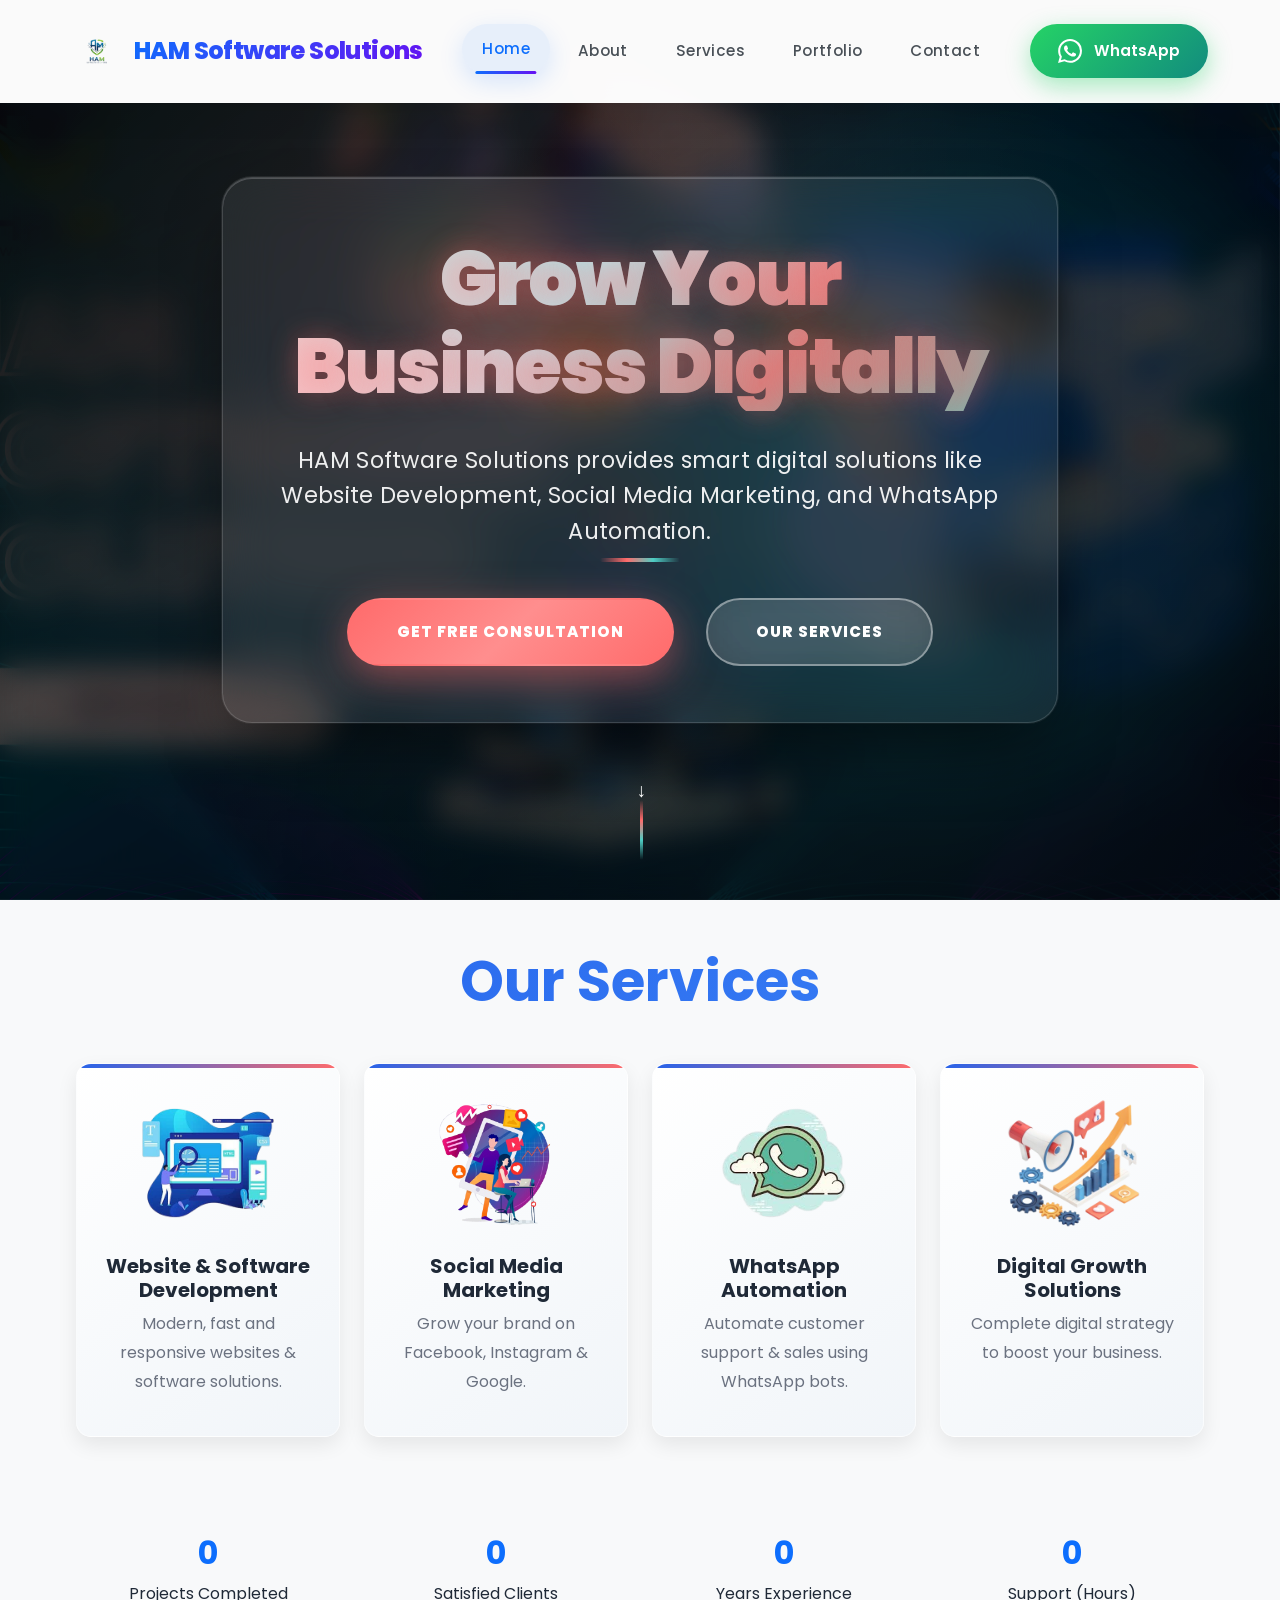
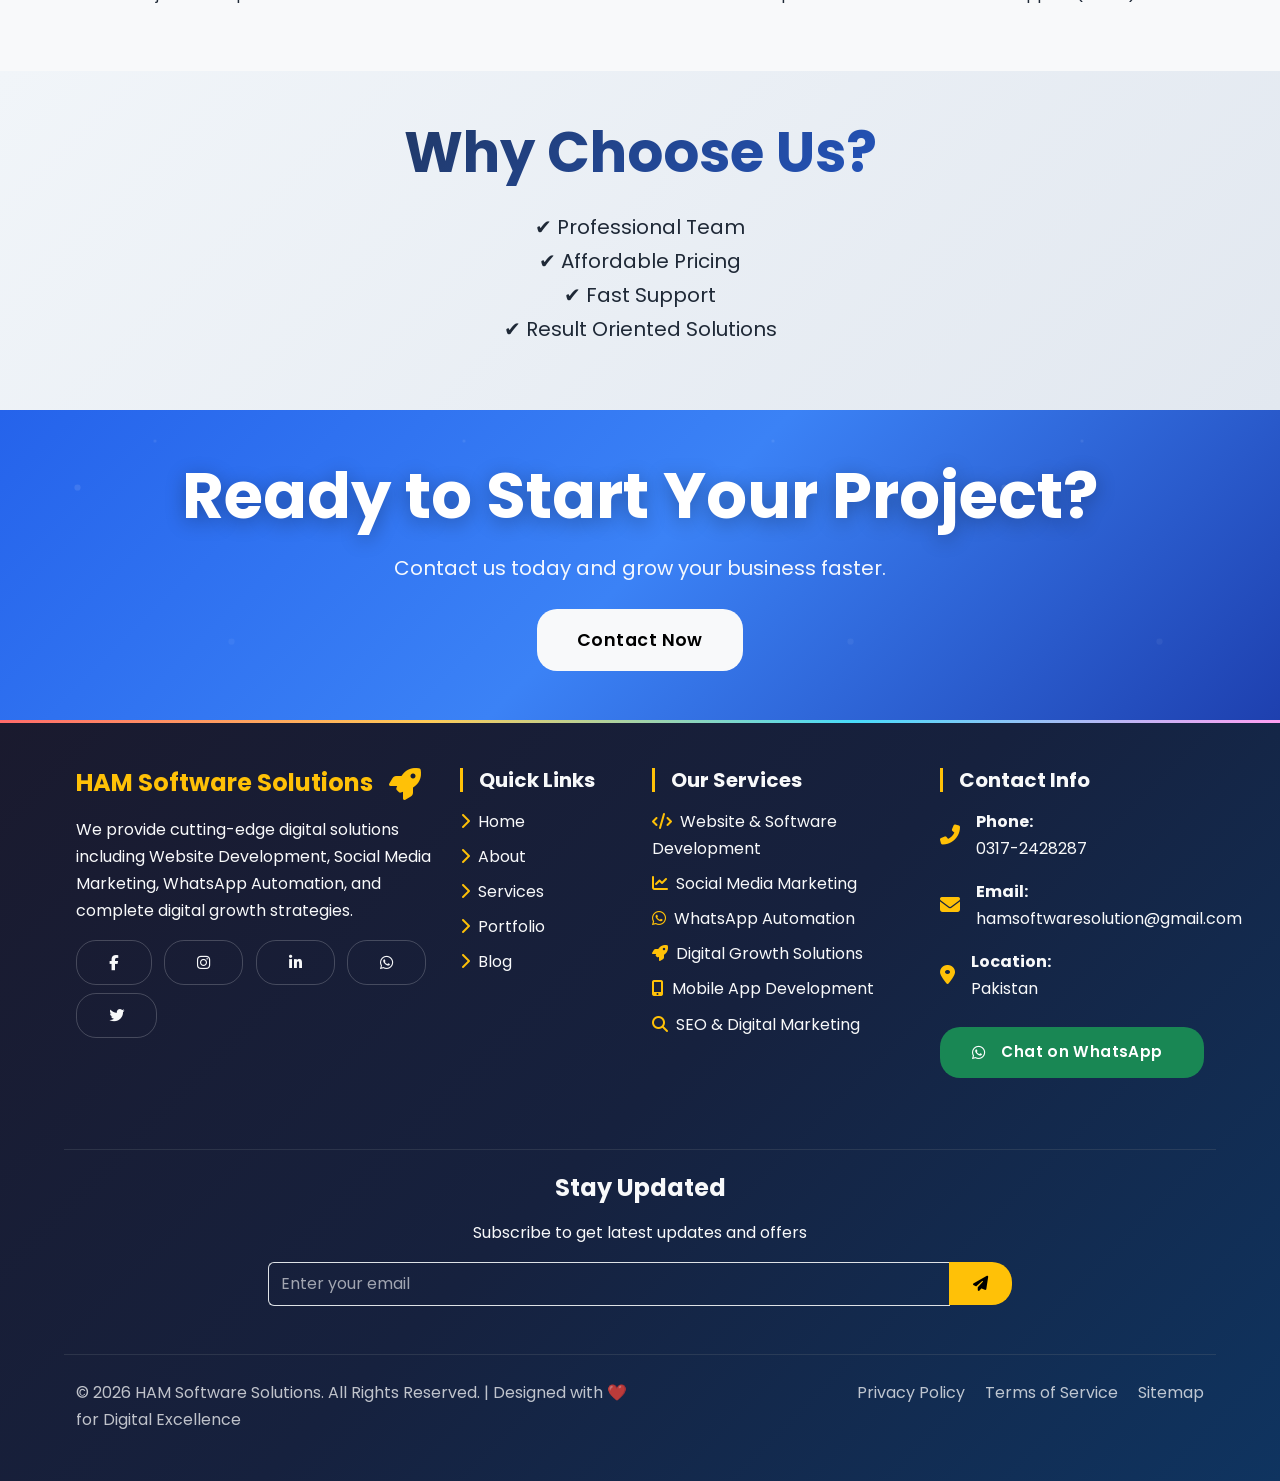
<file: index.html>
<!DOCTYPE html>
<html lang="en">
<head>

  <!-- ================= BASIC SEO ================= -->
  <meta charset="UTF-8">
  <meta name="viewport" content="width=device-width, initial-scale=1.0">

  <title>HAM Software Solutions | Software House in Pakistan – Web Development, Digital Marketing & WhatsApp Automation</title>

  <meta name="description"
        content="HAM Software Solutions is a professional software house in Pakistan offering website development, custom software, digital marketing and WhatsApp automation services. Get a free consultation today.">

  <meta name="keywords"
        content="software house in Pakistan, website development company, digital marketing agency Pakistan, WhatsApp automation services, custom software development, HAM Software Solutions">

  <meta name="author" content="HAM Software Solutions">

  <!-- Canonical -->
  <link rel="canonical" href="https://www.hamsoftwaresolutions.com/">

  <!-- ================= OPEN GRAPH (SOCIAL SEO) ================= -->
  <meta property="og:title" content="HAM Software Solutions | Software House in Pakistan">
  <meta property="og:description" content="Professional Website Development, Digital Marketing & WhatsApp Automation Services in Pakistan.">
  <meta property="og:type" content="website">
  <meta property="og:url" content="https://www.hamsoftwaresolutions.com/">
  <meta property="og:image" content="https://www.hamsoftwaresolutions.com/assets/image/logo.png">

  <!-- ================= TWITTER SEO ================= -->
  <meta name="twitter:card" content="summary_large_image">
  <meta name="twitter:title" content="HAM Software Solutions">
  <meta name="twitter:description" content="Grow your business digitally with HAM Software Solutions.">
  <meta name="twitter:image" content="https://www.hamsoftwaresolutions.com/assets/image/logo.png">

  <!-- ================= BOOTSTRAP ================= -->
  <link href="https://cdn.jsdelivr.net/npm/bootstrap@5.3.2/dist/css/bootstrap.min.css" rel="stylesheet">

  <link rel="stylesheet" href="https://cdnjs.cloudflare.com/ajax/libs/font-awesome/6.4.0/css/all.min.css">

  <!-- ================= GOOGLE FONT ================= -->
  <link href="https://fonts.googleapis.com/css2?family=Poppins:wght@300;400;600;700&display=swap" rel="stylesheet">

  <link rel="icon" href="assets/image/logo.png" type="image/png">

  <!-- ================= CUSTOM CSS ================= -->
  <link rel="stylesheet" href="assets/css/style.css">

  <!-- ================= STRUCTURED DATA (SCHEMA) ================= -->
  <script type="application/ld+json">
  {
    "@context": "https://schema.org",
    "@type": "SoftwareCompany",
    "name": "HAM Software Solutions",
    "url": "https://www.hamsoftwaresolutions.com",
    "logo": "https://www.hamsoftwaresolutions.com/assets/image/logo.png",
    "email": "hamsoftwaresolution@gmail.com",
    "telephone": "+92-317-2428287",
    "address": {
      "@type": "PostalAddress",
      "addressCountry": "PK"
    },
    "sameAs": [
      "https://wa.me/923172428287"
    ]
  }
  </script>

</head>
<body>

<nav class="pro-navbar">
  <div class="pro-container">
    <!-- Logo -->
    <a class="pro-logo" href="index.html">
      <img src="assets/image/logo.png" alt="HAM Software Solutions" class="pro-logo-img">
      <span class="pro-logo-text">HAM Software Solutions</span>
    </a>

    <!-- Mobile Toggle -->
    <button class="pro-toggle" type="button" aria-label="Toggle navigation">
      <span class="pro-toggle-line"></span>
      <span class="pro-toggle-line"></span>
      <span class="pro-toggle-line"></span>
    </button>

    <!-- Navigation Menu -->
    <div class="pro-nav-menu">
      <ul class="pro-nav-list">
        <li class="pro-nav-item">
          <a class="pro-nav-link pro-active" href="index.html">Home</a>
        </li>
        <li class="pro-nav-item">
          <a class="pro-nav-link" href="about.html">About</a>
        </li>
        <li class="pro-nav-item">
          <a class="pro-nav-link" href="services.html">Services</a>
        </li>
        <li class="pro-nav-item">
          <a class="pro-nav-link" href="portfolio.html">Portfolio</a>
        </li>
        <li class="pro-nav-item">
          <a class="pro-nav-link" href="contact.html">Contact</a>
        </li>
        <li class="pro-nav-cta">
          <a href="https://wa.me/923172428287" target="_blank" class="pro-whatsapp-btn">
            <svg class="pro-whatsapp-icon" viewBox="0 0 24 24" fill="currentColor">
              <path d="M17.472 14.382c-.297-.149-1.758-.867-2.03-.967-.273-.099-.471-.148-.67.15-.197.297-.767.966-.94 1.164-.173.199-.347.223-.644.075-.297-.15-1.255-.463-2.39-1.475-.883-.788-1.48-1.761-1.653-2.059-.173-.297-.018-.458.13-.606.134-.133.298-.347.446-.52.149-.174.198-.298.298-.497.099-.198.05-.371-.025-.52-.075-.149-.669-1.612-.916-2.207-.242-.579-.487-.5-.669-.51-.173-.008-.371-.01-.57-.01-.198 0-.52.074-.792.372-.272.297-1.04 1.016-1.04 2.479 0 1.462 1.065 2.875 1.213 3.074.149.198 2.096 3.2 5.077 4.487.709.306 1.262.489 1.694.625.712.227 1.36.195 1.871.118.571-.085 1.758-.719 2.006-1.413.248-.694.248-1.289.173-1.413-.074-.124-.272-.198-.57-.347m-5.421 7.403h-.004a9.87 9.87 0 01-5.031-1.378l-.361-.214-3.741.982.998-3.648-.235-.374a9.86 9.86 0 01-1.51-5.26c.001-5.45 4.436-9.884 9.888-9.884 2.64 0 5.122 1.03 6.988 2.898a9.825 9.825 0 012.893 6.994c-.003 5.45-4.437 9.884-9.885 9.884m8.413-18.297A11.815 11.815 0 0012.05 0C5.495 0 .16 5.335.157 11.892c0 2.096.547 4.142 1.588 5.945L.057 24l6.305-1.654a11.882 11.882 0 005.683 1.448h.005c6.554 0 11.89-5.335 11.893-11.893A11.821 11.821 0 0020.885 3.488"/>
            </svg>
            <span>WhatsApp</span>
          </a>
        </li>
      </ul>
    </div>
  </div>
</nav>


<style>

/* ========================================
   Professional Navbar Styles - FIXED
======================================== */
.pro-navbar {
  background: rgba(255, 255, 255, 0.98);
  backdrop-filter: blur(20px);
  box-shadow: 0 8px 32px rgba(0, 0, 0, 0.08);
  border-bottom: 1px solid rgba(255, 255, 255, 0.2);
  position: fixed; /* CHANGED: sticky se fixed */
  top: 0;
  left: 0;
  right: 0;
  z-index: 9999; /* INCREASED z-index */
  padding: 1rem 0;
  transition: all 0.3s cubic-bezier(0.4, 0, 0.2, 1);
}

.pro-navbar.scrolled {
  padding: 0.75rem 0;
  background: rgba(255, 255, 255, 0.95);
  box-shadow: 0 4px 20px rgba(0, 0, 0, 0.12);
}

.pro-container {
  max-width: 1200px;
  margin: 0 auto;
  padding: 0 2rem;
  display: flex;
  align-items: center;
  justify-content: space-between;
  height: 70px;
}

.pro-logo {
  display: flex;
  align-items: center;
  text-decoration: none;
  gap: 0.75rem;
  transition: transform 0.3s ease;
}

.pro-logo:hover {
  transform: translateY(-2px);
}

.pro-logo-img {
  height: 50px;
  width: auto;
  object-fit: contain;
  transition: transform 0.3s ease;
}

.pro-logo-text {
  font-size: 1.5rem;
  font-weight: 800;
  background: linear-gradient(135deg, #0d6efd 0%, #6610f2 100%);
  -webkit-background-clip: text;
  -webkit-text-fill-color: transparent;
  background-clip: text;
  letter-spacing: -0.025em;
}

/* Mobile Toggle Button - FIXED */
.pro-toggle {
  display: none;
  flex-direction: column;
  background: none;
  border: none;
  padding: 0.5rem;
  cursor: pointer;
  gap: 4px;
  z-index: 10000; /* HIGHEST z-index */
}

.pro-toggle-line {
  width: 25px;
  height: 3px;
  background: #333;
  border-radius: 3px;
  transition: all 0.3s ease;
  transform-origin: center;
}

.pro-toggle.active .pro-toggle-line:nth-child(1) {
  transform: rotate(45deg) translate(5px, 5px);
}

.pro-toggle.active .pro-toggle-line:nth-child(2) {
  opacity: 0;
}

.pro-toggle.active .pro-toggle-line:nth-child(3) {
  transform: rotate(-45deg) translate(7px, -6px);
}

/* Navigation Menu - FIXED */
.pro-nav-menu {
  display: flex;
}

.pro-nav-list {
  display: flex;
  list-style: none;
  margin: 0;
  padding: 0;
  align-items: center;
  gap: 0.25rem;
}

.pro-nav-item {
  margin: 0 0.125rem;
}

.pro-nav-link {
  display: block;
  padding: 0.75rem 1.25rem;
  color: #495057;
  text-decoration: none;
  font-weight: 500;
  font-size: 0.95rem;
  border-radius: 50px;
  position: relative;
  transition: all 0.3s cubic-bezier(0.4, 0, 0.2, 1);
  letter-spacing: 0.025em;
}

.pro-nav-link:hover,
.pro-nav-link.pro-active {
  color: #0d6efd;
  background: rgba(13, 110, 253, 0.08);
  transform: translateY(-2px);
  box-shadow: 0 8px 25px rgba(13, 110, 253, 0.15);
}

.pro-nav-link::after {
  content: '';
  position: absolute;
  bottom: 0;
  left: 50%;
  width: 0;
  height: 3px;
  background: linear-gradient(90deg, #0d6efd, #6610f2);
  border-radius: 2px;
  transition: all 0.3s ease;
  transform: translateX(-50%);
}

.pro-nav-link:hover::after,
.pro-nav-link.pro-active::after {
  width: 70%;
}

/* WhatsApp CTA Button */
.pro-nav-cta {
  margin-left: 1.5rem;
}

.pro-whatsapp-btn {
  display: flex;
  align-items: center;
  gap: 0.75rem;
  padding: 0.875rem 1.75rem;
  background: linear-gradient(135deg, #25D366 0%, #128C7E 100%);
  color: white !important;
  text-decoration: none;
  font-weight: 600;
  font-size: 0.95rem;
  border-radius: 50px;
  box-shadow: 0 8px 25px rgba(37, 211, 102, 0.4);
  transition: all 0.3s cubic-bezier(0.4, 0, 0.2, 1);
  position: relative;
  overflow: hidden;
}

.pro-whatsapp-btn::before {
  content: '';
  position: absolute;
  top: 0;
  left: -100%;
  width: 100%;
  height: 100%;
  background: linear-gradient(90deg, transparent, rgba(255,255,255,0.3), transparent);
  transition: left 0.6s;
}

.pro-whatsapp-btn:hover::before {
  left: 100%;
}

.pro-whatsapp-btn:hover {
  transform: translateY(-3px);
  box-shadow: 0 15px 35px rgba(37, 211, 102, 0.5);
  background: linear-gradient(135deg, #25D366 0%, #20BA5A 100%);
}

.pro-whatsapp-icon {
  width: 24px;
  height: 24px;
  flex-shrink: 0;
}

/* RESPONSIVE DESIGN - FIXED */
@media (max-width: 991px) {
  .pro-toggle {
    display: flex !important; /* FORCE display */
  }
  
  .pro-nav-menu {
    position: fixed; /* CHANGED: important for mobile */
    top: 0;
    right: -100%; /* HIDDEN by default */
    width: 80%; /* RESPONSIVE width */
    max-width: 350px;
    height: 100vh;
    background: rgba(255, 255, 255, 0.98);
    backdrop-filter: blur(20px);
    flex-direction: column;
    align-items: center;
    justify-content: center;
    transition: right 0.4s cubic-bezier(0.4, 0, 0.2, 1);
    padding: 2rem 0;
    box-shadow: -10px 0 50px rgba(0, 0, 0, 0.2);
    z-index: 9998;
  }
  
  .pro-nav-menu.active {
    right: 0 !important; /* FORCE show */
  }
  
  .pro-nav-list {
    flex-direction: column;
    gap: 1.5rem;
    width: 100%;
    max-width: 280px;
  }
  
  .pro-nav-item {
    width: 100%;
    margin: 0;
  }
  
  .pro-nav-link {
    padding: 1rem 2rem;
    text-align: center;
    font-size: 1.1rem;
  }
  
  .pro-nav-cta {
    margin-left: 0;
    margin-top: 2rem;
    width: 100%;
  }
  
  .pro-whatsapp-btn {
    justify-content: center;
    padding: 1.25rem 2rem;
    font-size: 1.1rem;
  }
  
  .pro-container {
    padding: 0 1.5rem;
  }
  
  /* Body padding for fixed navbar */
  body {
    padding-top: 70px;
  }
}

@media (max-width: 576px) {
  .pro-logo-img {
    height: 40px;
  }
  
  .pro-logo-text {
    font-size: 1.25rem;
  }
  
  .pro-container {
    height: 60px;
    padding: 0 1rem;
  }
  
  body {
    padding-top: 60px;
  }
  
  .pro-nav-menu {
    width: 90%;
    max-width: 300px;
  }
}

</style>


<script>

// Navbar Scroll Effect & Mobile Menu - FIXED
document.addEventListener('DOMContentLoaded', function() {
  const navbar = document.querySelector('.pro-navbar');
  const toggle = document.querySelector('.pro-toggle');
  const navMenu = document.querySelector('.pro-nav-menu');
  
  // Scroll effect
  window.addEventListener('scroll', () => {
    if (window.scrollY > 50) {
      navbar.classList.add('scrolled');
    } else {
      navbar.classList.remove('scrolled');
    }
  });
  
  // Mobile menu toggle - FIXED
  toggle.addEventListener('click', (e) => {
    e.stopPropagation(); // Prevent event bubbling
    toggle.classList.toggle('active');
    navMenu.classList.toggle('active');
    
    // Body scroll lock
    if (navMenu.classList.contains('active')) {
      document.body.style.overflow = 'hidden';
    } else {
      document.body.style.overflow = '';
    }
  });
  
  // Close menu on link click (mobile)
  document.querySelectorAll('.pro-nav-link, .pro-whatsapp-btn').forEach(link => {
    link.addEventListener('click', () => {
      toggle.classList.remove('active');
      navMenu.classList.remove('active');
      document.body.style.overflow = '';
    });
  });
  
  // Close menu on outside click - FIXED
  document.addEventListener('click', (e) => {
    if (!navbar.contains(e.target) && navMenu.classList.contains('active')) {
      toggle.classList.remove('active');
      navMenu.classList.remove('active');
      document.body.style.overflow = '';
    }
  });
});

</script>

  <!-- ===== HERO SECTION ===== -->

  <style>
/* ===== ULTIMATE HERO SECTION v2.0 - ZERO CONFLICT ===== */
.ultimate-hero {
  position: relative;
  min-height: 100vh;
  display: flex;
  align-items: center;
  justify-content: center;
  overflow: hidden;
  text-align: center;
  color: #fff;
  isolation: isolate;
}

/* ===== NEXT-LEVEL BACKGROUND ===== */
.hero-dynamic-bg {
  position: absolute;
  inset: 0;
  background: 
    radial-gradient(circle at 20% 30%, rgba(255,107,107,0.2) 0%, transparent 50%),
    radial-gradient(circle at 80% 70%, rgba(120,119,198,0.15) 0%, transparent 50%),
    url('assets/image/services.png') no-repeat center center/cover;
  transform: scale(1.2);
  filter: brightness(0.4) contrast(1.15) saturate(1.3);
  z-index: 1;
  animation: epicParallax 25s ease-in-out infinite;
}

/* ===== INSANE OVERLAY SYSTEM ===== */
.hero-premium-overlay {
  position: absolute;
  inset: 0;
  background: 
    linear-gradient(145deg, rgba(0,0,0,0.8) 0%, rgba(0,0,0,0.4) 40%, rgba(0,0,0,0.7) 100%),
    radial-gradient(circle at 30% 20%, rgba(255,107,107,0.25) 0%, transparent 60%),
    radial-gradient(circle at 70% 80%, rgba(74,205,196,0.2) 0%, transparent 60%);
  backdrop-filter: blur(15px) brightness(1.1);
  -webkit-backdrop-filter: blur(15px) brightness(1.1);
  z-index: 2;
  animation: premiumPulse 10s ease-in-out infinite;
}

/* ===== FLOATING MAGIC ELEMENTS ===== */
.hero-float-elements {
  position: absolute;
  inset: 0;
  z-index: 1.8;
  pointer-events: none;
  overflow: hidden;
}

.float-element {
  position: absolute;
  background: radial-gradient(circle, rgba(255,255,255,0.6) 0%, transparent 70%);
  border-radius: 50%;
  animation: magicFloat 20s linear infinite;
  box-shadow: 0 0 20px rgba(255,255,255,0.3);
}

.float-element:nth-child(1) { 
  width: 8px; height: 8px; left: 15%; top: 20%; animation-delay: 0s; 
}
.float-element:nth-child(2) { 
  width: 12px; height: 12px; left: 85%; top: 40%; animation-delay: 3s; 
}
.float-element:nth-child(3) { 
  width: 6px; height: 6px; left: 70%; top: 80%; animation-delay: 6s; 
}
.float-element:nth-child(4) { 
  width: 10px; height: 10px; left: 25%; top: 60%; animation-delay: 9s; 
}
.float-element:nth-child(5) { 
  width: 14px; height: 14px; left: 50%; top: 10%; animation-delay: 12s; 
}

/* ===== MAIN CONTENT CONTAINER ===== */
.hero-main-container {
  position: relative;
  z-index: 4;
  max-width: 950px;
  padding: 2.5rem 2rem;
  animation: ultimateFadeIn 2s cubic-bezier(0.23, 1, 0.32, 1);
}

.hero-glass-card {
  backdrop-filter: blur(25px) saturate(140%);
  background: rgba(255, 255, 255, 0.08);
  border: 1px solid rgba(255, 255, 255, 0.15);
  border-radius: 30px;
  padding: 3.5rem 3rem;
  box-shadow: 
    0 35px 70px -20px rgba(0, 0, 0, 0.6),
    0 0 0 1px rgba(255, 255, 255, 0.08),
    inset 0 1px 0 rgba(255, 255, 255, 0.2);
}

/* ===== GOD-TIER TITLE ===== */
.hero-epic-title {
  font-size: clamp(3rem, 6vw, 5rem);
  font-weight: 900;
  line-height: 1.15;
  letter-spacing: -0.03em;
  background: linear-gradient(135deg, #fff 0%, #f0f2ff 40%, #ff6b6b 70%, #4ecdc4 100%);
  background-clip: text;
  -webkit-background-clip: text;
  -webkit-text-fill-color: transparent;
  position: relative;
  margin-bottom: 1.5rem;
  text-shadow: 0 0 30px rgba(255, 107, 107, 0.3);
}

.hero-epic-title::before {
  content: attr(data-text);
  position: absolute;
  top: 0;
  left: 0;
  width: 100%;
  height: 100%;
  background: linear-gradient(45deg, #ff6b6b, #4ecdc4, #ff6b6b);
  background-clip: text;
  -webkit-background-clip: text;
  -webkit-text-fill-color: transparent;
  opacity: 0.4;
  animation: cyberGlitch 4s infinite;
  z-index: -1;
}

/* ===== PERFECT SUBTITLE ===== */
.hero-magic-subtitle {
  font-size: clamp(1.1rem, 3vw, 1.4rem);
  margin: 2rem 0 3rem;
  color: rgba(255, 255, 255, 0.92);
  font-weight: 400;
  letter-spacing: 0.3px;
  position: relative;
  line-height: 1.6;
}

.hero-magic-subtitle::after {
  content: '';
  position: absolute;
  bottom: -12px;
  left: 50%;
  transform: translateX(-50%);
  width: 80px;
  height: 4px;
  background: linear-gradient(90deg, transparent, #ff6b6b, #4ecdc4, transparent);
  border-radius: 3px;
  animation: subtitleGlow 3s ease-in-out infinite;
}

/* ===== BUTTONS ON STEROIDS ===== */
.hero-power-buttons {
  display: flex;
  justify-content: center;
  gap: 2rem;
  flex-wrap: wrap;
  margin-top: 3rem;
}

.hero-btn {
  padding: 1.2rem 3rem;
  border-radius: 60px;
  font-weight: 800;
  font-size: 1.1rem;
  letter-spacing: 1px;
  position: relative;
  overflow: hidden;
  transition: all 0.5s cubic-bezier(0.4, 0, 0.2, 1);
  backdrop-filter: blur(15px);
  text-decoration: none;
  border: 2px solid transparent;
  text-transform: uppercase;
  font-size: 0.95rem;
}

.hero-btn::before {
  content: '';
  position: absolute;
  inset: 0;
  background: linear-gradient(45deg, transparent 30%, rgba(255,255,255,0.25) 50%, transparent 70%);
  transform: translateX(-100%) scaleX(0);
  transition: all 0.7s;
}

.hero-btn:hover::before {
  transform: translateX(100%) scaleX(1);
}

.hero-btn-primary {
  background: linear-gradient(135deg, #ff6b6b, #ff8e8e, #ff6b6b);
  color: white;
  box-shadow: 0 12px 40px rgba(255, 107, 107, 0.5);
}

.hero-btn-primary:hover {
  transform: translateY(-6px) scale(1.08);
  box-shadow: 0 25px 50px rgba(255, 107, 107, 0.7);
  background: linear-gradient(135deg, #ff5252, #ff6b6b, #ff8e8e);
}

.hero-btn-secondary {
  background: rgba(255, 255, 255, 0.12);
  color: white;
  border: 2px solid rgba(255, 255, 255, 0.4);
  backdrop-filter: blur(25px);
}

.hero-btn-secondary:hover {
  background: rgba(255, 255, 255, 0.98);
  color: #333;
  transform: translateY(-6px) scale(1.08);
  box-shadow: 0 25px 50px rgba(255, 255, 255, 0.4);
}

/* ===== SCROLL INDICATOR 2.0 ===== */
.hero-scroll-trigger {
  position: absolute;
  bottom: 40px;
  left: 50%;
  transform: translateX(-50%);
  width: 3px;
  height: 60px;
  background: linear-gradient(to bottom, transparent, #ff6b6b, #4ecdc4, transparent);
  border-radius: 2px;
  animation: epicScroll 2.5s infinite;
  z-index: 5;
}

.hero-scroll-trigger::after {
  content: '↓';
  position: absolute;
  top: -25px;
  left: 50%;
  transform: translateX(-50%);
  font-size: 1.2rem;
  animation: scrollText 2.5s infinite;
}

/* 🔥 ULTIMATE ANIMATIONS v3.0 - PERFECTED 🔥 */
@keyframes epicParallax {
  0%, 100% { 
    transform: scale(1.25) translateY(0px) rotate(0.2deg); 
    filter: brightness(0.35) saturate(1.5);
  }
  33% { 
    transform: scale(1.28) translateY(-12px) rotate(-0.15deg); 
    filter: brightness(0.4) saturate(1.6);
  }
  66% { 
    transform: scale(1.26) translateY(-6px) rotate(0.15deg); 
    filter: brightness(0.38) saturate(1.55);
  }
}

@keyframes premiumPulse {
  0%, 100% { 
    opacity: 1; 
    filter: brightness(1.1) saturate(1.2) contrast(1.05);
  }
  50% { 
    opacity: 0.94; 
    filter: brightness(1.3) saturate(1.4) contrast(1.15);
  }
}

@keyframes magicFloat {
  0% { 
    transform: translateY(100vh) translateX(0px) rotate(0deg) scale(0); 
    opacity: 0; 
  }
  8% { 
    opacity: 1; 
    transform: scale(1) rotate(90deg);
  }
  50% { 
    transform: translateY(40vh) translateX(30px) rotate(360deg) scale(1.15);
  }
  92% { opacity: 1; }
  100% { 
    transform: translateY(-150px) translateX(-40px) rotate(1080deg) scale(1.5); 
    opacity: 0; 
  }
}

@keyframes ultimateFadeIn {
  0% {
    opacity: 0;
    transform: translateY(100px) scale(0.8) rotateX(20deg) rotateY(10deg);
  }
  60% {
    opacity: 0.85;
    transform: translateY(18px) scale(0.97) rotateX(-3deg) rotateY(-2deg);
  }
  100% {
    opacity: 1;
    transform: translateY(0) scale(1) rotateX(0deg) rotateY(0deg);
  }
}

@keyframes cyberGlitch {
  0%, 90%, 100% { transform: translate(0); }
  12% { transform: translate(-4px, 3px); }
  28% { transform: translate(4px, -3px); }
  48% { transform: translate(-3px, 4px); }
  68% { transform: translate(3px, -2px); }
  82% { transform: translate(-2px, 3px); }
}

@keyframes subtitleGlow {
  0%, 100% { 
    box-shadow: 0 0 15px rgba(255,107,107,0.6), 0 0 35px rgba(74,205,196,0.5);
    transform: scale(1);
  }
  50% { 
    box-shadow: 0 0 35px rgba(255,107,107,0.9), 0 0 60px rgba(74,205,196,0.7), 0 0 90px rgba(255,221,68,0.5);
    transform: scale(1.08);
  }
}

@keyframes epicScroll {
  0%, 20%, 50%, 80%, 100% { 
    transform: translateX(-50%) translateY(0) scaleY(1); 
    opacity: 0.8;
  }
  40% { 
    transform: translateX(-50%) translateY(-20px) scaleY(1.4); 
    opacity: 1;
  }
  60% { 
    transform: translateX(-50%) translateY(-10px) scaleY(1.25); 
    opacity: 0.95;
  }
}

@keyframes scrollText {
  0%, 100% { 
    opacity: 0.7; 
    transform: translateY(0);
  }
  50% { 
    opacity: 1; 
    transform: translateY(-3px);
  }
}

/* 📱 RESPONSIVE PERFECTION v3 - FLAWLESS */
@media (max-width: 1400px) {
  .hero-main-container { max-width: 900px; }
}

@media (max-width: 1200px) {
  .hero-main-container { max-width: 850px; }
  .hero-glass-card { padding: 3.5rem 3rem; }
}

@media (max-width: 992px) {
  .hero-epic-title { 
    font-size: clamp(3rem, 8vw, 4rem); 
    letter-spacing: -0.025em; 
  }
  .hero-main-container { padding: 2.5rem 2rem; }
  .hero-glass-card { padding: 3rem 2.5rem; border-radius: 32px; }
}

@media (max-width: 768px) {
  .hero-epic-title { font-size: clamp(2.8rem, 9vw, 3.5rem); }
  .hero-magic-subtitle { font-size: clamp(1.1rem, 4vw, 1.4rem); }
  .hero-power-buttons { gap: 1.5rem; }
  .hero-glass-card { padding: 2.8rem 2.2rem; }
  .float-element:nth-child(n+4) { display: none; } /* Hide some particles */
}

@media (max-width: 576px) {
  .ultimate-hero { 
    min-height: 95vh; 
    padding: 0 1rem;
  }
  .hero-epic-title { 
    font-size: clamp(2.4rem, 10vw, 3rem); 
    line-height: 1.2; 
  }
  .hero-magic-subtitle { 
    font-size: clamp(1rem, 4.5vw, 1.25rem); 
    margin: 1.8rem 0 3rem;
  }
  .hero-power-buttons {
    flex-direction: column;
    width: 100%;
    gap: 1.2rem;
  }
  .hero-btn { 
    width: 100%; 
    padding: 1.5rem 2.5rem; 
    font-size: 1.05rem;
    border-radius: 50px;
  }
  .hero-glass-card { 
    padding: 2.5rem 2rem; 
    border-radius: 28px;
    margin: 0 0.5rem;
  }
  .hero-scroll-trigger { 
    bottom: 25px; 
    height: 50px;
  }
}

@media (max-width: 400px) {
  .hero-main-container { padding: 2rem 1.2rem; }
  .hero-epic-title { font-size: clamp(2.1rem, 11vw, 2.8rem); }
  .hero-glass-card { 
    padding: 2.2rem 1.8rem; 
    border-radius: 24px;
  }
  .hero-power-buttons { gap: 1rem; }
  .hero-btn { padding: 1.4rem 2rem; }
}

/* ♿ PERFORMANCE & ACCESSIBILITY - PROFESSIONAL GRADE */
@media (prefers-reduced-motion: reduce) {
  .ultimate-hero *,
  .ultimate-hero *::before,
  .ultimate-hero *::after {
    animation-duration: 0.01ms !important;
    animation-iteration-count: 1 !important;
    transition-duration: 0.35s !important;
    transform: none !important;
  }
  
  /* Hide decorative elements */
  .hero-float-elements,
  .hero-scroll-trigger,
  .float-element,
  .hero-dynamic-bg {
    animation: none !important;
    display: none !important;
  }
  
  .hero-epic-title::before,
  .hero-magic-subtitle::after,
  .hero-btn::before {
    display: none !important;
  }
}

/* 🖥️ GPU ACCELERATION & PERFORMANCE */
.hero-dynamic-bg,
.hero-premium-overlay,
.hero-glass-card,
.hero-epic-title,
.hero-btn,
.float-element,
.hero-scroll-trigger {
  will-change: transform, opacity, filter;
  transform: translateZ(0);
  backface-visibility: hidden;
  perspective: 1000px;
}

/* 🎨 HIGH DPI & PRINT SUPPORT */
@media (-webkit-min-device-pixel-ratio: 2), (min-resolution: 192dpi) {
  .hero-glass-card {
    border-width: 0.5px;
  }
  .float-element {
    box-shadow: 0 0 25px rgba(255,255,255,0.5);
  }
}

@media print {
  .ultimate-hero { 
    background: white !important; 
    color: black !important; 
    min-height: auto;
  }
  .hero-glass-card,
  .hero-dynamic-bg,
  .hero-premium-overlay,
  .hero-float-elements,
  .hero-scroll-trigger {
    display: none !important;
  }
  .hero-epic-title {
    background: none !important;
    -webkit-text-fill-color: black !important;
    color: black !important;
    font-size: 2rem !important;
  }
}

/* 🌙 DARK MODE OPTIMIZATION */
@media (prefers-color-scheme: dark) {
  .ultimate-hero {
    background: linear-gradient(135deg, #000000 0%, #0a0a23 50%, #000428 100%) !important;
  }
}

/* ⌨️ KEYBOARD & FOCUS ACCESSIBILITY */
.hero-btn:focus-visible {
  outline: 3px solid rgba(255, 107, 107, 0.9);
  outline-offset: 3px;
  box-shadow: 
    0 0 0 4px rgba(255, 107, 107, 0.3),
    0 25px 50px rgba(255, 107, 107, 0.5);
}

.hero-epic-title:focus-visible {
  outline: 2px solid rgba(255, 255, 255, 0.8);
  outline-offset: 4px;
}

/* 🔥 SMOOTH SCROLLING */
html {
  scroll-behavior: smooth;
}

/* ✨ LOADING STATE */
.ultimate-hero.loading .hero-main-container {
  opacity: 0.7;
  animation: pulse 1.5s infinite;
}

@keyframes pulse {
  0%, 100% { opacity: 0.7; }
  50% { opacity: 1; }
}

/* ===== GPU OPTIMIZATION ===== */
.hero-dynamic-bg,
.hero-glass-card,
.hero-btn,
.hero-epic-title {
  will-change: transform;
  transform: translateZ(0);
  backface-visibility: hidden;
}
</style>

<!-- HTML USAGE EXAMPLE -->
<!--
<section class="hero">
  <div class="hero-bg"></div>
  <div class="hero-overlay"></div>
  <div class="hero-particles">
    <div class="particle"></div>
    <div class="particle"></div>
    <div class="particle"></div>
    <div class="particle"></div>
    <div class="particle"></div>
  </div>
  <div class="hero-content">
    <h1 class="hero-title" data-text="Your Epic Title">Your Epic Title<span>✨</span></h1>
    <p class="hero-subtitle">Transforming ideas into extraordinary digital experiences</p>
    <div class="hero-buttons">
      <button class="btn btn-primary">Get Started</button>
      <button class="btn btn-outline-light">Learn More</button>
    </div>
  </div>
  <div class="scroll-indicator"></div>
</section>
-->

</style>
</head>


<!-- ===== ULTIMATE HERO SECTION ===== -->
<section class="ultimate-hero">
  
  <!-- Dynamic Background -->
  <div class="hero-dynamic-bg"></div>
  
  <!-- Premium Overlay -->
  <div class="hero-premium-overlay"></div>
  
  <!-- Floating Elements -->
  <div class="hero-float-elements"></div>
  
  <!-- Main Content -->
  <div class="hero-main-container">
    <div class="hero-glass-card">
      <h1 class="hero-epic-title" data-text="Grow Your Business Digitally">
        Grow Your Business <span>Digitally</span>
      </h1>
      
      <p class="hero-magic-subtitle">
        HAM Software Solutions provides smart digital solutions like 
        Website Development, Social Media Marketing, and WhatsApp Automation.
      </p>
      
      <div class="hero-power-buttons">
        <a href="contact.html" class="hero-btn hero-btn-primary">Get Free Consultation</a>
        <a href="services.html" class="hero-btn hero-btn-secondary">Our Services</a>
      </div>
    </div>
  </div>
  
  <!-- Scroll Trigger -->
  <div class="hero-scroll-trigger"></div>
  
</section>

  <!-- ===== SERVICES SECTION ===== -->
  <section class="services py-5 bg-light">
  <div class="container">
    <h2 class="text-center mb-5 fw-bold">Our Services</h2>
    <div class="row g-4">
      <div class="col-md-6 col-lg-3">
        <div class="service-card text-center p-4 h-100">
          <div class="icon mb-3">
            <img src="assets/image/pngtree-web-development-illustration-modern-can-be-used-for-landing-pages-web-png-image_1496223-removebg-preview.png" alt="Web Dev" height="150">
          </div>
          <h5 class="fw-bold mb-2">Website & Software Development</h5>
          <p>Modern, fast and responsive websites & software solutions.</p>
        </div>
      </div>
      <div class="col-md-6 col-lg-3">
        <div class="service-card text-center p-4 h-100">
          <div class="icon mb-3">
            <img src="assets/image/social-media-instagram-facebook-marketing-704081694687672lhrblenquc-removebg-preview.png" alt="Social Media" height="150">
          </div>
          <h5 class="fw-bold mb-2">Social Media Marketing</h5>
          <p>Grow your brand on Facebook, Instagram & Google.</p>
        </div>
      </div>
      <div class="col-md-6 col-lg-3">
        <div class="service-card text-center p-4 h-100">
          <div class="icon mb-3">
            <img src="assets/image/images-removebg-preview.png" alt="WhatsApp" height="150">
          </div>
          <h5 class="fw-bold mb-2">WhatsApp Automation</h5>
          <p>Automate customer support & sales using WhatsApp bots.</p>
        </div>
      </div>
      <div class="col-md-6 col-lg-3">
        <div class="service-card text-center p-4 h-100">
          <div class="icon mb-3">
            <img src="assets/image/pngtree-isometric-digital-marketing-growth-and-engagement-illustration-png-image_16258912-removebg-preview.png" alt="Digital Growth" height="150">
          </div>
          <h5 class="fw-bold mb-2">Digital Growth Solutions</h5>
          <p>Complete digital strategy to boost your business.</p>
        </div>
      </div>
    </div>
  </div>
</section>

<!-- ===== TRUST STATS ===== -->
<section class="py-5 bg-light">
  <div class="container">
    <div class="row text-center g-4">
      
      <div class="col-md-3">
        <h2 class="fw-bold text-primary counter" data-target="150">0</h2>
        <p>Projects Completed</p>
      </div>

      <div class="col-md-3">
        <h2 class="fw-bold text-primary counter" data-target="100">0</h2>
        <p>Satisfied Clients</p>
      </div>

      <div class="col-md-3">
        <h2 class="fw-bold text-primary counter" data-target="5">0</h2>
        <p>Years Experience</p>
      </div>

      <div class="col-md-3">
        <h2 class="fw-bold text-primary counter" data-target="24">0</h2>
        <p>Support (Hours)</p>
      </div>

    </div>
  </div>
</section>


  <!-- ===== WHY CHOOSE US ===== -->
  <section class="why-us py-5">
    <div class="container text-center">
      <h2 class="mb-4 fw-bold">Why Choose Us?</h2>
      <ul class="list-unstyled fs-5">
        <li>✔ Professional Team</li>
        <li>✔ Affordable Pricing</li>
        <li>✔ Fast Support</li>
        <li>✔ Result Oriented Solutions</li>
      </ul>
    </div>
  </section>

  <!-- ===== CALL TO ACTION ===== -->
  <section class="cta py-5 bg-primary text-white text-center">
    <div class="container">
      <h2 class="fw-bold mb-3">Ready to Start Your Project?</h2>
      <p class="mb-4 fs-5">Contact us today and grow your business faster.</p>
      <a href="contact.html" class="btn btn-light btn-lg">Contact Now</a>
    </div>
  </section>

  <!-- ===== FOOTER =====
  <footer class="site-footer bg-dark text-light py-5">
    <div class="container">
      <div class="row">
        <div class="col-md-3 mb-4">
          <h5 class="fw-bold">HAM Software Solutions</h5>
          <p>We provide smart digital solutions including Website Development, Social Media Marketing, WhatsApp Automation, and complete digital growth strategies.</p>
        </div>
        <div class="col-md-3 mb-4">
          <h5 class="fw-bold">Quick Links</h5>
          <ul class="list-unstyled">
            <li><a href="index.html" class="text-light text-decoration-none">Home</a></li>
            <li><a href="about.html" class="text-light text-decoration-none">About</a></li>
            <li><a href="services.html" class="text-light text-decoration-none">Services</a></li>
            <li><a href="portfolio.html" class="text-light text-decoration-none">Portfolio</a></li>
            <li><a href="contact.html" class="text-light text-decoration-none">Contact</a></li>
          </ul>
        </div>
        <div class="col-md-3 mb-4">
          <h5 class="fw-bold">Our Services</h5>
          <ul class="list-unstyled">
            <li>Website & Software Development</li>
            <li>Social Media Marketing</li>
            <li>WhatsApp Automation</li>
            <li>Digital Growth Solutions</li>
          </ul>
        </div>
        <div class="col-md-3 mb-4">
          <h5 class="fw-bold">Contact Us</h5>
          <p>📞 0317-2428287</p>
          <p>📧 hamsoftwaresolution@</p>
          <p>📍 Pakistan</p>
        </div>
      </div>
      <div class="text-center mt-3 border-top pt-3">
        © <span id="year"></span> HAM Software Solutions. All Rights Reserved.
      </div>
    </div>
  </footer> -->


  <!-- ===== FOOTER ===== -->
<footer class="site-footer bg-dark text-light py-5" style="background: linear-gradient(135deg, #1a1a2e 0%, #16213e 50%, #0f3460 100%) !important;">
  <div class="container">
    <!-- Main Footer Content -->
    <div class="row g-4">
      <!-- Company Info -->
      <div class="col-lg-4 col-md-6 mb-4">
        <div class="d-flex align-items-center mb-3">
          <h4 class="fw-bold text-warning mb-0 me-3">HAM Software Solutions</h4>
          <i class="fas fa-rocket fa-2x text-warning"></i>
        </div>
        <p class="opacity-90">We provide cutting-edge digital solutions including Website Development, Social Media Marketing, WhatsApp Automation, and complete digital growth strategies.</p>
        
        <!-- Social Media Icons -->
        <div class="social-links mt-3">
          <a href="#" class="btn btn-outline-light btn-sm me-2 mb-2" title="Facebook">
            <i class="fab fa-facebook-f"></i>
          </a>
          <a href="#" class="btn btn-outline-light btn-sm me-2 mb-2" title="Instagram">
            <i class="fab fa-instagram"></i>
          </a>
          <a href="#" class="btn btn-outline-light btn-sm me-2 mb-2" title="LinkedIn">
            <i class="fab fa-linkedin-in"></i>
          </a>
          <a href="#" class="btn btn-outline-light btn-sm me-2 mb-2" title="WhatsApp">
            <i class="fab fa-whatsapp"></i>
          </a>
          <a href="#" class="btn btn-outline-light btn-sm mb-2" title="Twitter">
            <i class="fab fa-twitter"></i>
          </a>
        </div>
      </div>

      <!-- Quick Links -->
      <div class="col-lg-2 col-md-6 mb-4">
        <h5 class="fw-bold border-start border-warning border-3 ps-3 mb-3">Quick Links</h5>
        <ul class="list-unstyled">
          <li class="mb-2"><a href="index.html" class="text-light text-decoration-none hover-link"><i class="fas fa-chevron-right me-2 text-warning"></i>Home</a></li>
          <li class="mb-2"><a href="about.html" class="text-light text-decoration-none hover-link"><i class="fas fa-chevron-right me-2 text-warning"></i>About</a></li>
          <li class="mb-2"><a href="services.html" class="text-light text-decoration-none hover-link"><i class="fas fa-chevron-right me-2 text-warning"></i>Services</a></li>
          <li class="mb-2"><a href="portfolio.html" class="text-light text-decoration-none hover-link"><i class="fas fa-chevron-right me-2 text-warning"></i>Portfolio</a></li>
          <li class="mb-2"><a href="blog.html" class="text-light text-decoration-none hover-link"><i class="fas fa-chevron-right me-2 text-warning"></i>Blog</a></li>
        </ul>
      </div>

      <!-- Services -->
      <div class="col-lg-3 col-md-6 mb-4">
        <h5 class="fw-bold border-start border-warning border-3 ps-3 mb-3">Our Services</h5>
        <ul class="list-unstyled">
          <li class="mb-2"><i class="fas fa-code me-2 text-warning"></i>Website & Software Development</li>
          <li class="mb-2"><i class="fas fa-chart-line me-2 text-warning"></i>Social Media Marketing</li>
          <li class="mb-2"><i class="fab fa-whatsapp me-2 text-warning"></i>WhatsApp Automation</li>
          <li class="mb-2"><i class="fas fa-rocket me-2 text-warning"></i>Digital Growth Solutions</li>
          <li class="mb-2"><i class="fas fa-mobile-alt me-2 text-warning"></i>Mobile App Development</li>
          <li class="mb-2"><i class="fas fa-search me-2 text-warning"></i>SEO & Digital Marketing</li>
        </ul>
      </div>

      <!-- Contact Info -->
      <div class="col-lg-3 col-md-6 mb-4">
        <h5 class="fw-bold border-start border-warning border-3 ps-3 mb-3">Contact Info</h5>
        <div class="contact-item mb-3">
          <div class="d-flex align-items-center">
            <i class="fas fa-phone-alt text-warning me-3 fs-5"></i>
            <div>
              <strong>Phone:</strong><br>
              <a href="tel:+923172428287" class="text-light">0317-2428287</a>
            </div>
          </div>
        </div>
        <div class="contact-item mb-3">
          <div class="d-flex align-items-center">
            <i class="fas fa-envelope text-warning me-3 fs-5"></i>
            <div>
              <strong>Email:</strong><br>
              <a href="mailto:hamsoftwaresolution@gmail.com" class="text-light">hamsoftwaresolution@gmail.com</a>
            </div>
          </div>
        </div>
        <div class="contact-item mb-3">
          <div class="d-flex align-items-center">
            <i class="fas fa-map-marker-alt text-warning me-3 fs-5"></i>
            <div>
              <strong>Location:</strong><br>
              <span class="text-light">Pakistan</span>
            </div>
          </div>
        </div>
        <!-- Quick WhatsApp Button -->
        <a href="https://wa.me/923172428287" class="btn btn-success btn-lg w-100 mt-2">
          <i class="fab fa-whatsapp me-2"></i>Chat on WhatsApp
        </a>
      </div>
    </div>

    <!-- Newsletter Signup -->
    <div class="row mt-5 pt-4 border-top border-secondary border-opacity-25">
      <div class="col-md-8 mx-auto text-center">
        <h4 class="fw-bold mb-3">Stay Updated</h4>
        <p class="mb-3 opacity-90">Subscribe to get latest updates and offers</p>
        <div class="input-group">
          <input type="email" class="form-control bg-transparent border-end-0 text-light" placeholder="Enter your email">
          <button class="btn btn-warning px-4"><i class="fas fa-paper-plane"></i></button>
        </div>
      </div>
    </div>

    <!-- Copyright & Bottom Links -->
    <div class="row mt-5 pt-4 border-top border-secondary border-opacity-25">
      <div class="col-md-6">
        <p class="mb-0 opacity-75">
          © <span id="year"></span> HAM Software Solutions. All Rights Reserved. 
          <span class="d-none d-md-inline">| Designed with ❤️ for Digital Excellence</span>
        </p>
      </div>
      <div class="col-md-6 text-md-end">
        <a href="#" class="text-light me-3 opacity-75 text-decoration-none hover-link">Privacy Policy</a>
        <a href="#" class="text-light me-3 opacity-75 text-decoration-none hover-link">Terms of Service</a>
        <a href="#" class="text-light opacity-75 text-decoration-none hover-link">Sitemap</a>
      </div>
    </div>
  </div>
</footer>

<!-- Back to Top Button -->
<button class="btn btn-warning btn-floating back-to-top rounded-circle shadow-lg" id="backToTop">
  <i class="fas fa-arrow-up"></i>
</button>

<style>
/* Footer Custom Styles */
.site-footer {
  position: relative;
  overflow: hidden;
}

.site-footer::before {
  content: '';
  position: absolute;
  top: 0;
  left: 0;
  right: 0;
  height: 3px;
  background: linear-gradient(90deg, #ff6b6b, #feca57, #48dbfb, #ff9ff3);
  animation: gradientShift 3s ease-in-out infinite;
}

@keyframes gradientShift {
  0%, 100% { transform: translateX(-100%); }
  50% { transform: translateX(100%); }
}

.hover-link {
  transition: all 0.3s ease;
  position: relative;
}

.hover-link:hover {
  color: #ffc107 !important;
  transform: translateX(10px);
}

.hover-link:hover::after {
  content: '';
  position: absolute;
  width: 100%;
  height: 2px;
  bottom: -5px;
  left: 0;
  background: #ffc107;
}

.social-links a {
  transition: all 0.3s ease;
  border: 1px solid rgba(255,255,255,0.2) !important;
}

.social-links a:hover {
  transform: translateY(-3px);
  box-shadow: 0 5px 15px rgba(255,193,7,0.4);
  border-color: #ffc107 !important;
  background: #ffc107 !important;
  color: #000 !important;
}

.contact-item {
  transition: all 0.3s ease;
}

.contact-item:hover {
  transform: translateX(5px);
  background: rgba(255,255,255,0.05);
  padding: 10px;
  border-radius: 8px;
}

.back-to-top {
  position: fixed;
  bottom: 30px;
  right: 30px;
  width: 50px;
  height: 50px;
  z-index: 1000;
  display: none;
  transition: all 0.3s ease;
}

.back-to-top:hover {
  transform: translateY(-5px);
  box-shadow: 0 10px 25px rgba(255,193,7,0.4) !important;
}

.input-group .form-control:focus {
  border-color: #ffc107 !important;
  box-shadow: 0 0 0 0.2rem rgba(255,193,7,0.25) !important;
  background: rgba(255,255,255,0.1) !important;
  color: #fff !important;
}

.input-group .form-control::placeholder {
  color: rgba(255,255,255,0.6) !important;
}
</style>

<script>
// Dynamic Year
document.getElementById('year').textContent = new Date().getFullYear();

// Back to Top Functionality
window.addEventListener('scroll', function() {
  const backToTop = document.getElementById('backToTop');
  if (window.pageYOffset > 300) {
    backToTop.style.display = 'block';
  } else {
    backToTop.style.display = 'none';
  }
});

document.getElementById('backToTop').addEventListener('click', function(e) {
  e.preventDefault();
  window.scrollTo({
    top: 0,
    behavior: 'smooth'
  });
});

// Newsletter Form (Demo)
document.querySelector('.input-group button').addEventListener('click', function() {
  const email = document.querySelector('.input-group input').value;
  if (email) {
    alert('Thank you for subscribing! 🎉');
    document.querySelector('.input-group input').value = '';
  }
});
</script>


  <!-- Bootstrap JS Bundle -->
  <script src="https://cdn.jsdelivr.net/npm/bootstrap@5.3.2/dist/js/bootstrap.bundle.min.js"></script>

  <!-- Auto Year Script -->
  <script>
    document.getElementById("year").innerText = new Date().getFullYear();
  </script>

  <script>
    /* =========================
   TRUST STATS COUNTER
========================= */
const counters = document.querySelectorAll(".counter");

const counterObserver = new IntersectionObserver(entries => {
  entries.forEach(entry => {
    if (entry.isIntersecting) {
      const counter = entry.target;
      const target = +counter.getAttribute("data-target");
      let count = 0;

      const speed = 50; // lower = faster

      const updateCounter = () => {
        const increment = target / speed;

        if (count < target) {
          count += increment;
          counter.innerText = Math.ceil(count) + "+";
          setTimeout(updateCounter, 30);
        } else {
          counter.innerText = target + "+";
        }
      };

      updateCounter();
      counterObserver.unobserve(counter);
    }
  });
}, { threshold: 0.5 });

counters.forEach(counter => counterObserver.observe(counter));

  </script>

</body>
</html>
</file>
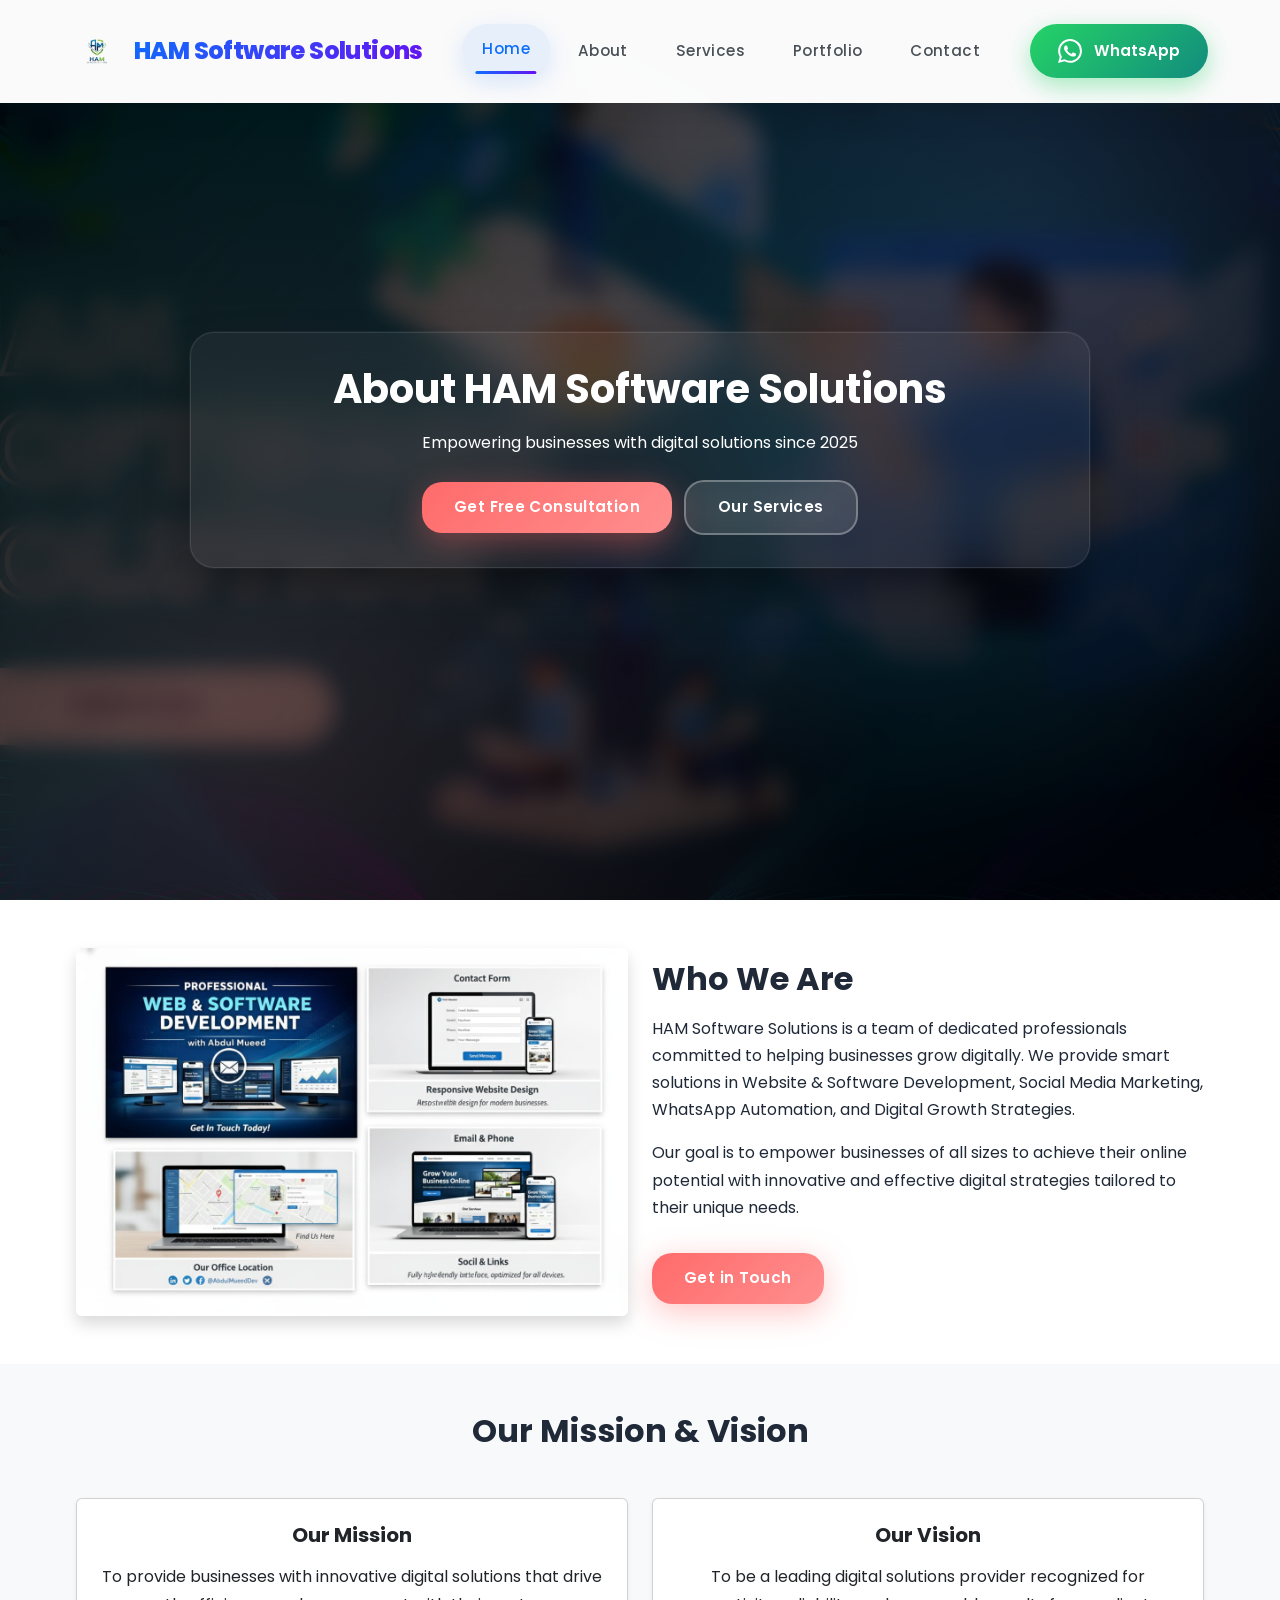
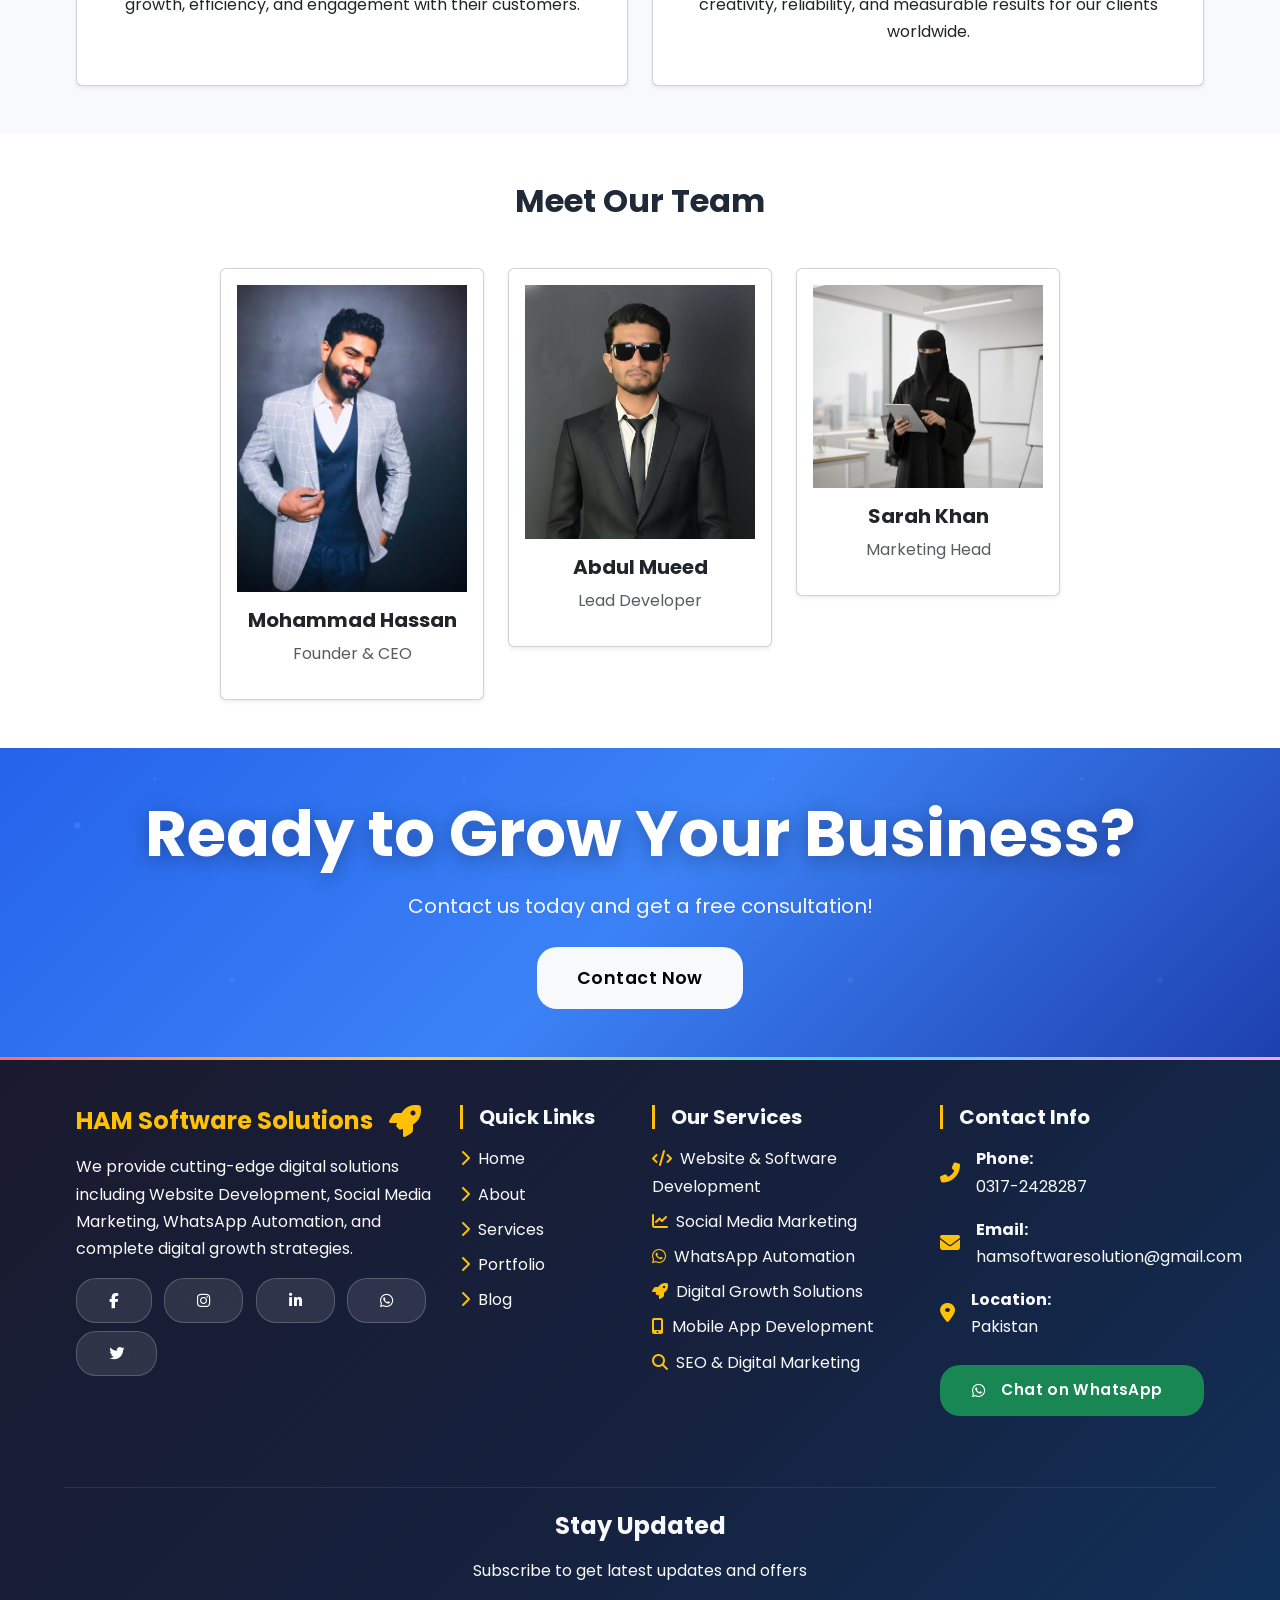
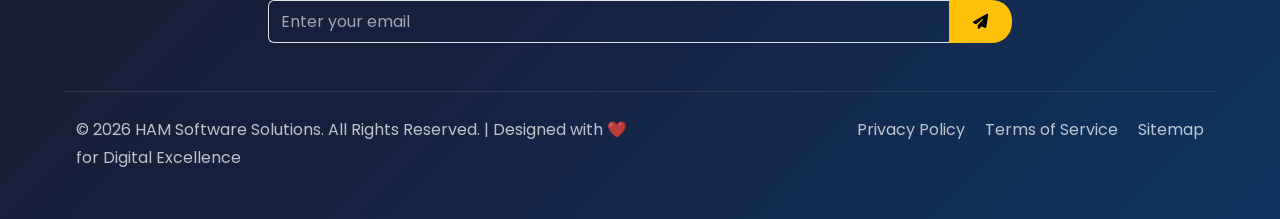
<file: about.html>
<!DOCTYPE html>
<html lang="en">
<head>

  <!-- ================= BASIC SEO ================= -->
  <meta charset="UTF-8">
  <meta name="viewport" content="width=device-width, initial-scale=1.0">

  <title>About HAM Software Solutions | Software House in Pakistan</title>

  <meta name="description"
        content="Learn about HAM Software Solutions, a trusted software house in Pakistan providing website development, digital marketing, and WhatsApp automation services to help businesses grow digitally.">

  <meta name="keywords"
        content="about software house in Pakistan, HAM Software Solutions, web development company Pakistan, digital marketing agency Pakistan">

  <meta name="author" content="HAM Software Solutions">

  <!-- Canonical -->
  <link rel="canonical" href="https://www.hamsoftwaresolutions.com/about.html">

  <!-- ================= OPEN GRAPH ================= -->
  <meta property="og:title" content="About HAM Software Solutions">
  <meta property="og:description" content="Professional Software House in Pakistan helping businesses grow digitally.">
  <meta property="og:type" content="website">
  <meta property="og:url" content="https://www.hamsoftwaresolutions.com/about.html">
  <meta property="og:image" content="https://www.hamsoftwaresolutions.com/assets/image/logo.png">

  <!-- Bootstrap -->
  <link href="https://cdn.jsdelivr.net/npm/bootstrap@5.3.2/dist/css/bootstrap.min.css" rel="stylesheet">

  <link rel="stylesheet" href="https://cdnjs.cloudflare.com/ajax/libs/font-awesome/6.4.0/css/all.min.css">

  <!-- Google Font -->
  <link href="https://fonts.googleapis.com/css2?family=Poppins:wght@300;400;600;700&display=swap" rel="stylesheet">

  <link rel="icon" href="assets/image/logo.png" type="image/png">
  <!-- Custom CSS -->
  <link rel="stylesheet" href="assets/css/style.css">

</head>
<body>

 <nav class="pro-navbar">
  <div class="pro-container">
    <!-- Logo -->
    <a class="pro-logo" href="index.html">
      <img src="assets/image/logo.png" alt="HAM Software Solutions" class="pro-logo-img">
      <span class="pro-logo-text">HAM Software Solutions</span>
    </a>

    <!-- Mobile Toggle -->
    <button class="pro-toggle" type="button" aria-label="Toggle navigation">
      <span class="pro-toggle-line"></span>
      <span class="pro-toggle-line"></span>
      <span class="pro-toggle-line"></span>
    </button>

    <!-- Navigation Menu -->
    <div class="pro-nav-menu">
      <ul class="pro-nav-list">
        <li class="pro-nav-item">
          <a class="pro-nav-link pro-active" href="index.html">Home</a>
        </li>
        <li class="pro-nav-item">
          <a class="pro-nav-link" href="about.html">About</a>
        </li>
        <li class="pro-nav-item">
          <a class="pro-nav-link" href="services.html">Services</a>
        </li>
        <li class="pro-nav-item">
          <a class="pro-nav-link" href="portfolio.html">Portfolio</a>
        </li>
        <li class="pro-nav-item">
          <a class="pro-nav-link" href="contact.html">Contact</a>
        </li>
        <li class="pro-nav-cta">
          <a href="https://wa.me/923172428287" target="_blank" class="pro-whatsapp-btn">
            <svg class="pro-whatsapp-icon" viewBox="0 0 24 24" fill="currentColor">
              <path d="M17.472 14.382c-.297-.149-1.758-.867-2.03-.967-.273-.099-.471-.148-.67.15-.197.297-.767.966-.94 1.164-.173.199-.347.223-.644.075-.297-.15-1.255-.463-2.39-1.475-.883-.788-1.48-1.761-1.653-2.059-.173-.297-.018-.458.13-.606.134-.133.298-.347.446-.52.149-.174.198-.298.298-.497.099-.198.05-.371-.025-.52-.075-.149-.669-1.612-.916-2.207-.242-.579-.487-.5-.669-.51-.173-.008-.371-.01-.57-.01-.198 0-.52.074-.792.372-.272.297-1.04 1.016-1.04 2.479 0 1.462 1.065 2.875 1.213 3.074.149.198 2.096 3.2 5.077 4.487.709.306 1.262.489 1.694.625.712.227 1.36.195 1.871.118.571-.085 1.758-.719 2.006-1.413.248-.694.248-1.289.173-1.413-.074-.124-.272-.198-.57-.347m-5.421 7.403h-.004a9.87 9.87 0 01-5.031-1.378l-.361-.214-3.741.982.998-3.648-.235-.374a9.86 9.86 0 01-1.51-5.26c.001-5.45 4.436-9.884 9.888-9.884 2.64 0 5.122 1.03 6.988 2.898a9.825 9.825 0 012.893 6.994c-.003 5.45-4.437 9.884-9.885 9.884m8.413-18.297A11.815 11.815 0 0012.05 0C5.495 0 .16 5.335.157 11.892c0 2.096.547 4.142 1.588 5.945L.057 24l6.305-1.654a11.882 11.882 0 005.683 1.448h.005c6.554 0 11.89-5.335 11.893-11.893A11.821 11.821 0 0020.885 3.488"/>
            </svg>
            <span>WhatsApp</span>
          </a>
        </li>
      </ul>
    </div>
  </div>
</nav>


<style>

/* ========================================
   Professional Navbar Styles - FIXED
======================================== */
.pro-navbar {
  background: rgba(255, 255, 255, 0.98);
  backdrop-filter: blur(20px);
  box-shadow: 0 8px 32px rgba(0, 0, 0, 0.08);
  border-bottom: 1px solid rgba(255, 255, 255, 0.2);
  position: fixed; /* CHANGED: sticky se fixed */
  top: 0;
  left: 0;
  right: 0;
  z-index: 9999; /* INCREASED z-index */
  padding: 1rem 0;
  transition: all 0.3s cubic-bezier(0.4, 0, 0.2, 1);
}

.pro-navbar.scrolled {
  padding: 0.75rem 0;
  background: rgba(255, 255, 255, 0.95);
  box-shadow: 0 4px 20px rgba(0, 0, 0, 0.12);
}

.pro-container {
  max-width: 1200px;
  margin: 0 auto;
  padding: 0 2rem;
  display: flex;
  align-items: center;
  justify-content: space-between;
  height: 70px;
}

.pro-logo {
  display: flex;
  align-items: center;
  text-decoration: none;
  gap: 0.75rem;
  transition: transform 0.3s ease;
}

.pro-logo:hover {
  transform: translateY(-2px);
}

.pro-logo-img {
  height: 50px;
  width: auto;
  object-fit: contain;
  transition: transform 0.3s ease;
}

.pro-logo-text {
  font-size: 1.5rem;
  font-weight: 800;
  background: linear-gradient(135deg, #0d6efd 0%, #6610f2 100%);
  -webkit-background-clip: text;
  -webkit-text-fill-color: transparent;
  background-clip: text;
  letter-spacing: -0.025em;
}

/* Mobile Toggle Button - FIXED */
.pro-toggle {
  display: none;
  flex-direction: column;
  background: none;
  border: none;
  padding: 0.5rem;
  cursor: pointer;
  gap: 4px;
  z-index: 10000; /* HIGHEST z-index */
}

.pro-toggle-line {
  width: 25px;
  height: 3px;
  background: #333;
  border-radius: 3px;
  transition: all 0.3s ease;
  transform-origin: center;
}

.pro-toggle.active .pro-toggle-line:nth-child(1) {
  transform: rotate(45deg) translate(5px, 5px);
}

.pro-toggle.active .pro-toggle-line:nth-child(2) {
  opacity: 0;
}

.pro-toggle.active .pro-toggle-line:nth-child(3) {
  transform: rotate(-45deg) translate(7px, -6px);
}

/* Navigation Menu - FIXED */
.pro-nav-menu {
  display: flex;
}

.pro-nav-list {
  display: flex;
  list-style: none;
  margin: 0;
  padding: 0;
  align-items: center;
  gap: 0.25rem;
}

.pro-nav-item {
  margin: 0 0.125rem;
}

.pro-nav-link {
  display: block;
  padding: 0.75rem 1.25rem;
  color: #495057;
  text-decoration: none;
  font-weight: 500;
  font-size: 0.95rem;
  border-radius: 50px;
  position: relative;
  transition: all 0.3s cubic-bezier(0.4, 0, 0.2, 1);
  letter-spacing: 0.025em;
}

.pro-nav-link:hover,
.pro-nav-link.pro-active {
  color: #0d6efd;
  background: rgba(13, 110, 253, 0.08);
  transform: translateY(-2px);
  box-shadow: 0 8px 25px rgba(13, 110, 253, 0.15);
}

.pro-nav-link::after {
  content: '';
  position: absolute;
  bottom: 0;
  left: 50%;
  width: 0;
  height: 3px;
  background: linear-gradient(90deg, #0d6efd, #6610f2);
  border-radius: 2px;
  transition: all 0.3s ease;
  transform: translateX(-50%);
}

.pro-nav-link:hover::after,
.pro-nav-link.pro-active::after {
  width: 70%;
}

/* WhatsApp CTA Button */
.pro-nav-cta {
  margin-left: 1.5rem;
}

.pro-whatsapp-btn {
  display: flex;
  align-items: center;
  gap: 0.75rem;
  padding: 0.875rem 1.75rem;
  background: linear-gradient(135deg, #25D366 0%, #128C7E 100%);
  color: white !important;
  text-decoration: none;
  font-weight: 600;
  font-size: 0.95rem;
  border-radius: 50px;
  box-shadow: 0 8px 25px rgba(37, 211, 102, 0.4);
  transition: all 0.3s cubic-bezier(0.4, 0, 0.2, 1);
  position: relative;
  overflow: hidden;
}

.pro-whatsapp-btn::before {
  content: '';
  position: absolute;
  top: 0;
  left: -100%;
  width: 100%;
  height: 100%;
  background: linear-gradient(90deg, transparent, rgba(255,255,255,0.3), transparent);
  transition: left 0.6s;
}

.pro-whatsapp-btn:hover::before {
  left: 100%;
}

.pro-whatsapp-btn:hover {
  transform: translateY(-3px);
  box-shadow: 0 15px 35px rgba(37, 211, 102, 0.5);
  background: linear-gradient(135deg, #25D366 0%, #20BA5A 100%);
}

.pro-whatsapp-icon {
  width: 24px;
  height: 24px;
  flex-shrink: 0;
}

/* RESPONSIVE DESIGN - FIXED */
@media (max-width: 991px) {
  .pro-toggle {
    display: flex !important; /* FORCE display */
  }
  
  .pro-nav-menu {
    position: fixed; /* CHANGED: important for mobile */
    top: 0;
    right: -100%; /* HIDDEN by default */
    width: 80%; /* RESPONSIVE width */
    max-width: 350px;
    height: 100vh;
    background: rgba(255, 255, 255, 0.98);
    backdrop-filter: blur(20px);
    flex-direction: column;
    align-items: center;
    justify-content: center;
    transition: right 0.4s cubic-bezier(0.4, 0, 0.2, 1);
    padding: 2rem 0;
    box-shadow: -10px 0 50px rgba(0, 0, 0, 0.2);
    z-index: 9998;
  }
  
  .pro-nav-menu.active {
    right: 0 !important; /* FORCE show */
  }
  
  .pro-nav-list {
    flex-direction: column;
    gap: 1.5rem;
    width: 100%;
    max-width: 280px;
  }
  
  .pro-nav-item {
    width: 100%;
    margin: 0;
  }
  
  .pro-nav-link {
    padding: 1rem 2rem;
    text-align: center;
    font-size: 1.1rem;
  }
  
  .pro-nav-cta {
    margin-left: 0;
    margin-top: 2rem;
    width: 100%;
  }
  
  .pro-whatsapp-btn {
    justify-content: center;
    padding: 1.25rem 2rem;
    font-size: 1.1rem;
  }
  
  .pro-container {
    padding: 0 1.5rem;
  }
  
  /* Body padding for fixed navbar */
  body {
    padding-top: 70px;
  }
}

@media (max-width: 576px) {
  .pro-logo-img {
    height: 40px;
  }
  
  .pro-logo-text {
    font-size: 1.25rem;
  }
  
  .pro-container {
    height: 60px;
    padding: 0 1rem;
  }
  
  body {
    padding-top: 60px;
  }
  
  .pro-nav-menu {
    width: 90%;
    max-width: 300px;
  }
}

</style>


<script>

// Navbar Scroll Effect & Mobile Menu - FIXED
document.addEventListener('DOMContentLoaded', function() {
  const navbar = document.querySelector('.pro-navbar');
  const toggle = document.querySelector('.pro-toggle');
  const navMenu = document.querySelector('.pro-nav-menu');
  
  // Scroll effect
  window.addEventListener('scroll', () => {
    if (window.scrollY > 50) {
      navbar.classList.add('scrolled');
    } else {
      navbar.classList.remove('scrolled');
    }
  });
  
  // Mobile menu toggle - FIXED
  toggle.addEventListener('click', (e) => {
    e.stopPropagation(); // Prevent event bubbling
    toggle.classList.toggle('active');
    navMenu.classList.toggle('active');
    
    // Body scroll lock
    if (navMenu.classList.contains('active')) {
      document.body.style.overflow = 'hidden';
    } else {
      document.body.style.overflow = '';
    }
  });
  
  // Close menu on link click (mobile)
  document.querySelectorAll('.pro-nav-link, .pro-whatsapp-btn').forEach(link => {
    link.addEventListener('click', () => {
      toggle.classList.remove('active');
      navMenu.classList.remove('active');
      document.body.style.overflow = '';
    });
  });
  
  // Close menu on outside click - FIXED
  document.addEventListener('click', (e) => {
    if (!navbar.contains(e.target) && navMenu.classList.contains('active')) {
      toggle.classList.remove('active');
      navMenu.classList.remove('active');
      document.body.style.overflow = '';
    }
  });
});

</script>


<style>
/* ===== HERO SECTION - ULTIMATE VERSION ===== */
.hero {
  position: relative;
  min-height: 100vh;
  display: flex;
  align-items: center;
  justify-content: center;
  overflow: hidden;
  text-align: center;
  color: #fff;
  isolation: isolate;
}

/* ===== ADVANCED BACKGROUND WITH PARALLAX ===== */
.hero-bg {
  position: absolute;
  inset: 0;
  background: 
    linear-gradient(45deg, rgba(255,107,107,0.1) 0%, transparent 50%),
    url('assets/image/services.png') no-repeat center center/cover;
  transform: scale(1.15) translateZ(0);
  filter: brightness(0.45) contrast(1.1) saturate(1.2);
  z-index: 1;
  will-change: transform;
  animation: parallaxFloat 20s ease-in-out infinite;
}

/* ===== MULTI-LAYER DYNAMIC OVERLAY ===== */
.hero-overlay {
  position: absolute;
  inset: 0;
  background: 
    radial-gradient(circle at 20% 80%, rgba(255,107,107,0.15) 0%, transparent 50%),
    radial-gradient(circle at 80% 20%, rgba(120,119,198,0.15) 0%, transparent 50%),
    linear-gradient(135deg,
      rgba(0,0,0,0.75) 0%,
      rgba(0,0,0,0.45) 40%,
      rgba(0,0,0,0.65) 70%,
      rgba(0,0,0,0.85) 100%
    );
  backdrop-filter: blur(12px) saturate(120%);
  -webkit-backdrop-filter: blur(12px) saturate(120%);
  z-index: 2;
  animation: overlayPulse 8s ease-in-out infinite;
}

/* ===== FLOATING PARTICLES EFFECT ===== */
.hero-particles {
  position: absolute;
  inset: 0;
  z-index: 1.5;
  pointer-events: none;
  overflow: hidden;
}

.particle {
  position: absolute;
  background: radial-gradient(circle, rgba(255,255,255,0.8) 0%, transparent 70%);
  border-radius: 50%;
  animation: float 15s linear infinite;
}

.particle:nth-child(1) { width: 4px; height: 4px; left: 10%; animation-delay: 0s; }
.particle:nth-child(2) { width: 6px; height: 6px; left: 20%; animation-delay: 2s; }
.particle:nth-child(3) { width: 3px; height: 3px; left: 80%; animation-delay: 4s; }
.particle:nth-child(4) { width: 5px; height: 5px; left: 90%; animation-delay: 6s; }
.particle:nth-child(5) { width: 4px; height: 4px; left: 50%; animation-delay: 8s; }

@keyframes float {
  0% { transform: translateY(100vh) rotate(0deg); opacity: 0; }
  10% { opacity: 1; }
  90% { opacity: 1; }
  100% { transform: translateY(-100px) rotate(360deg); opacity: 0; }
}

/* ===== ENHANCED CONTENT ===== */
.hero-content {
  position: relative;
  z-index: 3;
  max-width: 900px;
  padding: 2rem;
  animation: fadeUpAdvanced 1.5s cubic-bezier(0.25, 0.46, 0.45, 0.94);
  backdrop-filter: blur(20px);
  background: rgba(255, 255, 255, 0.05);
  border: 1px solid rgba(255, 255, 255, 0.1);
  border-radius: 24px;
  box-shadow: 
    0 25px 50px -12px rgba(0, 0, 0, 0.5),
    0 0 0 1px rgba(255, 255, 255, 0.05);
}

/* ===== GLITCH TITLE EFFECT ===== */
.hero-title {
  font-size: clamp(2.5rem, 5vw, 4rem);
  font-weight: 900;
  line-height: 1.1;
  letter-spacing: -0.02em;
  background: linear-gradient(135deg, #fff 0%, #f8f9ff 50%, #ff6b6b 100%);
  background-clip: text;
  -webkit-background-clip: text;
  -webkit-text-fill-color: transparent;
  position: relative;
  margin-bottom: 1rem;
}

.hero-title::before {
  content: attr(data-text);
  position: absolute;
  top: 0;
  left: 0;
  width: 100%;
  height: 100%;
  background: linear-gradient(135deg, #ff6b6b, #4ecdc4);
  background-clip: text;
  -webkit-background-clip: text;
  -webkit-text-fill-color: transparent;
  opacity: 0.3;
  animation: glitch 3s infinite;
  z-index: -1;
}

@keyframes glitch {
  0%, 100% { transform: translate(0); }
  20% { transform: translate(-2px, 2px); }
  40% { transform: translate(-2px, -2px); }
  60% { transform: translate(2px, 2px); }
  80% { transform: translate(2px, -2px); }
}

/* ===== ADVANCED SUBTITLE ===== */
.hero-subtitle {
  font-size: clamp(1rem, 2.5vw, 1.3rem);
  margin: 1.5rem 0 2rem;
  color: rgba(255, 255, 255, 0.9);
  font-weight: 400;
  letter-spacing: 0.5px;
  position: relative;
}

.hero-subtitle::after {
  content: '';
  position: absolute;
  bottom: -8px;
  left: 50%;
  transform: translateX(-50%);
  width: 60px;
  height: 3px;
  background: linear-gradient(90deg, transparent, #ff6b6b, transparent);
  border-radius: 2px;
}

/* ===== ULTIMATE BUTTONS ===== */
.hero-buttons {
  margin-top: 2.5rem;
  display: flex;
  justify-content: center;
  gap: 1.5rem;
  flex-wrap: wrap;
}

.hero-buttons .btn {
  padding: 1rem 2.5rem;
  border-radius: 50px;
  font-weight: 700;
  font-size: 1rem;
  letter-spacing: 0.5px;
  position: relative;
  overflow: hidden;
  transition: all 0.4s cubic-bezier(0.4, 0, 0.2, 1);
  backdrop-filter: blur(10px);
  border: 2px solid transparent;
}

.hero-buttons .btn::before {
  content: '';
  position: absolute;
  inset: 0;
  background: linear-gradient(45deg, transparent 30%, rgba(255,255,255,0.2) 50%, transparent 70%);
  transform: translateX(-100%);
  transition: transform 0.6s;
}

.hero-buttons .btn:hover::before {
  transform: translateX(100%);
}

.btn-primary {
  background: linear-gradient(135deg, #ff6b6b, #ff8e8e);
  color: white;
  box-shadow: 0 8px 32px rgba(255, 107, 107, 0.4);
}

.btn-primary:hover {
  transform: translateY(-4px) scale(1.05);
  box-shadow: 0 20px 40px rgba(255, 107, 107, 0.6);
  background: linear-gradient(135deg, #ff5252, #ff6b6b);
}

.btn-outline-light {
  background: rgba(255, 255, 255, 0.1);
  color: white;
  border: 2px solid rgba(255, 255, 255, 0.3);
  backdrop-filter: blur(20px);
}

.btn-outline-light:hover {
  background: rgba(255, 255, 255, 0.95);
  color: #333;
  transform: translateY(-4px) scale(1.05);
  box-shadow: 0 20px 40px rgba(255, 255, 255, 0.3);
}

/* ===== ADVANCED ANIMATIONS ===== */
@keyframes fadeUpAdvanced {
  0% {
    opacity: 0;
    transform: translateY(60px) scale(0.95);
  }
  50% {
    opacity: 0.5;
    transform: translateY(20px) scale(0.98);
  }
  100% {
    opacity: 1;
    transform: translateY(0) scale(1);
  }
}

@keyframes parallaxFloat {
  0%, 100% { transform: scale(1.15) translateY(0px); }
  50% { transform: scale(1.15) translateY(-10px); }
}

@keyframes overlayPulse {
  0%, 100% { opacity: 1; }
  50% { opacity: 0.95; }
}

/* ===== SCROLL INDICATOR ===== */
.scroll-indicator {
  position: absolute;
  bottom: 30px;
  left: 50%;
  transform: translateX(-50%);
  width: 2px;
  height: 50px;
  background: linear-gradient(to bottom, transparent, #ff6b6b, transparent);
  animation: scrollBounce 2s infinite;
  z-index: 3;
}

@keyframes scrollBounce {
  0%, 20%, 50%, 80%, 100% { transform: translateX(-50%) translateY(0); }
  40% { transform: translateX(-50%) translateY(-10px); }
  60% { transform: translateX(-50%) translateY(-5px); }
}

/* ===== RESPONSIVE PERFECTION ===== */
@media (max-width: 1200px) {
  .hero-content { max-width: 700px; }
}

@media (max-width: 992px) {
  .hero-title { font-size: 2.8rem; }
  .hero-content { margin: 0 1rem; }
}

@media (max-width: 768px) {
  .hero-title { font-size: 2.3rem; }
  .hero-buttons { gap: 1rem; }
}

@media (max-width: 576px) {
  .hero {
    min-height: 90vh;
    padding: 80px 1rem;
  }
  
  .hero-title { 
    font-size: 2rem; 
    line-height: 1.3;
  }
  
  .hero-buttons {
    flex-direction: column;
    width: 100%;
  }
  
  .hero-buttons .btn {
    width: 100%;
    padding: 1.2rem;
  }
  
  .scroll-indicator {
    bottom: 20px;
  }
}

@media (max-width: 400px) {
  .hero-content {
    padding: 1.5rem;
    border-radius: 20px;
  }
}

/* ===== PERFORMANCE OPTIMIZATIONS ===== */
@media (prefers-reduced-motion: reduce) {
  *, *::before, *::after {
    animation-duration: 0.01ms !important;
    animation-iteration-count: 1 !important;
    transition-duration: 0.01ms !important;
  }
}

/* ===== HIGH-END GPU ACCELERATION ===== */
.hero-bg,
.hero-content,
.hero-buttons .btn {
  will-change: transform;
  transform: translateZ(0);
  backface-visibility: hidden;
}
</style>

</head>



<!-- ===== HERO SECTION ===== -->
<section class="hero d-flex align-items-center text-center text-white">

  <!-- Background -->
  <div class="hero-bg"></div>

  <!-- Overlay -->
  <div class="hero-overlay"></div>

  <!-- Content -->
  <div class="container hero-content">
    <h1 class="fw-bold mb-3">About HAM Software Solutions</h1>
    <p class="mb-4">
    Empowering businesses with digital solutions since 2025
    </p>
    <a href="contact.html" class="btn btn-primary btn-lg me-md-2">Get Free Consultation</a>
    <a href="services.html" class="btn btn-outline-light btn-lg">Our Services</a>
  </div>

</section>


 

  <!-- ===== ABOUT US CONTENT ===== -->
  <section class="py-5">
    <div class="container">
      <div class="row align-items-center">
        <div class="col-lg-6 mb-4 mb-lg-0">
          <img src="assets/image/about.jpeg" alt="About Us" class="img-fluid rounded shadow">
        </div>
        <div class="col-lg-6">
          <h2 class="fw-bold mb-3">Who We Are</h2>
          <p>HAM Software Solutions is a team of dedicated professionals committed to helping businesses grow digitally. We provide smart solutions in Website & Software Development, Social Media Marketing, WhatsApp Automation, and Digital Growth Strategies.</p>
          <p>Our goal is to empower businesses of all sizes to achieve their online potential with innovative and effective digital strategies tailored to their unique needs.</p>
          <a href="contact.html" class="btn btn-primary mt-3">Get in Touch</a>
        </div>
      </div>
    </div>
  </section>

  <!-- ===== MISSION & VISION ===== -->
  <section class="py-5 bg-light">
    <div class="container text-center">
      <h2 class="fw-bold mb-5">Our Mission & Vision</h2>
      <div class="row g-4">
        <div class="col-md-6">
          <div class="card p-4 shadow-sm h-100">
            <h5 class="fw-bold mb-3">Our Mission</h5>
            <p>To provide businesses with innovative digital solutions that drive growth, efficiency, and engagement with their customers.</p>
          </div>
        </div>
        <div class="col-md-6">
          <div class="card p-4 shadow-sm h-100">
            <h5 class="fw-bold mb-3">Our Vision</h5>
            <p>To be a leading digital solutions provider recognized for creativity, reliability, and measurable results for our clients worldwide.</p>
          </div>
        </div>
      </div>
    </div>
  </section>

  <!-- ===== TEAM SECTION ===== -->
  <section class="py-5">
    <div class="container text-center">
      <h2 class="fw-bold mb-5">Meet Our Team</h2>
      <div class="row g-4 justify-content-center">
        <div class="col-md-3">
          <div class="card p-3 shadow-sm">
            <img src="assets/image/hassan.jpeg" alt="Team Member" class="img-fluid  mb-3">
            <h5 class="fw-bold">Mohammad Hassan</h5>
            <p class="text-muted">Founder & CEO</p>
          </div>
        </div>
        <div class="col-md-3">
          <div class="card p-3 shadow-sm">
            <img src="assets/image/abdul mueed.jpeg" alt="Team Member" class="img-fluid  mb-3">
            <h5 class="fw-bold">Abdul Mueed</h5>
            <p class="text-muted">Lead Developer</p>
          </div>
        </div>
        <div class="col-md-3">
          <div class="card p-3 shadow-sm">
            <img src="assets/image/sara khan.jpeg" alt="Team Member" class="img-fluid mb-3">
            <h5 class="fw-bold">Sarah Khan</h5>
            <p class="text-muted">Marketing Head</p>
          </div>
        </div>
      </div>
    </div>
  </section>

  <!-- ===== CTA SECTION ===== -->
  <section class="cta py-5 bg-primary text-white text-center">
    <div class="container">
      <h2 class="fw-bold mb-3">Ready to Grow Your Business?</h2>
      <p class="mb-4 fs-5">Contact us today and get a free consultation!</p>
      <a href="contact.html" class="btn btn-light btn-lg">Contact Now</a>
    </div>
  </section>

  <!-- ===== FOOTER ===== -->
  <!-- <footer class="site-footer bg-dark text-light py-5">
    <div class="container">
      <div class="row">
        <div class="col-md-3 mb-4">
          <h5 class="fw-bold">HAM Software Solutions</h5>
          <p>We provide smart digital solutions including Website Development, Social Media Marketing, WhatsApp Automation, and complete digital growth strategies.</p>
        </div>
        <div class="col-md-3 mb-4">
          <h5 class="fw-bold">Quick Links</h5>
          <ul class="list-unstyled">
            <li><a href="index.html" class="text-light text-decoration-none">Home</a></li>
            <li><a href="about.html" class="text-light text-decoration-none">About</a></li>
            <li><a href="services.html" class="text-light text-decoration-none">Services</a></li>
            <li><a href="portfolio.html" class="text-light text-decoration-none">Portfolio</a></li>
            <li><a href="contact.html" class="text-light text-decoration-none">Contact</a></li>
          </ul>
        </div>
        <div class="col-md-3 mb-4">
          <h5 class="fw-bold">Our Services</h5>
          <ul class="list-unstyled">
            <li>Website & Software Development</li>
            <li>Social Media Marketing</li>
            <li>WhatsApp Automation</li>
            <li>Digital Growth Solutions</li>
          </ul>
        </div>
        <div class="col-md-3 mb-4">
          <h5 class="fw-bold">Contact Us</h5>
          <p>📞 0317-2428287</p>
          <p>📧 hamsoftwaresolution@</p>
          <p>📍 Pakistan</p>
        </div>
      </div>
      <div class="text-center mt-3 border-top pt-3">
        © <span id="year"></span> HAM Software Solutions. All Rights Reserved.
      </div>
    </div>
  </footer> -->

  <!-- ===== FOOTER ===== -->
<footer class="site-footer bg-dark text-light py-5" style="background: linear-gradient(135deg, #1a1a2e 0%, #16213e 50%, #0f3460 100%) !important;">
  <div class="container">
    <!-- Main Footer Content -->
    <div class="row g-4">
      <!-- Company Info -->
      <div class="col-lg-4 col-md-6 mb-4">
        <div class="d-flex align-items-center mb-3">
          <h4 class="fw-bold text-warning mb-0 me-3">HAM Software Solutions</h4>
          <i class="fas fa-rocket fa-2x text-warning"></i>
        </div>
        <p class="opacity-90">We provide cutting-edge digital solutions including Website Development, Social Media Marketing, WhatsApp Automation, and complete digital growth strategies.</p>
        
        <!-- Social Media Icons -->
        <div class="social-links mt-3">
          <a href="#" class="btn btn-outline-light btn-sm me-2 mb-2" title="Facebook">
            <i class="fab fa-facebook-f"></i>
          </a>
          <a href="#" class="btn btn-outline-light btn-sm me-2 mb-2" title="Instagram">
            <i class="fab fa-instagram"></i>
          </a>
          <a href="#" class="btn btn-outline-light btn-sm me-2 mb-2" title="LinkedIn">
            <i class="fab fa-linkedin-in"></i>
          </a>
          <a href="#" class="btn btn-outline-light btn-sm me-2 mb-2" title="WhatsApp">
            <i class="fab fa-whatsapp"></i>
          </a>
          <a href="#" class="btn btn-outline-light btn-sm mb-2" title="Twitter">
            <i class="fab fa-twitter"></i>
          </a>
        </div>
      </div>

      <!-- Quick Links -->
      <div class="col-lg-2 col-md-6 mb-4">
        <h5 class="fw-bold border-start border-warning border-3 ps-3 mb-3">Quick Links</h5>
        <ul class="list-unstyled">
          <li class="mb-2"><a href="index.html" class="text-light text-decoration-none hover-link"><i class="fas fa-chevron-right me-2 text-warning"></i>Home</a></li>
          <li class="mb-2"><a href="about.html" class="text-light text-decoration-none hover-link"><i class="fas fa-chevron-right me-2 text-warning"></i>About</a></li>
          <li class="mb-2"><a href="services.html" class="text-light text-decoration-none hover-link"><i class="fas fa-chevron-right me-2 text-warning"></i>Services</a></li>
          <li class="mb-2"><a href="portfolio.html" class="text-light text-decoration-none hover-link"><i class="fas fa-chevron-right me-2 text-warning"></i>Portfolio</a></li>
          <li class="mb-2"><a href="blog.html" class="text-light text-decoration-none hover-link"><i class="fas fa-chevron-right me-2 text-warning"></i>Blog</a></li>
        </ul>
      </div>

      <!-- Services -->
      <div class="col-lg-3 col-md-6 mb-4">
        <h5 class="fw-bold border-start border-warning border-3 ps-3 mb-3">Our Services</h5>
        <ul class="list-unstyled">
          <li class="mb-2"><i class="fas fa-code me-2 text-warning"></i>Website & Software Development</li>
          <li class="mb-2"><i class="fas fa-chart-line me-2 text-warning"></i>Social Media Marketing</li>
          <li class="mb-2"><i class="fab fa-whatsapp me-2 text-warning"></i>WhatsApp Automation</li>
          <li class="mb-2"><i class="fas fa-rocket me-2 text-warning"></i>Digital Growth Solutions</li>
          <li class="mb-2"><i class="fas fa-mobile-alt me-2 text-warning"></i>Mobile App Development</li>
          <li class="mb-2"><i class="fas fa-search me-2 text-warning"></i>SEO & Digital Marketing</li>
        </ul>
      </div>

      <!-- Contact Info -->
      <div class="col-lg-3 col-md-6 mb-4">
        <h5 class="fw-bold border-start border-warning border-3 ps-3 mb-3">Contact Info</h5>
        <div class="contact-item mb-3">
          <div class="d-flex align-items-center">
            <i class="fas fa-phone-alt text-warning me-3 fs-5"></i>
            <div>
              <strong>Phone:</strong><br>
              <a href="tel:+923172428287" class="text-light">0317-2428287</a>
            </div>
          </div>
        </div>
        <div class="contact-item mb-3">
          <div class="d-flex align-items-center">
            <i class="fas fa-envelope text-warning me-3 fs-5"></i>
            <div>
              <strong>Email:</strong><br>
              <a href="mailto:hamsoftwaresolution@gmail.com" class="text-light">hamsoftwaresolution@gmail.com</a>
            </div>
          </div>
        </div>
        <div class="contact-item mb-3">
          <div class="d-flex align-items-center">
            <i class="fas fa-map-marker-alt text-warning me-3 fs-5"></i>
            <div>
              <strong>Location:</strong><br>
              <span class="text-light">Pakistan</span>
            </div>
          </div>
        </div>
        <!-- Quick WhatsApp Button -->
        <a href="https://wa.me/923172428287" class="btn btn-success btn-lg w-100 mt-2">
          <i class="fab fa-whatsapp me-2"></i>Chat on WhatsApp
        </a>
      </div>
    </div>

    <!-- Newsletter Signup -->
    <div class="row mt-5 pt-4 border-top border-secondary border-opacity-25">
      <div class="col-md-8 mx-auto text-center">
        <h4 class="fw-bold mb-3">Stay Updated</h4>
        <p class="mb-3 opacity-90">Subscribe to get latest updates and offers</p>
        <div class="input-group">
          <input type="email" class="form-control bg-transparent border-end-0 text-light" placeholder="Enter your email">
          <button class="btn btn-warning px-4"><i class="fas fa-paper-plane"></i></button>
        </div>
      </div>
    </div>

    <!-- Copyright & Bottom Links -->
    <div class="row mt-5 pt-4 border-top border-secondary border-opacity-25">
      <div class="col-md-6">
        <p class="mb-0 opacity-75">
          © <span id="year"></span> HAM Software Solutions. All Rights Reserved. 
          <span class="d-none d-md-inline">| Designed with ❤️ for Digital Excellence</span>
        </p>
      </div>
      <div class="col-md-6 text-md-end">
        <a href="#" class="text-light me-3 opacity-75 text-decoration-none hover-link">Privacy Policy</a>
        <a href="#" class="text-light me-3 opacity-75 text-decoration-none hover-link">Terms of Service</a>
        <a href="#" class="text-light opacity-75 text-decoration-none hover-link">Sitemap</a>
      </div>
    </div>
  </div>
</footer>

<!-- Back to Top Button -->
<button class="btn btn-warning btn-floating back-to-top rounded-circle shadow-lg" id="backToTop">
  <i class="fas fa-arrow-up"></i>
</button>

<style>
/* Footer Custom Styles */
.site-footer {
  position: relative;
  overflow: hidden;
}

.site-footer::before {
  content: '';
  position: absolute;
  top: 0;
  left: 0;
  right: 0;
  height: 3px;
  background: linear-gradient(90deg, #ff6b6b, #feca57, #48dbfb, #ff9ff3);
  animation: gradientShift 3s ease-in-out infinite;
}

@keyframes gradientShift {
  0%, 100% { transform: translateX(-100%); }
  50% { transform: translateX(100%); }
}

.hover-link {
  transition: all 0.3s ease;
  position: relative;
}

.hover-link:hover {
  color: #ffc107 !important;
  transform: translateX(10px);
}

.hover-link:hover::after {
  content: '';
  position: absolute;
  width: 100%;
  height: 2px;
  bottom: -5px;
  left: 0;
  background: #ffc107;
}

.social-links a {
  transition: all 0.3s ease;
  border: 1px solid rgba(255,255,255,0.2) !important;
}

.social-links a:hover {
  transform: translateY(-3px);
  box-shadow: 0 5px 15px rgba(255,193,7,0.4);
  border-color: #ffc107 !important;
  background: #ffc107 !important;
  color: #000 !important;
}

.contact-item {
  transition: all 0.3s ease;
}

.contact-item:hover {
  transform: translateX(5px);
  background: rgba(255,255,255,0.05);
  padding: 10px;
  border-radius: 8px;
}

.back-to-top {
  position: fixed;
  bottom: 30px;
  right: 30px;
  width: 50px;
  height: 50px;
  z-index: 1000;
  display: none;
  transition: all 0.3s ease;
}

.back-to-top:hover {
  transform: translateY(-5px);
  box-shadow: 0 10px 25px rgba(255,193,7,0.4) !important;
}

.input-group .form-control:focus {
  border-color: #ffc107 !important;
  box-shadow: 0 0 0 0.2rem rgba(255,193,7,0.25) !important;
  background: rgba(255,255,255,0.1) !important;
  color: #fff !important;
}

.input-group .form-control::placeholder {
  color: rgba(255,255,255,0.6) !important;
}
</style>

<script>
// Dynamic Year
document.getElementById('year').textContent = new Date().getFullYear();

// Back to Top Functionality
window.addEventListener('scroll', function() {
  const backToTop = document.getElementById('backToTop');
  if (window.pageYOffset > 300) {
    backToTop.style.display = 'block';
  } else {
    backToTop.style.display = 'none';
  }
});

document.getElementById('backToTop').addEventListener('click', function(e) {
  e.preventDefault();
  window.scrollTo({
    top: 0,
    behavior: 'smooth'
  });
});

// Newsletter Form (Demo)
document.querySelector('.input-group button').addEventListener('click', function() {
  const email = document.querySelector('.input-group input').value;
  if (email) {
    alert('Thank you for subscribing! 🎉');
    document.querySelector('.input-group input').value = '';
  }
});
</script>

  <!-- Bootstrap JS Bundle -->
  <script src="https://cdn.jsdelivr.net/npm/bootstrap@5.3.2/dist/js/bootstrap.bundle.min.js"></script>

  <script>
    document.getElementById("year").innerText = new Date().getFullYear();
  </script>

</body>
</html>
</file>
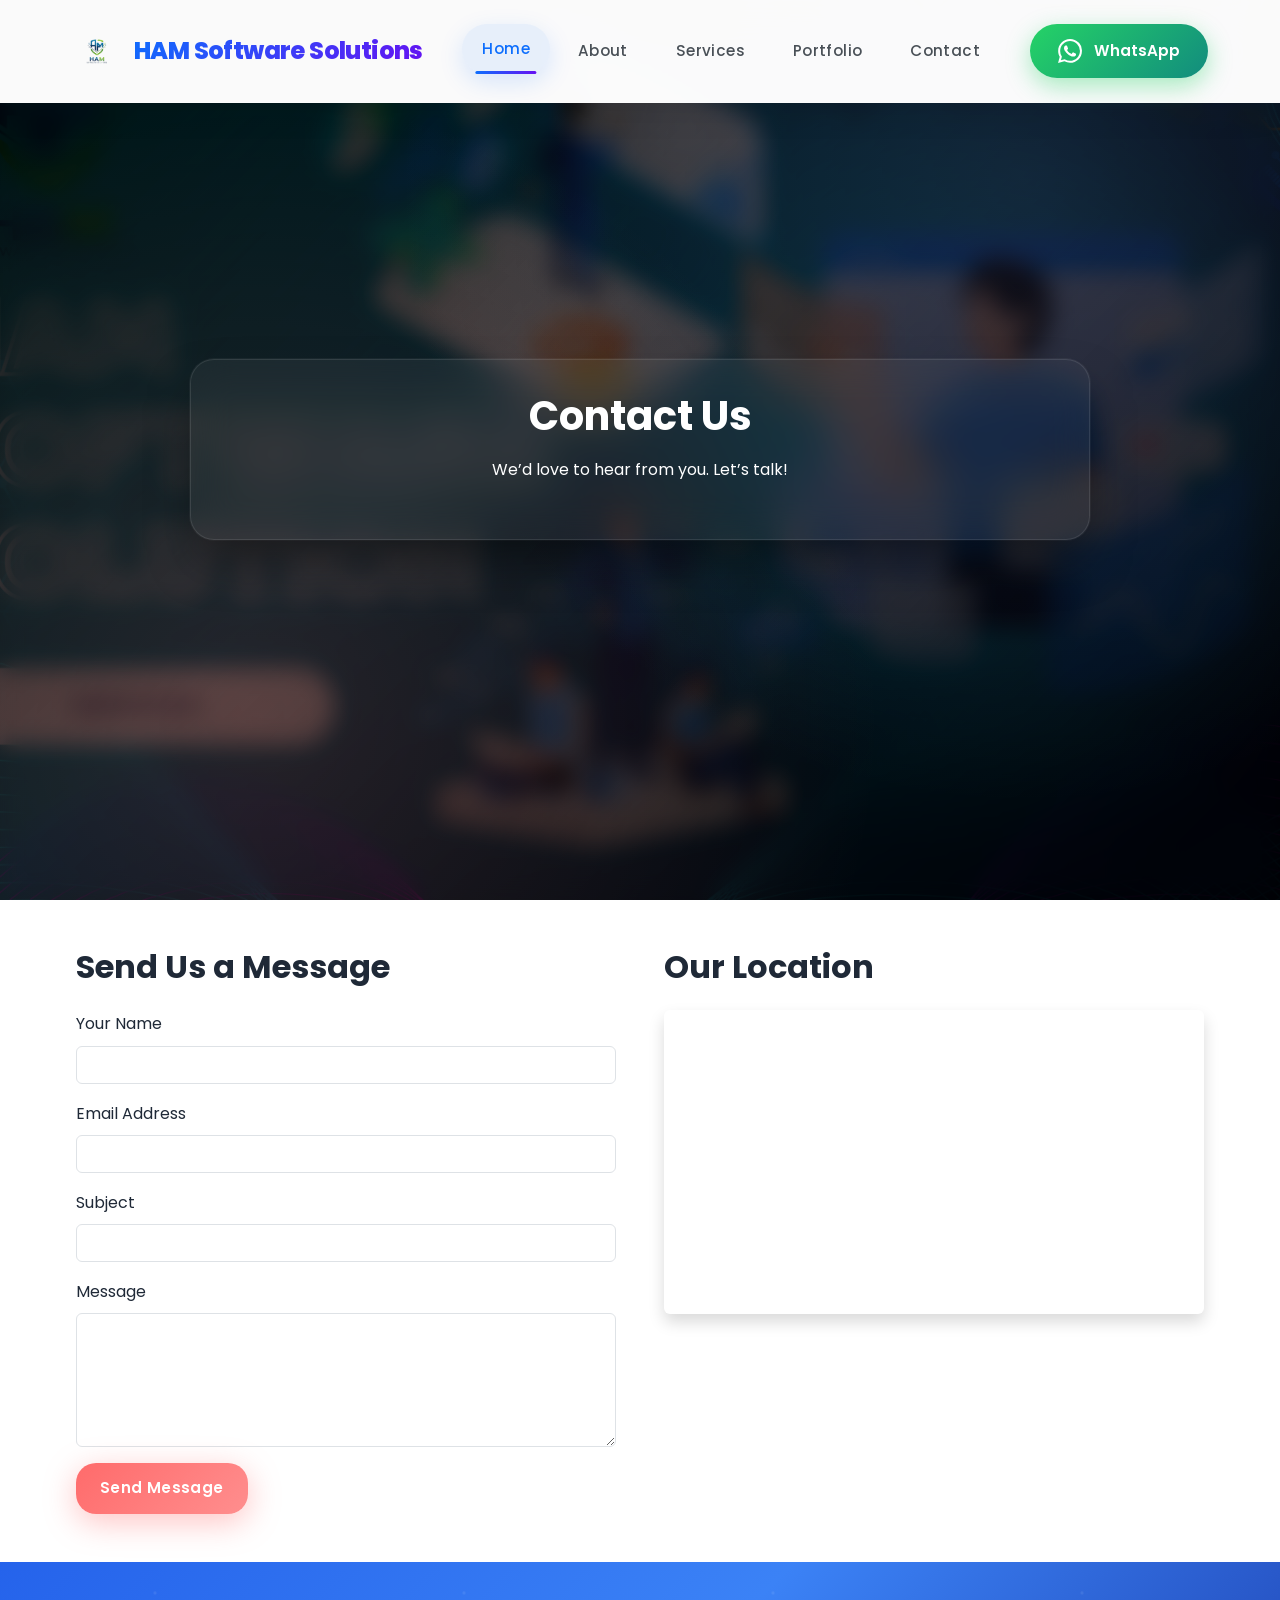
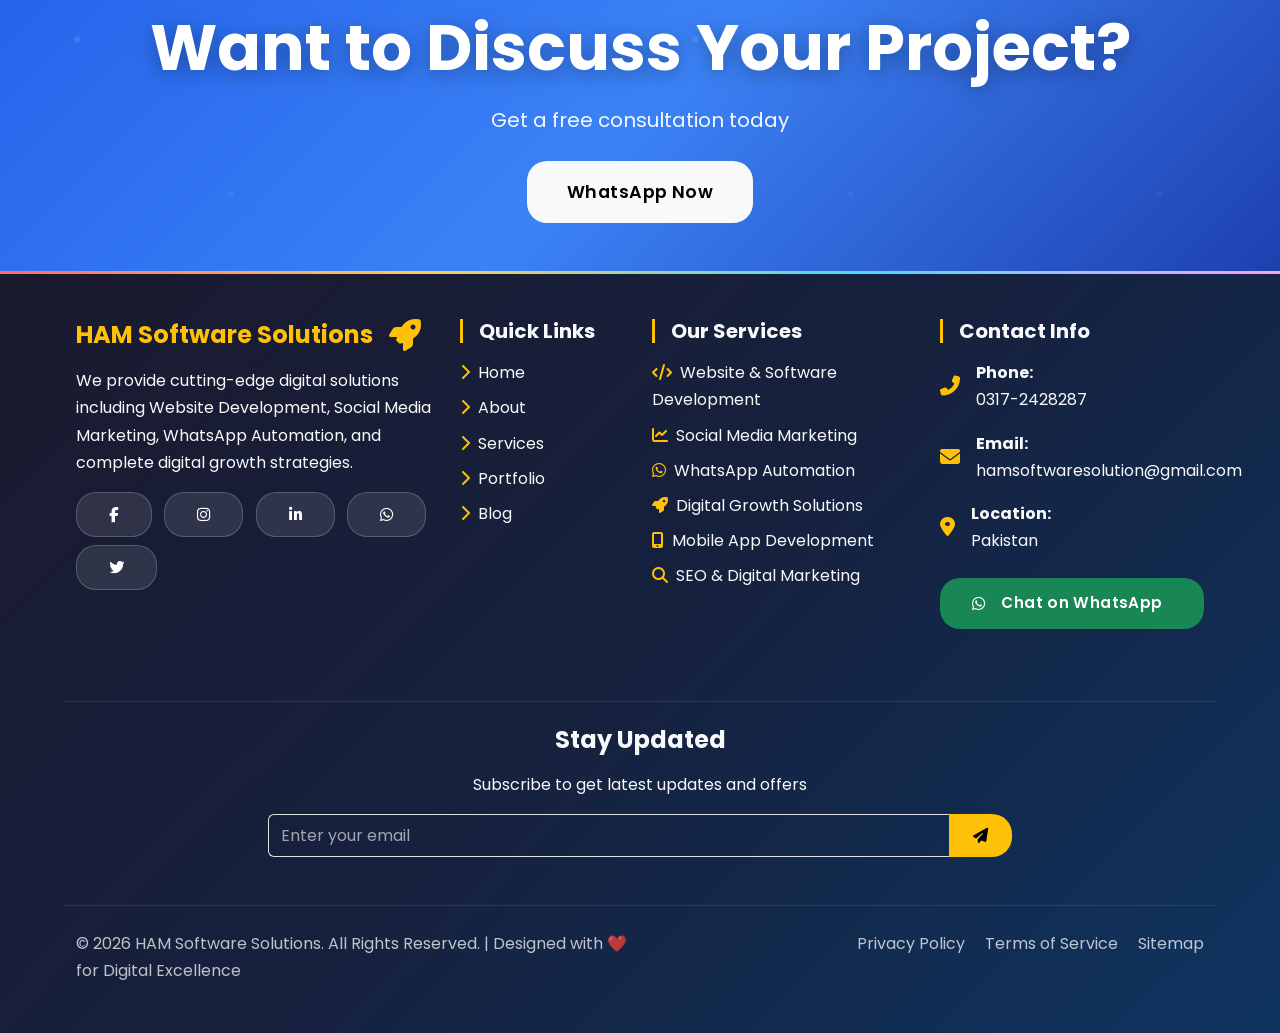
<file: contact.html>
<!DOCTYPE html>
<html lang="en">
<head>

  <!-- ================= BASIC SEO ================= -->
  <meta charset="UTF-8">
  <meta name="viewport" content="width=device-width, initial-scale=1.0">

  <title>Contact HAM Software Solutions | Software House in Pakistan</title>

  <meta name="description"
        content="Get in touch with HAM Software Solutions, a leading software house in Pakistan. We offer website development, custom software, digital marketing, and WhatsApp automation services. Contact us today!">

  <meta name="keywords"
        content="Contact HAM Software Solutions, software house Pakistan contact, website development Pakistan, digital marketing contact, WhatsApp automation contact, custom software Pakistan">

  <meta name="author" content="HAM Software Solutions">

  <!-- Canonical -->
  <link rel="canonical" href="https://www.hamsoftwaresolutions.com/contact.html">

  <!-- ================= OPEN GRAPH (SOCIAL SEO) ================= -->
  <meta property="og:title" content="Contact HAM Software Solutions | Software House in Pakistan">
  <meta property="og:description" content="Reach out to HAM Software Solutions for professional website development, software solutions, digital marketing, and WhatsApp automation.">
  <meta property="og:type" content="website">
  <meta property="og:url" content="https://www.hamsoftwaresolutions.com/contact.html">
  <meta property="og:image" content="https://www.hamsoftwaresolutions.com/assets/image/logo.png">

  <!-- ================= TWITTER SEO ================= -->
  <meta name="twitter:card" content="summary_large_image">
  <meta name="twitter:title" content="Contact HAM Software Solutions">
  <meta name="twitter:description" content="Contact HAM Software Solutions for website development, software, digital marketing, and WhatsApp automation services.">
  <meta name="twitter:image" content="https://www.hamsoftwaresolutions.com/assets/image/logo.png">

  <!-- ================= BOOTSTRAP ================= -->
  <link href="https://cdn.jsdelivr.net/npm/bootstrap@5.3.2/dist/css/bootstrap.min.css" rel="stylesheet">

  <link rel="stylesheet" href="https://cdnjs.cloudflare.com/ajax/libs/font-awesome/6.4.0/css/all.min.css">

  <!-- ================= GOOGLE FONT ================= -->
  <link href="https://fonts.googleapis.com/css2?family=Poppins:wght@300;400;600;700&display=swap" rel="stylesheet">

  <!-- ================= CUSTOM CSS ================= -->
  <link rel="stylesheet" href="assets/css/style.css">

  <link rel="icon" href="assets/image/logo.png" type="image/png">

  <!-- ================= STRUCTURED DATA (SCHEMA) ================= -->
  <script type="application/ld+json">
  {
    "@context": "https://schema.org",
    "@type": "Organization",
    "name": "HAM Software Solutions",
    "url": "https://www.hamsoftwaresolutions.com",
    "logo": "https://www.hamsoftwaresolutions.com/assets/image/logo.png",
    "contactPoint": {
      "@type": "ContactPoint",
      "telephone": "+92-317-2428287",
      "contactType": "customer support",
      "areaServed": "PK"
    },
    "sameAs": [
      "https://wa.me/923172428287"
    ]
  }
  </script>

</head>
<body>

<nav class="pro-navbar">
  <div class="pro-container">
    <!-- Logo -->
    <a class="pro-logo" href="index.html">
      <img src="assets/image/logo.png" alt="HAM Software Solutions" class="pro-logo-img">
      <span class="pro-logo-text">HAM Software Solutions</span>
    </a>

    <!-- Mobile Toggle -->
    <button class="pro-toggle" type="button" aria-label="Toggle navigation">
      <span class="pro-toggle-line"></span>
      <span class="pro-toggle-line"></span>
      <span class="pro-toggle-line"></span>
    </button>

    <!-- Navigation Menu -->
    <div class="pro-nav-menu">
      <ul class="pro-nav-list">
        <li class="pro-nav-item">
          <a class="pro-nav-link pro-active" href="index.html">Home</a>
        </li>
        <li class="pro-nav-item">
          <a class="pro-nav-link" href="about.html">About</a>
        </li>
        <li class="pro-nav-item">
          <a class="pro-nav-link" href="services.html">Services</a>
        </li>
        <li class="pro-nav-item">
          <a class="pro-nav-link" href="portfolio.html">Portfolio</a>
        </li>
        <li class="pro-nav-item">
          <a class="pro-nav-link" href="contact.html">Contact</a>
        </li>
        <li class="pro-nav-cta">
          <a href="https://wa.me/923172428287" target="_blank" class="pro-whatsapp-btn">
            <svg class="pro-whatsapp-icon" viewBox="0 0 24 24" fill="currentColor">
              <path d="M17.472 14.382c-.297-.149-1.758-.867-2.03-.967-.273-.099-.471-.148-.67.15-.197.297-.767.966-.94 1.164-.173.199-.347.223-.644.075-.297-.15-1.255-.463-2.39-1.475-.883-.788-1.48-1.761-1.653-2.059-.173-.297-.018-.458.13-.606.134-.133.298-.347.446-.52.149-.174.198-.298.298-.497.099-.198.05-.371-.025-.52-.075-.149-.669-1.612-.916-2.207-.242-.579-.487-.5-.669-.51-.173-.008-.371-.01-.57-.01-.198 0-.52.074-.792.372-.272.297-1.04 1.016-1.04 2.479 0 1.462 1.065 2.875 1.213 3.074.149.198 2.096 3.2 5.077 4.487.709.306 1.262.489 1.694.625.712.227 1.36.195 1.871.118.571-.085 1.758-.719 2.006-1.413.248-.694.248-1.289.173-1.413-.074-.124-.272-.198-.57-.347m-5.421 7.403h-.004a9.87 9.87 0 01-5.031-1.378l-.361-.214-3.741.982.998-3.648-.235-.374a9.86 9.86 0 01-1.51-5.26c.001-5.45 4.436-9.884 9.888-9.884 2.64 0 5.122 1.03 6.988 2.898a9.825 9.825 0 012.893 6.994c-.003 5.45-4.437 9.884-9.885 9.884m8.413-18.297A11.815 11.815 0 0012.05 0C5.495 0 .16 5.335.157 11.892c0 2.096.547 4.142 1.588 5.945L.057 24l6.305-1.654a11.882 11.882 0 005.683 1.448h.005c6.554 0 11.89-5.335 11.893-11.893A11.821 11.821 0 0020.885 3.488"/>
            </svg>
            <span>WhatsApp</span>
          </a>
        </li>
      </ul>
    </div>
  </div>
</nav>


<style>

/* ========================================
   Professional Navbar Styles - FIXED
======================================== */
.pro-navbar {
  background: rgba(255, 255, 255, 0.98);
  backdrop-filter: blur(20px);
  box-shadow: 0 8px 32px rgba(0, 0, 0, 0.08);
  border-bottom: 1px solid rgba(255, 255, 255, 0.2);
  position: fixed; /* CHANGED: sticky se fixed */
  top: 0;
  left: 0;
  right: 0;
  z-index: 9999; /* INCREASED z-index */
  padding: 1rem 0;
  transition: all 0.3s cubic-bezier(0.4, 0, 0.2, 1);
}

.pro-navbar.scrolled {
  padding: 0.75rem 0;
  background: rgba(255, 255, 255, 0.95);
  box-shadow: 0 4px 20px rgba(0, 0, 0, 0.12);
}

.pro-container {
  max-width: 1200px;
  margin: 0 auto;
  padding: 0 2rem;
  display: flex;
  align-items: center;
  justify-content: space-between;
  height: 70px;
}

.pro-logo {
  display: flex;
  align-items: center;
  text-decoration: none;
  gap: 0.75rem;
  transition: transform 0.3s ease;
}

.pro-logo:hover {
  transform: translateY(-2px);
}

.pro-logo-img {
  height: 50px;
  width: auto;
  object-fit: contain;
  transition: transform 0.3s ease;
}

.pro-logo-text {
  font-size: 1.5rem;
  font-weight: 800;
  background: linear-gradient(135deg, #0d6efd 0%, #6610f2 100%);
  -webkit-background-clip: text;
  -webkit-text-fill-color: transparent;
  background-clip: text;
  letter-spacing: -0.025em;
}

/* Mobile Toggle Button - FIXED */
.pro-toggle {
  display: none;
  flex-direction: column;
  background: none;
  border: none;
  padding: 0.5rem;
  cursor: pointer;
  gap: 4px;
  z-index: 10000; /* HIGHEST z-index */
}

.pro-toggle-line {
  width: 25px;
  height: 3px;
  background: #333;
  border-radius: 3px;
  transition: all 0.3s ease;
  transform-origin: center;
}

.pro-toggle.active .pro-toggle-line:nth-child(1) {
  transform: rotate(45deg) translate(5px, 5px);
}

.pro-toggle.active .pro-toggle-line:nth-child(2) {
  opacity: 0;
}

.pro-toggle.active .pro-toggle-line:nth-child(3) {
  transform: rotate(-45deg) translate(7px, -6px);
}

/* Navigation Menu - FIXED */
.pro-nav-menu {
  display: flex;
}

.pro-nav-list {
  display: flex;
  list-style: none;
  margin: 0;
  padding: 0;
  align-items: center;
  gap: 0.25rem;
}

.pro-nav-item {
  margin: 0 0.125rem;
}

.pro-nav-link {
  display: block;
  padding: 0.75rem 1.25rem;
  color: #495057;
  text-decoration: none;
  font-weight: 500;
  font-size: 0.95rem;
  border-radius: 50px;
  position: relative;
  transition: all 0.3s cubic-bezier(0.4, 0, 0.2, 1);
  letter-spacing: 0.025em;
}

.pro-nav-link:hover,
.pro-nav-link.pro-active {
  color: #0d6efd;
  background: rgba(13, 110, 253, 0.08);
  transform: translateY(-2px);
  box-shadow: 0 8px 25px rgba(13, 110, 253, 0.15);
}

.pro-nav-link::after {
  content: '';
  position: absolute;
  bottom: 0;
  left: 50%;
  width: 0;
  height: 3px;
  background: linear-gradient(90deg, #0d6efd, #6610f2);
  border-radius: 2px;
  transition: all 0.3s ease;
  transform: translateX(-50%);
}

.pro-nav-link:hover::after,
.pro-nav-link.pro-active::after {
  width: 70%;
}

/* WhatsApp CTA Button */
.pro-nav-cta {
  margin-left: 1.5rem;
}

.pro-whatsapp-btn {
  display: flex;
  align-items: center;
  gap: 0.75rem;
  padding: 0.875rem 1.75rem;
  background: linear-gradient(135deg, #25D366 0%, #128C7E 100%);
  color: white !important;
  text-decoration: none;
  font-weight: 600;
  font-size: 0.95rem;
  border-radius: 50px;
  box-shadow: 0 8px 25px rgba(37, 211, 102, 0.4);
  transition: all 0.3s cubic-bezier(0.4, 0, 0.2, 1);
  position: relative;
  overflow: hidden;
}

.pro-whatsapp-btn::before {
  content: '';
  position: absolute;
  top: 0;
  left: -100%;
  width: 100%;
  height: 100%;
  background: linear-gradient(90deg, transparent, rgba(255,255,255,0.3), transparent);
  transition: left 0.6s;
}

.pro-whatsapp-btn:hover::before {
  left: 100%;
}

.pro-whatsapp-btn:hover {
  transform: translateY(-3px);
  box-shadow: 0 15px 35px rgba(37, 211, 102, 0.5);
  background: linear-gradient(135deg, #25D366 0%, #20BA5A 100%);
}

.pro-whatsapp-icon {
  width: 24px;
  height: 24px;
  flex-shrink: 0;
}

/* RESPONSIVE DESIGN - FIXED */
@media (max-width: 991px) {
  .pro-toggle {
    display: flex !important; /* FORCE display */
  }
  
  .pro-nav-menu {
    position: fixed; /* CHANGED: important for mobile */
    top: 0;
    right: -100%; /* HIDDEN by default */
    width: 80%; /* RESPONSIVE width */
    max-width: 350px;
    height: 100vh;
    background: rgba(255, 255, 255, 0.98);
    backdrop-filter: blur(20px);
    flex-direction: column;
    align-items: center;
    justify-content: center;
    transition: right 0.4s cubic-bezier(0.4, 0, 0.2, 1);
    padding: 2rem 0;
    box-shadow: -10px 0 50px rgba(0, 0, 0, 0.2);
    z-index: 9998;
  }
  
  .pro-nav-menu.active {
    right: 0 !important; /* FORCE show */
  }
  
  .pro-nav-list {
    flex-direction: column;
    gap: 1.5rem;
    width: 100%;
    max-width: 280px;
  }
  
  .pro-nav-item {
    width: 100%;
    margin: 0;
  }
  
  .pro-nav-link {
    padding: 1rem 2rem;
    text-align: center;
    font-size: 1.1rem;
  }
  
  .pro-nav-cta {
    margin-left: 0;
    margin-top: 2rem;
    width: 100%;
  }
  
  .pro-whatsapp-btn {
    justify-content: center;
    padding: 1.25rem 2rem;
    font-size: 1.1rem;
  }
  
  .pro-container {
    padding: 0 1.5rem;
  }
  
  /* Body padding for fixed navbar */
  body {
    padding-top: 70px;
  }
}

@media (max-width: 576px) {
  .pro-logo-img {
    height: 40px;
  }
  
  .pro-logo-text {
    font-size: 1.25rem;
  }
  
  .pro-container {
    height: 60px;
    padding: 0 1rem;
  }
  
  body {
    padding-top: 60px;
  }
  
  .pro-nav-menu {
    width: 90%;
    max-width: 300px;
  }
}

</style>


<script>

// Navbar Scroll Effect & Mobile Menu - FIXED
document.addEventListener('DOMContentLoaded', function() {
  const navbar = document.querySelector('.pro-navbar');
  const toggle = document.querySelector('.pro-toggle');
  const navMenu = document.querySelector('.pro-nav-menu');
  
  // Scroll effect
  window.addEventListener('scroll', () => {
    if (window.scrollY > 50) {
      navbar.classList.add('scrolled');
    } else {
      navbar.classList.remove('scrolled');
    }
  });
  
  // Mobile menu toggle - FIXED
  toggle.addEventListener('click', (e) => {
    e.stopPropagation(); // Prevent event bubbling
    toggle.classList.toggle('active');
    navMenu.classList.toggle('active');
    
    // Body scroll lock
    if (navMenu.classList.contains('active')) {
      document.body.style.overflow = 'hidden';
    } else {
      document.body.style.overflow = '';
    }
  });
  
  // Close menu on link click (mobile)
  document.querySelectorAll('.pro-nav-link, .pro-whatsapp-btn').forEach(link => {
    link.addEventListener('click', () => {
      toggle.classList.remove('active');
      navMenu.classList.remove('active');
      document.body.style.overflow = '';
    });
  });
  
  // Close menu on outside click - FIXED
  document.addEventListener('click', (e) => {
    if (!navbar.contains(e.target) && navMenu.classList.contains('active')) {
      toggle.classList.remove('active');
      navMenu.classList.remove('active');
      document.body.style.overflow = '';
    }
  });
});

</script>


  <style>
/* ===== HERO SECTION - ULTIMATE VERSION ===== */
.hero {
  position: relative;
  min-height: 100vh;
  display: flex;
  align-items: center;
  justify-content: center;
  overflow: hidden;
  text-align: center;
  color: #fff;
  isolation: isolate;
}

/* ===== ADVANCED BACKGROUND WITH PARALLAX ===== */
.hero-bg {
  position: absolute;
  inset: 0;
  background: 
    linear-gradient(45deg, rgba(255,107,107,0.1) 0%, transparent 50%),
    url('assets/image/services.png') no-repeat center center/cover;
  transform: scale(1.15) translateZ(0);
  filter: brightness(0.45) contrast(1.1) saturate(1.2);
  z-index: 1;
  will-change: transform;
  animation: parallaxFloat 20s ease-in-out infinite;
}

/* ===== MULTI-LAYER DYNAMIC OVERLAY ===== */
.hero-overlay {
  position: absolute;
  inset: 0;
  background: 
    radial-gradient(circle at 20% 80%, rgba(255,107,107,0.15) 0%, transparent 50%),
    radial-gradient(circle at 80% 20%, rgba(120,119,198,0.15) 0%, transparent 50%),
    linear-gradient(135deg,
      rgba(0,0,0,0.75) 0%,
      rgba(0,0,0,0.45) 40%,
      rgba(0,0,0,0.65) 70%,
      rgba(0,0,0,0.85) 100%
    );
  backdrop-filter: blur(12px) saturate(120%);
  -webkit-backdrop-filter: blur(12px) saturate(120%);
  z-index: 2;
  animation: overlayPulse 8s ease-in-out infinite;
}

/* ===== FLOATING PARTICLES EFFECT ===== */
.hero-particles {
  position: absolute;
  inset: 0;
  z-index: 1.5;
  pointer-events: none;
  overflow: hidden;
}

.particle {
  position: absolute;
  background: radial-gradient(circle, rgba(255,255,255,0.8) 0%, transparent 70%);
  border-radius: 50%;
  animation: float 15s linear infinite;
}

.particle:nth-child(1) { width: 4px; height: 4px; left: 10%; animation-delay: 0s; }
.particle:nth-child(2) { width: 6px; height: 6px; left: 20%; animation-delay: 2s; }
.particle:nth-child(3) { width: 3px; height: 3px; left: 80%; animation-delay: 4s; }
.particle:nth-child(4) { width: 5px; height: 5px; left: 90%; animation-delay: 6s; }
.particle:nth-child(5) { width: 4px; height: 4px; left: 50%; animation-delay: 8s; }

@keyframes float {
  0% { transform: translateY(100vh) rotate(0deg); opacity: 0; }
  10% { opacity: 1; }
  90% { opacity: 1; }
  100% { transform: translateY(-100px) rotate(360deg); opacity: 0; }
}

/* ===== ENHANCED CONTENT ===== */
.hero-content {
  position: relative;
  z-index: 3;
  max-width: 900px;
  padding: 2rem;
  animation: fadeUpAdvanced 1.5s cubic-bezier(0.25, 0.46, 0.45, 0.94);
  backdrop-filter: blur(20px);
  background: rgba(255, 255, 255, 0.05);
  border: 1px solid rgba(255, 255, 255, 0.1);
  border-radius: 24px;
  box-shadow: 
    0 25px 50px -12px rgba(0, 0, 0, 0.5),
    0 0 0 1px rgba(255, 255, 255, 0.05);
}

/* ===== GLITCH TITLE EFFECT ===== */
.hero-title {
  font-size: clamp(2.5rem, 5vw, 4rem);
  font-weight: 900;
  line-height: 1.1;
  letter-spacing: -0.02em;
  background: linear-gradient(135deg, #fff 0%, #f8f9ff 50%, #ff6b6b 100%);
  background-clip: text;
  -webkit-background-clip: text;
  -webkit-text-fill-color: transparent;
  position: relative;
  margin-bottom: 1rem;
}

.hero-title::before {
  content: attr(data-text);
  position: absolute;
  top: 0;
  left: 0;
  width: 100%;
  height: 100%;
  background: linear-gradient(135deg, #ff6b6b, #4ecdc4);
  background-clip: text;
  -webkit-background-clip: text;
  -webkit-text-fill-color: transparent;
  opacity: 0.3;
  animation: glitch 3s infinite;
  z-index: -1;
}

@keyframes glitch {
  0%, 100% { transform: translate(0); }
  20% { transform: translate(-2px, 2px); }
  40% { transform: translate(-2px, -2px); }
  60% { transform: translate(2px, 2px); }
  80% { transform: translate(2px, -2px); }
}

/* ===== ADVANCED SUBTITLE ===== */
.hero-subtitle {
  font-size: clamp(1rem, 2.5vw, 1.3rem);
  margin: 1.5rem 0 2rem;
  color: rgba(255, 255, 255, 0.9);
  font-weight: 400;
  letter-spacing: 0.5px;
  position: relative;
}

.hero-subtitle::after {
  content: '';
  position: absolute;
  bottom: -8px;
  left: 50%;
  transform: translateX(-50%);
  width: 60px;
  height: 3px;
  background: linear-gradient(90deg, transparent, #ff6b6b, transparent);
  border-radius: 2px;
}

/* ===== ULTIMATE BUTTONS ===== */
.hero-buttons {
  margin-top: 2.5rem;
  display: flex;
  justify-content: center;
  gap: 1.5rem;
  flex-wrap: wrap;
}

.hero-buttons .btn {
  padding: 1rem 2.5rem;
  border-radius: 50px;
  font-weight: 700;
  font-size: 1rem;
  letter-spacing: 0.5px;
  position: relative;
  overflow: hidden;
  transition: all 0.4s cubic-bezier(0.4, 0, 0.2, 1);
  backdrop-filter: blur(10px);
  border: 2px solid transparent;
}

.hero-buttons .btn::before {
  content: '';
  position: absolute;
  inset: 0;
  background: linear-gradient(45deg, transparent 30%, rgba(255,255,255,0.2) 50%, transparent 70%);
  transform: translateX(-100%);
  transition: transform 0.6s;
}

.hero-buttons .btn:hover::before {
  transform: translateX(100%);
}

.btn-primary {
  background: linear-gradient(135deg, #ff6b6b, #ff8e8e);
  color: white;
  box-shadow: 0 8px 32px rgba(255, 107, 107, 0.4);
}

.btn-primary:hover {
  transform: translateY(-4px) scale(1.05);
  box-shadow: 0 20px 40px rgba(255, 107, 107, 0.6);
  background: linear-gradient(135deg, #ff5252, #ff6b6b);
}

.btn-outline-light {
  background: rgba(255, 255, 255, 0.1);
  color: white;
  border: 2px solid rgba(255, 255, 255, 0.3);
  backdrop-filter: blur(20px);
}

.btn-outline-light:hover {
  background: rgba(255, 255, 255, 0.95);
  color: #333;
  transform: translateY(-4px) scale(1.05);
  box-shadow: 0 20px 40px rgba(255, 255, 255, 0.3);
}

/* ===== ADVANCED ANIMATIONS ===== */
@keyframes fadeUpAdvanced {
  0% {
    opacity: 0;
    transform: translateY(60px) scale(0.95);
  }
  50% {
    opacity: 0.5;
    transform: translateY(20px) scale(0.98);
  }
  100% {
    opacity: 1;
    transform: translateY(0) scale(1);
  }
}

@keyframes parallaxFloat {
  0%, 100% { transform: scale(1.15) translateY(0px); }
  50% { transform: scale(1.15) translateY(-10px); }
}

@keyframes overlayPulse {
  0%, 100% { opacity: 1; }
  50% { opacity: 0.95; }
}

/* ===== SCROLL INDICATOR ===== */
.scroll-indicator {
  position: absolute;
  bottom: 30px;
  left: 50%;
  transform: translateX(-50%);
  width: 2px;
  height: 50px;
  background: linear-gradient(to bottom, transparent, #ff6b6b, transparent);
  animation: scrollBounce 2s infinite;
  z-index: 3;
}

@keyframes scrollBounce {
  0%, 20%, 50%, 80%, 100% { transform: translateX(-50%) translateY(0); }
  40% { transform: translateX(-50%) translateY(-10px); }
  60% { transform: translateX(-50%) translateY(-5px); }
}

/* ===== RESPONSIVE PERFECTION ===== */
@media (max-width: 1200px) {
  .hero-content { max-width: 700px; }
}

@media (max-width: 992px) {
  .hero-title { font-size: 2.8rem; }
  .hero-content { margin: 0 1rem; }
}

@media (max-width: 768px) {
  .hero-title { font-size: 2.3rem; }
  .hero-buttons { gap: 1rem; }
}

@media (max-width: 576px) {
  .hero {
    min-height: 90vh;
    padding: 80px 1rem;
  }
  
  .hero-title { 
    font-size: 2rem; 
    line-height: 1.3;
  }
  
  .hero-buttons {
    flex-direction: column;
    width: 100%;
  }
  
  .hero-buttons .btn {
    width: 100%;
    padding: 1.2rem;
  }
  
  .scroll-indicator {
    bottom: 20px;
  }
}

@media (max-width: 400px) {
  .hero-content {
    padding: 1.5rem;
    border-radius: 20px;
  }
}

/* ===== PERFORMANCE OPTIMIZATIONS ===== */
@media (prefers-reduced-motion: reduce) {
  *, *::before, *::after {
    animation-duration: 0.01ms !important;
    animation-iteration-count: 1 !important;
    transition-duration: 0.01ms !important;
  }
}

/* ===== HIGH-END GPU ACCELERATION ===== */
.hero-bg,
.hero-content,
.hero-buttons .btn {
  will-change: transform;
  transform: translateZ(0);
  backface-visibility: hidden;
}
</style>

</head>



<!-- ===== HERO SECTION ===== -->
<section class="hero d-flex align-items-center text-center text-white">

  <!-- Background -->
  <div class="hero-bg"></div>

  <!-- Overlay -->
  <div class="hero-overlay"></div>

  <!-- Content -->
  <div class="container hero-content">
    <h1 class="fw-bold mb-3">Contact Us</h1>
    <p class="mb-4">
      We’d love to hear from you. Let’s talk!
    </p>
   
  </div>

</section>




<!-- ================= CONTACT ================= -->
<section class="contact py-5">
  <div class="container">
    <div class="row g-5">

      <!-- Contact Form -->
      <div class="col-lg-6">
        <h2 class="fw-bold mb-4">Send Us a Message</h2>

        <form id="contactForm">
          <div class="mb-3">
            <label class="form-label">Your Name</label>
            <input type="text" id="name" class="form-control" required>
          </div>

          <div class="mb-3">
            <label class="form-label">Email Address</label>
            <input type="email" id="email" class="form-control" required>
          </div>

          <div class="mb-3">
            <label class="form-label">Subject</label>
            <input type="text" id="subject" class="form-control" required>
          </div>

          <div class="mb-3">
            <label class="form-label">Message</label>
            <textarea id="message" class="form-control" rows="5" required></textarea>
          </div>

          <button type="submit" class="btn btn-primary px-4">
            Send Message
          </button>
        </form>
      </div>

      <!-- Google Map -->
      <div class="col-lg-6">
        <h2 class="fw-bold mb-4">Our Location</h2>
        <div class="ratio ratio-16x9 shadow rounded">
          <iframe 
            src="https://www.google.com/maps?q=Karachi,Pakistan&output=embed"
            style="border:0;"
            allowfullscreen
            loading="lazy">
          </iframe>
        </div>
      </div>

    </div>
  </div>
</section>

<!-- ================= CTA ================= -->
<section class="cta py-5 bg-primary text-white text-center">
  <div class="container">
    <h2 class="fw-bold mb-3">Want to Discuss Your Project?</h2>
    <p class="fs-5 mb-4">Get a free consultation today</p>
    <a href="https://wa.me/923172428287" target="_blank" class="btn btn-light btn-lg">
      WhatsApp Now
    </a>
  </div>
</section>

<!-- ================= FOOTER ================= -->
<!-- <footer class="bg-dark text-light py-5">
  <div class="container">
    <div class="row">

      <div class="col-md-3 mb-4">
        <h5 class="fw-bold">HAM Software Solutions</h5>
        <p>Smart digital solutions for modern businesses.</p>
      </div>

      <div class="col-md-3 mb-4">
        <h5 class="fw-bold">Quick Links</h5>
        <ul class="list-unstyled">
          <li><a href="index.html" class="text-light text-decoration-none">Home</a></li>
          <li><a href="about.html" class="text-light text-decoration-none">About</a></li>
          <li><a href="services.html" class="text-light text-decoration-none">Services</a></li>
          <li><a href="portfolio.html" class="text-light text-decoration-none">Portfolio</a></li>
          <li><a href="contact.html" class="text-light text-decoration-none">Contact</a></li>
        </ul>
      </div>

      <div class="col-md-3 mb-4">
        <h5 class="fw-bold">Services</h5>
        <ul class="list-unstyled">
          <li>Website Development</li>
          <li>Social Media Marketing</li>
          <li>WhatsApp Automation</li>
          <li>Digital Growth</li>
        </ul>
      </div>

      <div class="col-md-3 mb-4">
        <h5 class="fw-bold">Contact</h5>
        <p>📞 0317-2428287</p>
        <p>📧 hamsoftwaresolution@</p>
        <p>📍 Pakistan</p>
      </div>

    </div>

    <div class="text-center border-top pt-3 mt-3">
      © <span id="year"></span> HAM Software Solutions
    </div>
  </div>
</footer> -->

<!-- ===== FOOTER ===== -->
<footer class="site-footer bg-dark text-light py-5" style="background: linear-gradient(135deg, #1a1a2e 0%, #16213e 50%, #0f3460 100%) !important;">
  <div class="container">
    <!-- Main Footer Content -->
    <div class="row g-4">
      <!-- Company Info -->
      <div class="col-lg-4 col-md-6 mb-4">
        <div class="d-flex align-items-center mb-3">
          <h4 class="fw-bold text-warning mb-0 me-3">HAM Software Solutions</h4>
          <i class="fas fa-rocket fa-2x text-warning"></i>
        </div>
        <p class="opacity-90">We provide cutting-edge digital solutions including Website Development, Social Media Marketing, WhatsApp Automation, and complete digital growth strategies.</p>
        
        <!-- Social Media Icons -->
        <div class="social-links mt-3">
          <a href="#" class="btn btn-outline-light btn-sm me-2 mb-2" title="Facebook">
            <i class="fab fa-facebook-f"></i>
          </a>
          <a href="#" class="btn btn-outline-light btn-sm me-2 mb-2" title="Instagram">
            <i class="fab fa-instagram"></i>
          </a>
          <a href="#" class="btn btn-outline-light btn-sm me-2 mb-2" title="LinkedIn">
            <i class="fab fa-linkedin-in"></i>
          </a>
          <a href="#" class="btn btn-outline-light btn-sm me-2 mb-2" title="WhatsApp">
            <i class="fab fa-whatsapp"></i>
          </a>
          <a href="#" class="btn btn-outline-light btn-sm mb-2" title="Twitter">
            <i class="fab fa-twitter"></i>
          </a>
        </div>
      </div>

      <!-- Quick Links -->
      <div class="col-lg-2 col-md-6 mb-4">
        <h5 class="fw-bold border-start border-warning border-3 ps-3 mb-3">Quick Links</h5>
        <ul class="list-unstyled">
          <li class="mb-2"><a href="index.html" class="text-light text-decoration-none hover-link"><i class="fas fa-chevron-right me-2 text-warning"></i>Home</a></li>
          <li class="mb-2"><a href="about.html" class="text-light text-decoration-none hover-link"><i class="fas fa-chevron-right me-2 text-warning"></i>About</a></li>
          <li class="mb-2"><a href="services.html" class="text-light text-decoration-none hover-link"><i class="fas fa-chevron-right me-2 text-warning"></i>Services</a></li>
          <li class="mb-2"><a href="portfolio.html" class="text-light text-decoration-none hover-link"><i class="fas fa-chevron-right me-2 text-warning"></i>Portfolio</a></li>
          <li class="mb-2"><a href="blog.html" class="text-light text-decoration-none hover-link"><i class="fas fa-chevron-right me-2 text-warning"></i>Blog</a></li>
        </ul>
      </div>

      <!-- Services -->
      <div class="col-lg-3 col-md-6 mb-4">
        <h5 class="fw-bold border-start border-warning border-3 ps-3 mb-3">Our Services</h5>
        <ul class="list-unstyled">
          <li class="mb-2"><i class="fas fa-code me-2 text-warning"></i>Website & Software Development</li>
          <li class="mb-2"><i class="fas fa-chart-line me-2 text-warning"></i>Social Media Marketing</li>
          <li class="mb-2"><i class="fab fa-whatsapp me-2 text-warning"></i>WhatsApp Automation</li>
          <li class="mb-2"><i class="fas fa-rocket me-2 text-warning"></i>Digital Growth Solutions</li>
          <li class="mb-2"><i class="fas fa-mobile-alt me-2 text-warning"></i>Mobile App Development</li>
          <li class="mb-2"><i class="fas fa-search me-2 text-warning"></i>SEO & Digital Marketing</li>
        </ul>
      </div>

      <!-- Contact Info -->
      <div class="col-lg-3 col-md-6 mb-4">
        <h5 class="fw-bold border-start border-warning border-3 ps-3 mb-3">Contact Info</h5>
        <div class="contact-item mb-3">
          <div class="d-flex align-items-center">
            <i class="fas fa-phone-alt text-warning me-3 fs-5"></i>
            <div>
              <strong>Phone:</strong><br>
              <a href="tel:+923172428287" class="text-light">0317-2428287</a>
            </div>
          </div>
        </div>
        <div class="contact-item mb-3">
          <div class="d-flex align-items-center">
            <i class="fas fa-envelope text-warning me-3 fs-5"></i>
            <div>
              <strong>Email:</strong><br>
              <a href="mailto:hamsoftwaresolution@gmail.com" class="text-light">hamsoftwaresolution@gmail.com</a>
            </div>
          </div>
        </div>
        <div class="contact-item mb-3">
          <div class="d-flex align-items-center">
            <i class="fas fa-map-marker-alt text-warning me-3 fs-5"></i>
            <div>
              <strong>Location:</strong><br>
              <span class="text-light">Pakistan</span>
            </div>
          </div>
        </div>
        <!-- Quick WhatsApp Button -->
        <a href="https://wa.me/923172428287" class="btn btn-success btn-lg w-100 mt-2">
          <i class="fab fa-whatsapp me-2"></i>Chat on WhatsApp
        </a>
      </div>
    </div>

    <!-- Newsletter Signup -->
    <div class="row mt-5 pt-4 border-top border-secondary border-opacity-25">
      <div class="col-md-8 mx-auto text-center">
        <h4 class="fw-bold mb-3">Stay Updated</h4>
        <p class="mb-3 opacity-90">Subscribe to get latest updates and offers</p>
        <div class="input-group">
          <input type="email" class="form-control bg-transparent border-end-0 text-light" placeholder="Enter your email">
          <button class="btn btn-warning px-4"><i class="fas fa-paper-plane"></i></button>
        </div>
      </div>
    </div>

    <!-- Copyright & Bottom Links -->
    <div class="row mt-5 pt-4 border-top border-secondary border-opacity-25">
      <div class="col-md-6">
        <p class="mb-0 opacity-75">
          © <span id="year"></span> HAM Software Solutions. All Rights Reserved. 
          <span class="d-none d-md-inline">| Designed with ❤️ for Digital Excellence</span>
        </p>
      </div>
      <div class="col-md-6 text-md-end">
        <a href="#" class="text-light me-3 opacity-75 text-decoration-none hover-link">Privacy Policy</a>
        <a href="#" class="text-light me-3 opacity-75 text-decoration-none hover-link">Terms of Service</a>
        <a href="#" class="text-light opacity-75 text-decoration-none hover-link">Sitemap</a>
      </div>
    </div>
  </div>
</footer>

<!-- Back to Top Button -->
<button class="btn btn-warning btn-floating back-to-top rounded-circle shadow-lg" id="backToTop">
  <i class="fas fa-arrow-up"></i>
</button>

<style>
/* Footer Custom Styles */
.site-footer {
  position: relative;
  overflow: hidden;
}

.site-footer::before {
  content: '';
  position: absolute;
  top: 0;
  left: 0;
  right: 0;
  height: 3px;
  background: linear-gradient(90deg, #ff6b6b, #feca57, #48dbfb, #ff9ff3);
  animation: gradientShift 3s ease-in-out infinite;
}

@keyframes gradientShift {
  0%, 100% { transform: translateX(-100%); }
  50% { transform: translateX(100%); }
}

.hover-link {
  transition: all 0.3s ease;
  position: relative;
}

.hover-link:hover {
  color: #ffc107 !important;
  transform: translateX(10px);
}

.hover-link:hover::after {
  content: '';
  position: absolute;
  width: 100%;
  height: 2px;
  bottom: -5px;
  left: 0;
  background: #ffc107;
}

.social-links a {
  transition: all 0.3s ease;
  border: 1px solid rgba(255,255,255,0.2) !important;
}

.social-links a:hover {
  transform: translateY(-3px);
  box-shadow: 0 5px 15px rgba(255,193,7,0.4);
  border-color: #ffc107 !important;
  background: #ffc107 !important;
  color: #000 !important;
}

.contact-item {
  transition: all 0.3s ease;
}

.contact-item:hover {
  transform: translateX(5px);
  background: rgba(255,255,255,0.05);
  padding: 10px;
  border-radius: 8px;
}

.back-to-top {
  position: fixed;
  bottom: 30px;
  right: 30px;
  width: 50px;
  height: 50px;
  z-index: 1000;
  display: none;
  transition: all 0.3s ease;
}

.back-to-top:hover {
  transform: translateY(-5px);
  box-shadow: 0 10px 25px rgba(255,193,7,0.4) !important;
}

.input-group .form-control:focus {
  border-color: #ffc107 !important;
  box-shadow: 0 0 0 0.2rem rgba(255,193,7,0.25) !important;
  background: rgba(255,255,255,0.1) !important;
  color: #fff !important;
}

.input-group .form-control::placeholder {
  color: rgba(255,255,255,0.6) !important;
}
</style>

<script>
// Dynamic Year
document.getElementById('year').textContent = new Date().getFullYear();

// Back to Top Functionality
window.addEventListener('scroll', function() {
  const backToTop = document.getElementById('backToTop');
  if (window.pageYOffset > 300) {
    backToTop.style.display = 'block';
  } else {
    backToTop.style.display = 'none';
  }
});

document.getElementById('backToTop').addEventListener('click', function(e) {
  e.preventDefault();
  window.scrollTo({
    top: 0,
    behavior: 'smooth'
  });
});

// Newsletter Form (Demo)
document.querySelector('.input-group button').addEventListener('click', function() {
  const email = document.querySelector('.input-group input').value;
  if (email) {
    alert('Thank you for subscribing! 🎉');
    document.querySelector('.input-group input').value = '';
  }
});
</script>

<!-- Bootstrap JS -->
<script src="https://cdn.jsdelivr.net/npm/bootstrap@5.3.2/dist/js/bootstrap.bundle.min.js"></script>

<!-- Main JS -->
<script src="assets/js/main.js"></script>

<script>
  document.getElementById("year").innerText = new Date().getFullYear();
</script>

</body>
</html>
</file>
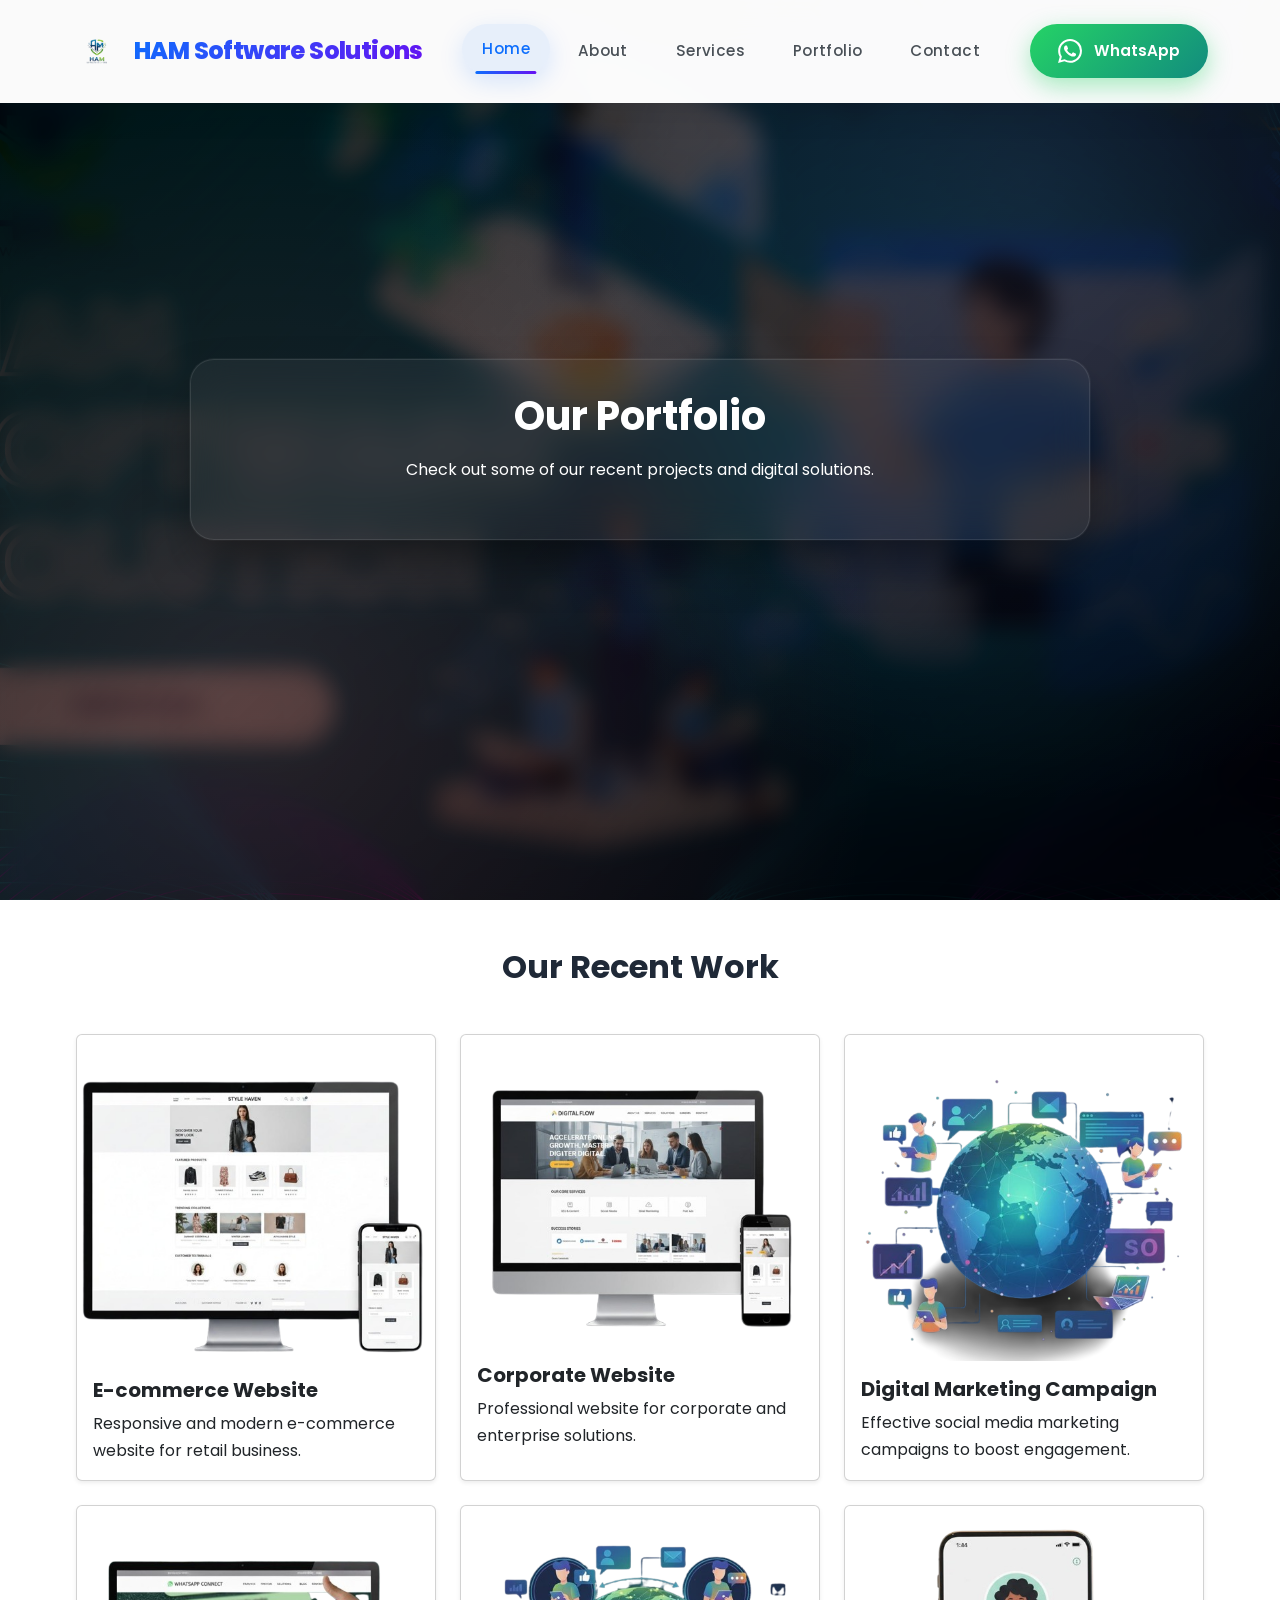
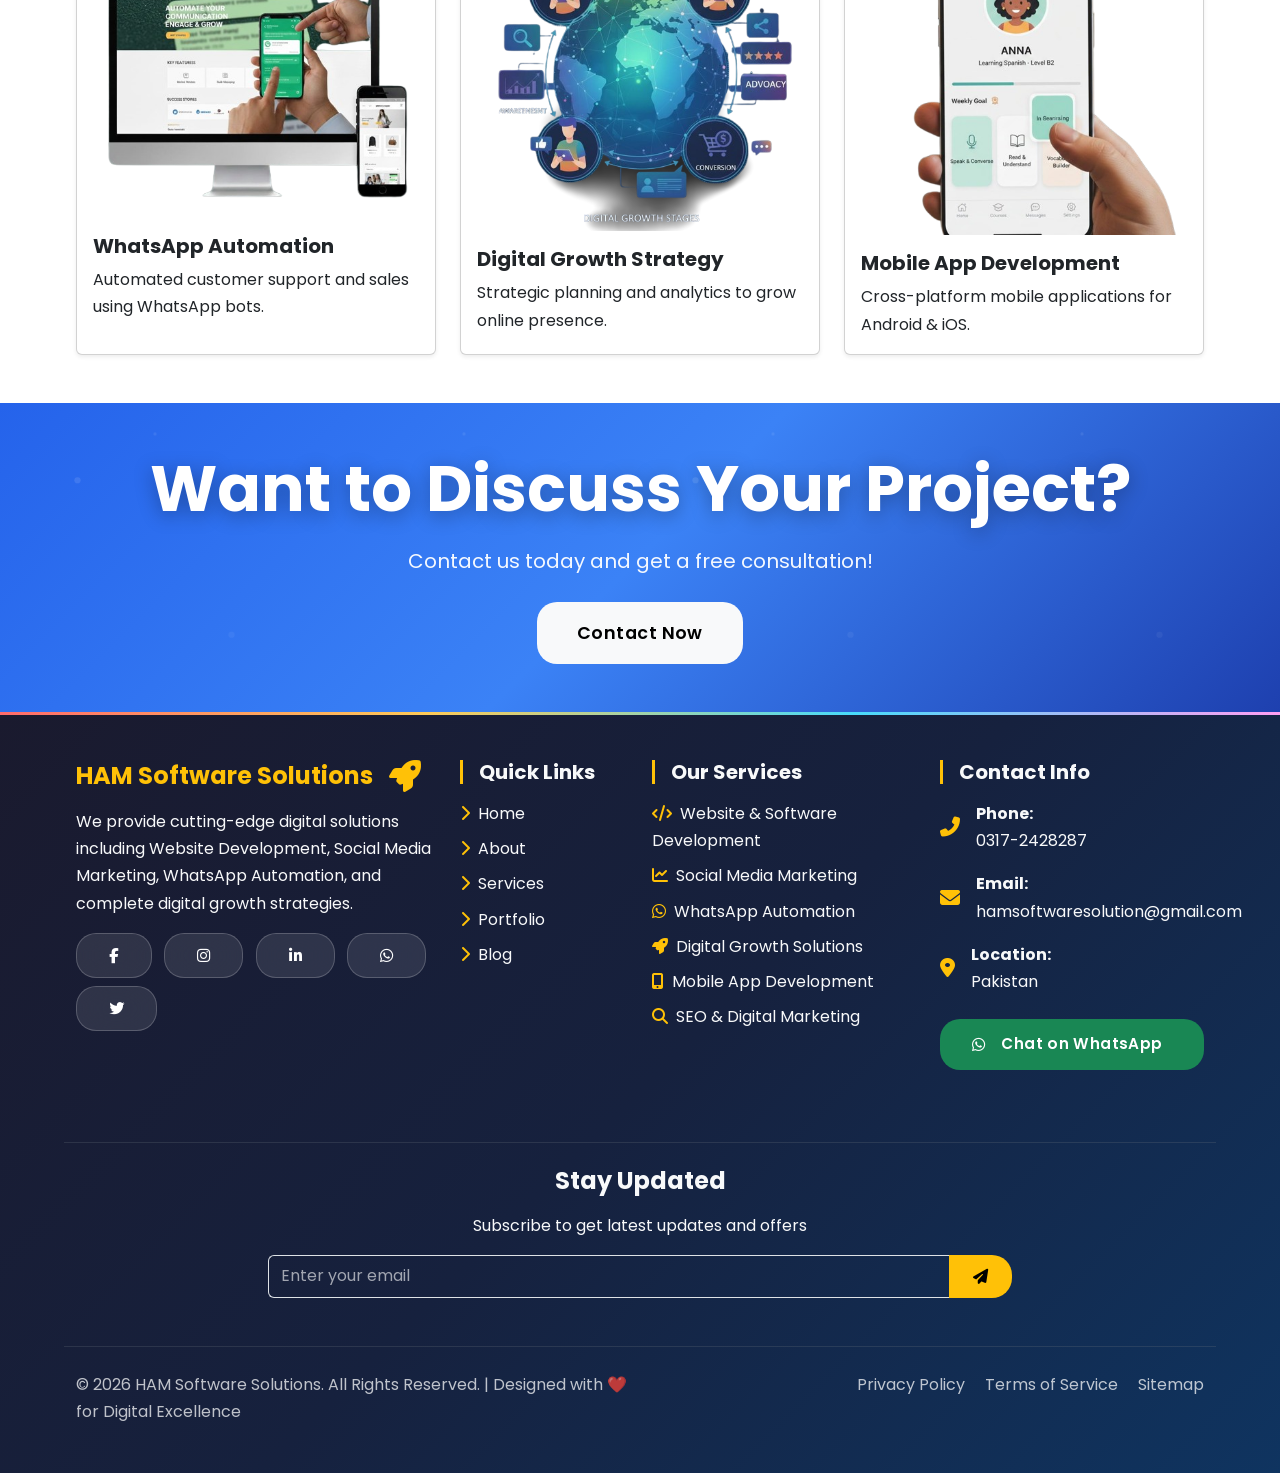
<file: portfolio.html>
<!DOCTYPE html>
<html lang="en">
<head>

  <!-- ================= BASIC SEO ================= -->
  <meta charset="UTF-8">
  <meta name="viewport" content="width=device-width, initial-scale=1.0">

  <title>Portfolio | HAM Software Solutions – Web Development, Software & Digital Marketing in Pakistan</title>

  <meta name="description"
        content="Explore the portfolio of HAM Software Solutions, a leading software house in Pakistan. View our website development, custom software, digital marketing, and WhatsApp automation projects.">

  <meta name="keywords"
        content="HAM Software Solutions portfolio, website development portfolio Pakistan, software development portfolio, digital marketing portfolio, WhatsApp automation projects, custom software portfolio">

  <meta name="author" content="HAM Software Solutions">

  <!-- Canonical -->
  <link rel="canonical" href="https://www.hamsoftwaresolutions.com/portfolio.html">

  <!-- ================= OPEN GRAPH (SOCIAL SEO) ================= -->
  <meta property="og:title" content="Portfolio | HAM Software Solutions">
  <meta property="og:description" content="View our completed projects in website development, software solutions, digital marketing, and WhatsApp automation.">
  <meta property="og:type" content="website">
  <meta property="og:url" content="https://www.hamsoftwaresolutions.com/portfolio.html">
  <meta property="og:image" content="https://www.hamsoftwaresolutions.com/assets/image/logo.png">

  <!-- ================= TWITTER SEO ================= -->
  <meta name="twitter:card" content="summary_large_image">
  <meta name="twitter:title" content="Portfolio | HAM Software Solutions">
  <meta name="twitter:description" content="Check our portfolio of web & software development, digital marketing, and WhatsApp automation projects.">
  <meta name="twitter:image" content="https://www.hamsoftwaresolutions.com/assets/image/logo.png">

  <!-- ================= BOOTSTRAP ================= -->
  <link href="https://cdn.jsdelivr.net/npm/bootstrap@5.3.2/dist/css/bootstrap.min.css" rel="stylesheet">

  <link rel="stylesheet" href="https://cdnjs.cloudflare.com/ajax/libs/font-awesome/6.4.0/css/all.min.css">

  <!-- ================= GOOGLE FONT ================= -->
  <link href="https://fonts.googleapis.com/css2?family=Poppins:wght@300;400;600;700&display=swap" rel="stylesheet">

  <!-- ================= CUSTOM CSS ================= -->
  <link rel="stylesheet" href="assets/css/style.css">
  <link rel="icon" href="assets/image/logo.png" type="image/png">

  <!-- ================= STRUCTURED DATA (SCHEMA) ================= -->
  <script type="application/ld+json">
  {
    "@context": "https://schema.org",
    "@type": "Organization",
    "name": "HAM Software Solutions",
    "url": "https://www.hamsoftwaresolutions.com",
    "logo": "https://www.hamsoftwaresolutions.com/assets/image/logo.png",
    "sameAs": [
      "https://wa.me/923172428287"
    ],
    "department": [
      {
        "@type": "CreativeWork",
        "name": "Portfolio Projects",
        "description": "Showcase of completed websites, software solutions, digital marketing campaigns, and WhatsApp automation projects."
      }
    ]
  }
  </script>

</head>
<body>

 <nav class="pro-navbar">
  <div class="pro-container">
    <!-- Logo -->
    <a class="pro-logo" href="index.html">
      <img src="assets/image/logo.png" alt="HAM Software Solutions" class="pro-logo-img">
      <span class="pro-logo-text">HAM Software Solutions</span>
    </a>

    <!-- Mobile Toggle -->
    <button class="pro-toggle" type="button" aria-label="Toggle navigation">
      <span class="pro-toggle-line"></span>
      <span class="pro-toggle-line"></span>
      <span class="pro-toggle-line"></span>
    </button>

    <!-- Navigation Menu -->
    <div class="pro-nav-menu">
      <ul class="pro-nav-list">
        <li class="pro-nav-item">
          <a class="pro-nav-link pro-active" href="index.html">Home</a>
        </li>
        <li class="pro-nav-item">
          <a class="pro-nav-link" href="about.html">About</a>
        </li>
        <li class="pro-nav-item">
          <a class="pro-nav-link" href="services.html">Services</a>
        </li>
        <li class="pro-nav-item">
          <a class="pro-nav-link" href="portfolio.html">Portfolio</a>
        </li>
        <li class="pro-nav-item">
          <a class="pro-nav-link" href="contact.html">Contact</a>
        </li>
        <li class="pro-nav-cta">
          <a href="https://wa.me/923172428287" target="_blank" class="pro-whatsapp-btn">
            <svg class="pro-whatsapp-icon" viewBox="0 0 24 24" fill="currentColor">
              <path d="M17.472 14.382c-.297-.149-1.758-.867-2.03-.967-.273-.099-.471-.148-.67.15-.197.297-.767.966-.94 1.164-.173.199-.347.223-.644.075-.297-.15-1.255-.463-2.39-1.475-.883-.788-1.48-1.761-1.653-2.059-.173-.297-.018-.458.13-.606.134-.133.298-.347.446-.52.149-.174.198-.298.298-.497.099-.198.05-.371-.025-.52-.075-.149-.669-1.612-.916-2.207-.242-.579-.487-.5-.669-.51-.173-.008-.371-.01-.57-.01-.198 0-.52.074-.792.372-.272.297-1.04 1.016-1.04 2.479 0 1.462 1.065 2.875 1.213 3.074.149.198 2.096 3.2 5.077 4.487.709.306 1.262.489 1.694.625.712.227 1.36.195 1.871.118.571-.085 1.758-.719 2.006-1.413.248-.694.248-1.289.173-1.413-.074-.124-.272-.198-.57-.347m-5.421 7.403h-.004a9.87 9.87 0 01-5.031-1.378l-.361-.214-3.741.982.998-3.648-.235-.374a9.86 9.86 0 01-1.51-5.26c.001-5.45 4.436-9.884 9.888-9.884 2.64 0 5.122 1.03 6.988 2.898a9.825 9.825 0 012.893 6.994c-.003 5.45-4.437 9.884-9.885 9.884m8.413-18.297A11.815 11.815 0 0012.05 0C5.495 0 .16 5.335.157 11.892c0 2.096.547 4.142 1.588 5.945L.057 24l6.305-1.654a11.882 11.882 0 005.683 1.448h.005c6.554 0 11.89-5.335 11.893-11.893A11.821 11.821 0 0020.885 3.488"/>
            </svg>
            <span>WhatsApp</span>
          </a>
        </li>
      </ul>
    </div>
  </div>
</nav>


<style>

/* ========================================
   Professional Navbar Styles - FIXED
======================================== */
.pro-navbar {
  background: rgba(255, 255, 255, 0.98);
  backdrop-filter: blur(20px);
  box-shadow: 0 8px 32px rgba(0, 0, 0, 0.08);
  border-bottom: 1px solid rgba(255, 255, 255, 0.2);
  position: fixed; /* CHANGED: sticky se fixed */
  top: 0;
  left: 0;
  right: 0;
  z-index: 9999; /* INCREASED z-index */
  padding: 1rem 0;
  transition: all 0.3s cubic-bezier(0.4, 0, 0.2, 1);
}

.pro-navbar.scrolled {
  padding: 0.75rem 0;
  background: rgba(255, 255, 255, 0.95);
  box-shadow: 0 4px 20px rgba(0, 0, 0, 0.12);
}

.pro-container {
  max-width: 1200px;
  margin: 0 auto;
  padding: 0 2rem;
  display: flex;
  align-items: center;
  justify-content: space-between;
  height: 70px;
}

.pro-logo {
  display: flex;
  align-items: center;
  text-decoration: none;
  gap: 0.75rem;
  transition: transform 0.3s ease;
}

.pro-logo:hover {
  transform: translateY(-2px);
}

.pro-logo-img {
  height: 50px;
  width: auto;
  object-fit: contain;
  transition: transform 0.3s ease;
}

.pro-logo-text {
  font-size: 1.5rem;
  font-weight: 800;
  background: linear-gradient(135deg, #0d6efd 0%, #6610f2 100%);
  -webkit-background-clip: text;
  -webkit-text-fill-color: transparent;
  background-clip: text;
  letter-spacing: -0.025em;
}

/* Mobile Toggle Button - FIXED */
.pro-toggle {
  display: none;
  flex-direction: column;
  background: none;
  border: none;
  padding: 0.5rem;
  cursor: pointer;
  gap: 4px;
  z-index: 10000; /* HIGHEST z-index */
}

.pro-toggle-line {
  width: 25px;
  height: 3px;
  background: #333;
  border-radius: 3px;
  transition: all 0.3s ease;
  transform-origin: center;
}

.pro-toggle.active .pro-toggle-line:nth-child(1) {
  transform: rotate(45deg) translate(5px, 5px);
}

.pro-toggle.active .pro-toggle-line:nth-child(2) {
  opacity: 0;
}

.pro-toggle.active .pro-toggle-line:nth-child(3) {
  transform: rotate(-45deg) translate(7px, -6px);
}

/* Navigation Menu - FIXED */
.pro-nav-menu {
  display: flex;
}

.pro-nav-list {
  display: flex;
  list-style: none;
  margin: 0;
  padding: 0;
  align-items: center;
  gap: 0.25rem;
}

.pro-nav-item {
  margin: 0 0.125rem;
}

.pro-nav-link {
  display: block;
  padding: 0.75rem 1.25rem;
  color: #495057;
  text-decoration: none;
  font-weight: 500;
  font-size: 0.95rem;
  border-radius: 50px;
  position: relative;
  transition: all 0.3s cubic-bezier(0.4, 0, 0.2, 1);
  letter-spacing: 0.025em;
}

.pro-nav-link:hover,
.pro-nav-link.pro-active {
  color: #0d6efd;
  background: rgba(13, 110, 253, 0.08);
  transform: translateY(-2px);
  box-shadow: 0 8px 25px rgba(13, 110, 253, 0.15);
}

.pro-nav-link::after {
  content: '';
  position: absolute;
  bottom: 0;
  left: 50%;
  width: 0;
  height: 3px;
  background: linear-gradient(90deg, #0d6efd, #6610f2);
  border-radius: 2px;
  transition: all 0.3s ease;
  transform: translateX(-50%);
}

.pro-nav-link:hover::after,
.pro-nav-link.pro-active::after {
  width: 70%;
}

/* WhatsApp CTA Button */
.pro-nav-cta {
  margin-left: 1.5rem;
}

.pro-whatsapp-btn {
  display: flex;
  align-items: center;
  gap: 0.75rem;
  padding: 0.875rem 1.75rem;
  background: linear-gradient(135deg, #25D366 0%, #128C7E 100%);
  color: white !important;
  text-decoration: none;
  font-weight: 600;
  font-size: 0.95rem;
  border-radius: 50px;
  box-shadow: 0 8px 25px rgba(37, 211, 102, 0.4);
  transition: all 0.3s cubic-bezier(0.4, 0, 0.2, 1);
  position: relative;
  overflow: hidden;
}

.pro-whatsapp-btn::before {
  content: '';
  position: absolute;
  top: 0;
  left: -100%;
  width: 100%;
  height: 100%;
  background: linear-gradient(90deg, transparent, rgba(255,255,255,0.3), transparent);
  transition: left 0.6s;
}

.pro-whatsapp-btn:hover::before {
  left: 100%;
}

.pro-whatsapp-btn:hover {
  transform: translateY(-3px);
  box-shadow: 0 15px 35px rgba(37, 211, 102, 0.5);
  background: linear-gradient(135deg, #25D366 0%, #20BA5A 100%);
}

.pro-whatsapp-icon {
  width: 24px;
  height: 24px;
  flex-shrink: 0;
}

/* RESPONSIVE DESIGN - FIXED */
@media (max-width: 991px) {
  .pro-toggle {
    display: flex !important; /* FORCE display */
  }
  
  .pro-nav-menu {
    position: fixed; /* CHANGED: important for mobile */
    top: 0;
    right: -100%; /* HIDDEN by default */
    width: 80%; /* RESPONSIVE width */
    max-width: 350px;
    height: 100vh;
    background: rgba(255, 255, 255, 0.98);
    backdrop-filter: blur(20px);
    flex-direction: column;
    align-items: center;
    justify-content: center;
    transition: right 0.4s cubic-bezier(0.4, 0, 0.2, 1);
    padding: 2rem 0;
    box-shadow: -10px 0 50px rgba(0, 0, 0, 0.2);
    z-index: 9998;
  }
  
  .pro-nav-menu.active {
    right: 0 !important; /* FORCE show */
  }
  
  .pro-nav-list {
    flex-direction: column;
    gap: 1.5rem;
    width: 100%;
    max-width: 280px;
  }
  
  .pro-nav-item {
    width: 100%;
    margin: 0;
  }
  
  .pro-nav-link {
    padding: 1rem 2rem;
    text-align: center;
    font-size: 1.1rem;
  }
  
  .pro-nav-cta {
    margin-left: 0;
    margin-top: 2rem;
    width: 100%;
  }
  
  .pro-whatsapp-btn {
    justify-content: center;
    padding: 1.25rem 2rem;
    font-size: 1.1rem;
  }
  
  .pro-container {
    padding: 0 1.5rem;
  }
  
  /* Body padding for fixed navbar */
  body {
    padding-top: 70px;
  }
}

@media (max-width: 576px) {
  .pro-logo-img {
    height: 40px;
  }
  
  .pro-logo-text {
    font-size: 1.25rem;
  }
  
  .pro-container {
    height: 60px;
    padding: 0 1rem;
  }
  
  body {
    padding-top: 60px;
  }
  
  .pro-nav-menu {
    width: 90%;
    max-width: 300px;
  }
}

</style>


<script>

// Navbar Scroll Effect & Mobile Menu - FIXED
document.addEventListener('DOMContentLoaded', function() {
  const navbar = document.querySelector('.pro-navbar');
  const toggle = document.querySelector('.pro-toggle');
  const navMenu = document.querySelector('.pro-nav-menu');
  
  // Scroll effect
  window.addEventListener('scroll', () => {
    if (window.scrollY > 50) {
      navbar.classList.add('scrolled');
    } else {
      navbar.classList.remove('scrolled');
    }
  });
  
  // Mobile menu toggle - FIXED
  toggle.addEventListener('click', (e) => {
    e.stopPropagation(); // Prevent event bubbling
    toggle.classList.toggle('active');
    navMenu.classList.toggle('active');
    
    // Body scroll lock
    if (navMenu.classList.contains('active')) {
      document.body.style.overflow = 'hidden';
    } else {
      document.body.style.overflow = '';
    }
  });
  
  // Close menu on link click (mobile)
  document.querySelectorAll('.pro-nav-link, .pro-whatsapp-btn').forEach(link => {
    link.addEventListener('click', () => {
      toggle.classList.remove('active');
      navMenu.classList.remove('active');
      document.body.style.overflow = '';
    });
  });
  
  // Close menu on outside click - FIXED
  document.addEventListener('click', (e) => {
    if (!navbar.contains(e.target) && navMenu.classList.contains('active')) {
      toggle.classList.remove('active');
      navMenu.classList.remove('active');
      document.body.style.overflow = '';
    }
  });
});

</script>



  <style>
/* ===== HERO SECTION - ULTIMATE VERSION ===== */
.hero {
  position: relative;
  min-height: 100vh;
  display: flex;
  align-items: center;
  justify-content: center;
  overflow: hidden;
  text-align: center;
  color: #fff;
  isolation: isolate;
}

/* ===== ADVANCED BACKGROUND WITH PARALLAX ===== */
.hero-bg {
  position: absolute;
  inset: 0;
  background: 
    linear-gradient(45deg, rgba(255,107,107,0.1) 0%, transparent 50%),
    url('assets/image/services.png') no-repeat center center/cover;
  transform: scale(1.15) translateZ(0);
  filter: brightness(0.45) contrast(1.1) saturate(1.2);
  z-index: 1;
  will-change: transform;
  animation: parallaxFloat 20s ease-in-out infinite;
}

/* ===== MULTI-LAYER DYNAMIC OVERLAY ===== */
.hero-overlay {
  position: absolute;
  inset: 0;
  background: 
    radial-gradient(circle at 20% 80%, rgba(255,107,107,0.15) 0%, transparent 50%),
    radial-gradient(circle at 80% 20%, rgba(120,119,198,0.15) 0%, transparent 50%),
    linear-gradient(135deg,
      rgba(0,0,0,0.75) 0%,
      rgba(0,0,0,0.45) 40%,
      rgba(0,0,0,0.65) 70%,
      rgba(0,0,0,0.85) 100%
    );
  backdrop-filter: blur(12px) saturate(120%);
  -webkit-backdrop-filter: blur(12px) saturate(120%);
  z-index: 2;
  animation: overlayPulse 8s ease-in-out infinite;
}

/* ===== FLOATING PARTICLES EFFECT ===== */
.hero-particles {
  position: absolute;
  inset: 0;
  z-index: 1.5;
  pointer-events: none;
  overflow: hidden;
}

.particle {
  position: absolute;
  background: radial-gradient(circle, rgba(255,255,255,0.8) 0%, transparent 70%);
  border-radius: 50%;
  animation: float 15s linear infinite;
}

.particle:nth-child(1) { width: 4px; height: 4px; left: 10%; animation-delay: 0s; }
.particle:nth-child(2) { width: 6px; height: 6px; left: 20%; animation-delay: 2s; }
.particle:nth-child(3) { width: 3px; height: 3px; left: 80%; animation-delay: 4s; }
.particle:nth-child(4) { width: 5px; height: 5px; left: 90%; animation-delay: 6s; }
.particle:nth-child(5) { width: 4px; height: 4px; left: 50%; animation-delay: 8s; }

@keyframes float {
  0% { transform: translateY(100vh) rotate(0deg); opacity: 0; }
  10% { opacity: 1; }
  90% { opacity: 1; }
  100% { transform: translateY(-100px) rotate(360deg); opacity: 0; }
}

/* ===== ENHANCED CONTENT ===== */
.hero-content {
  position: relative;
  z-index: 3;
  max-width: 900px;
  padding: 2rem;
  animation: fadeUpAdvanced 1.5s cubic-bezier(0.25, 0.46, 0.45, 0.94);
  backdrop-filter: blur(20px);
  background: rgba(255, 255, 255, 0.05);
  border: 1px solid rgba(255, 255, 255, 0.1);
  border-radius: 24px;
  box-shadow: 
    0 25px 50px -12px rgba(0, 0, 0, 0.5),
    0 0 0 1px rgba(255, 255, 255, 0.05);
}

/* ===== GLITCH TITLE EFFECT ===== */
.hero-title {
  font-size: clamp(2.5rem, 5vw, 4rem);
  font-weight: 900;
  line-height: 1.1;
  letter-spacing: -0.02em;
  background: linear-gradient(135deg, #fff 0%, #f8f9ff 50%, #ff6b6b 100%);
  background-clip: text;
  -webkit-background-clip: text;
  -webkit-text-fill-color: transparent;
  position: relative;
  margin-bottom: 1rem;
}

.hero-title::before {
  content: attr(data-text);
  position: absolute;
  top: 0;
  left: 0;
  width: 100%;
  height: 100%;
  background: linear-gradient(135deg, #ff6b6b, #4ecdc4);
  background-clip: text;
  -webkit-background-clip: text;
  -webkit-text-fill-color: transparent;
  opacity: 0.3;
  animation: glitch 3s infinite;
  z-index: -1;
}

@keyframes glitch {
  0%, 100% { transform: translate(0); }
  20% { transform: translate(-2px, 2px); }
  40% { transform: translate(-2px, -2px); }
  60% { transform: translate(2px, 2px); }
  80% { transform: translate(2px, -2px); }
}

/* ===== ADVANCED SUBTITLE ===== */
.hero-subtitle {
  font-size: clamp(1rem, 2.5vw, 1.3rem);
  margin: 1.5rem 0 2rem;
  color: rgba(255, 255, 255, 0.9);
  font-weight: 400;
  letter-spacing: 0.5px;
  position: relative;
}

.hero-subtitle::after {
  content: '';
  position: absolute;
  bottom: -8px;
  left: 50%;
  transform: translateX(-50%);
  width: 60px;
  height: 3px;
  background: linear-gradient(90deg, transparent, #ff6b6b, transparent);
  border-radius: 2px;
}

/* ===== ULTIMATE BUTTONS ===== */
.hero-buttons {
  margin-top: 2.5rem;
  display: flex;
  justify-content: center;
  gap: 1.5rem;
  flex-wrap: wrap;
}

.hero-buttons .btn {
  padding: 1rem 2.5rem;
  border-radius: 50px;
  font-weight: 700;
  font-size: 1rem;
  letter-spacing: 0.5px;
  position: relative;
  overflow: hidden;
  transition: all 0.4s cubic-bezier(0.4, 0, 0.2, 1);
  backdrop-filter: blur(10px);
  border: 2px solid transparent;
}

.hero-buttons .btn::before {
  content: '';
  position: absolute;
  inset: 0;
  background: linear-gradient(45deg, transparent 30%, rgba(255,255,255,0.2) 50%, transparent 70%);
  transform: translateX(-100%);
  transition: transform 0.6s;
}

.hero-buttons .btn:hover::before {
  transform: translateX(100%);
}

.btn-primary {
  background: linear-gradient(135deg, #ff6b6b, #ff8e8e);
  color: white;
  box-shadow: 0 8px 32px rgba(255, 107, 107, 0.4);
}

.btn-primary:hover {
  transform: translateY(-4px) scale(1.05);
  box-shadow: 0 20px 40px rgba(255, 107, 107, 0.6);
  background: linear-gradient(135deg, #ff5252, #ff6b6b);
}

.btn-outline-light {
  background: rgba(255, 255, 255, 0.1);
  color: white;
  border: 2px solid rgba(255, 255, 255, 0.3);
  backdrop-filter: blur(20px);
}

.btn-outline-light:hover {
  background: rgba(255, 255, 255, 0.95);
  color: #333;
  transform: translateY(-4px) scale(1.05);
  box-shadow: 0 20px 40px rgba(255, 255, 255, 0.3);
}

/* ===== ADVANCED ANIMATIONS ===== */
@keyframes fadeUpAdvanced {
  0% {
    opacity: 0;
    transform: translateY(60px) scale(0.95);
  }
  50% {
    opacity: 0.5;
    transform: translateY(20px) scale(0.98);
  }
  100% {
    opacity: 1;
    transform: translateY(0) scale(1);
  }
}

@keyframes parallaxFloat {
  0%, 100% { transform: scale(1.15) translateY(0px); }
  50% { transform: scale(1.15) translateY(-10px); }
}

@keyframes overlayPulse {
  0%, 100% { opacity: 1; }
  50% { opacity: 0.95; }
}

/* ===== SCROLL INDICATOR ===== */
.scroll-indicator {
  position: absolute;
  bottom: 30px;
  left: 50%;
  transform: translateX(-50%);
  width: 2px;
  height: 50px;
  background: linear-gradient(to bottom, transparent, #ff6b6b, transparent);
  animation: scrollBounce 2s infinite;
  z-index: 3;
}

@keyframes scrollBounce {
  0%, 20%, 50%, 80%, 100% { transform: translateX(-50%) translateY(0); }
  40% { transform: translateX(-50%) translateY(-10px); }
  60% { transform: translateX(-50%) translateY(-5px); }
}

/* ===== RESPONSIVE PERFECTION ===== */
@media (max-width: 1200px) {
  .hero-content { max-width: 700px; }
}

@media (max-width: 992px) {
  .hero-title { font-size: 2.8rem; }
  .hero-content { margin: 0 1rem; }
}

@media (max-width: 768px) {
  .hero-title { font-size: 2.3rem; }
  .hero-buttons { gap: 1rem; }
}

@media (max-width: 576px) {
  .hero {
    min-height: 90vh;
    padding: 80px 1rem;
  }
  
  .hero-title { 
    font-size: 2rem; 
    line-height: 1.3;
  }
  
  .hero-buttons {
    flex-direction: column;
    width: 100%;
  }
  
  .hero-buttons .btn {
    width: 100%;
    padding: 1.2rem;
  }
  
  .scroll-indicator {
    bottom: 20px;
  }
}

@media (max-width: 400px) {
  .hero-content {
    padding: 1.5rem;
    border-radius: 20px;
  }
}

/* ===== PERFORMANCE OPTIMIZATIONS ===== */
@media (prefers-reduced-motion: reduce) {
  *, *::before, *::after {
    animation-duration: 0.01ms !important;
    animation-iteration-count: 1 !important;
    transition-duration: 0.01ms !important;
  }
}

/* ===== HIGH-END GPU ACCELERATION ===== */
.hero-bg,
.hero-content,
.hero-buttons .btn {
  will-change: transform;
  transform: translateZ(0);
  backface-visibility: hidden;
}
</style>



</head>



<!-- ===== HERO SECTION ===== -->
<section class="hero d-flex align-items-center text-center text-white">

  <!-- Background -->
  <div class="hero-bg"></div>

  <!-- Overlay -->
  <div class="hero-overlay"></div>

  <!-- Content -->
  <div class="container hero-content">
    <h1 class="fw-bold mb-3">Our Portfolio</h1>
    <p class="mb-4">
      Check out some of our recent projects and digital solutions.
    </p>
  
  </div>

</section>



  <!-- ===== PORTFOLIO GALLERY ===== -->
  <section class="portfolio py-5">
    <div class="container">
      <h2 class="text-center mb-5 fw-bold">Our Recent Work</h2>
      <div class="row g-4">
        <!-- Portfolio Item -->
        <div class="col-md-6 col-lg-4">
          <div class="card h-100 shadow-sm">
            <img src="assets/image/ecommercw-removebg-preview.png" class="card-img-top" alt="Project 1">
            <div class="card-body">
              <h5 class="fw-bold">E-commerce Website</h5>
              <p class="card-text">Responsive and modern e-commerce website for retail business.</p>
            </div>
          </div>
        </div>

        <div class="col-md-6 col-lg-4">
          <div class="card h-100 shadow-sm">
            <img src="assets/image/website-removebg-preview.png" class="card-img-top" alt="Project 2">
            <div class="card-body">
              <h5 class="fw-bold">Corporate Website</h5>
              <p class="card-text">Professional website for corporate and enterprise solutions.</p>
            </div>
          </div>
        </div>

        <div class="col-md-6 col-lg-4">
          <div class="card h-100 shadow-sm">
            <img src="assets/image/WhatsApp_Image_2025-12-20_at_3.00.57_AM-removebg-preview.png" class="card-img-top" alt="Project 3">
            <div class="card-body">
              <h5 class="fw-bold">Digital Marketing Campaign</h5>
              <p class="card-text">Effective social media marketing campaigns to boost engagement.</p>
            </div>
          </div>
        </div>

        <div class="col-md-6 col-lg-4">
          <div class="card h-100 shadow-sm">
            <img src="assets/image/whatapp-removebg-preview.png" class="card-img-top" alt="Project 4">
            <div class="card-body">
              <h5 class="fw-bold">WhatsApp Automation</h5>
              <p class="card-text">Automated customer support and sales using WhatsApp bots.</p>
            </div>
          </div>
        </div>

        <div class="col-md-6 col-lg-4">
          <div class="card h-100 shadow-sm">
            <img src="assets/image/digital-removebg-preview.png" class="card-img-top" alt="Project 5">
            <div class="card-body">
              <h5 class="fw-bold">Digital Growth Strategy</h5>
              <p class="card-text">Strategic planning and analytics to grow online presence.</p>
            </div>
          </div>
        </div>

        <div class="col-md-6 col-lg-4">
          <div class="card h-100 shadow-sm">
            <img src="assets/image/mobile-removebg-preview.png" class="card-img-top" alt="Project 6">
            <div class="card-body">
              <h5 class="fw-bold">Mobile App Development</h5>
              <p class="card-text">Cross-platform mobile applications for Android & iOS.</p>
            </div>
          </div>
        </div>
      </div>
    </div>
  </section>

  <!-- ===== CTA ===== -->
  <section class="cta py-5 bg-primary text-white text-center">
    <div class="container">
      <h2 class="fw-bold mb-3">Want to Discuss Your Project?</h2>
      <p class="mb-4 fs-5">Contact us today and get a free consultation!</p>
      <a href="contact.html" class="btn btn-light btn-lg">Contact Now</a>
    </div>
  </section>

  <!-- ===== FOOTER ===== -->
  <!-- <footer class="site-footer bg-dark text-light py-5">
    <div class="container">
      <div class="row">
        <div class="col-md-3 mb-4">
          <h5 class="fw-bold">HAM Software Solutions</h5>
          <p>We provide smart digital solutions including Website Development, Social Media Marketing, WhatsApp Automation, and complete digital growth strategies.</p>
        </div>
        <div class="col-md-3 mb-4">
          <h5 class="fw-bold">Quick Links</h5>
          <ul class="list-unstyled">
            <li><a href="index.html" class="text-light text-decoration-none">Home</a></li>
            <li><a href="about.html" class="text-light text-decoration-none">About</a></li>
            <li><a href="services.html" class="text-light text-decoration-none">Services</a></li>
            <li><a href="portfolio.html" class="text-light text-decoration-none">Portfolio</a></li>
            <li><a href="contact.html" class="text-light text-decoration-none">Contact</a></li>
          </ul>
        </div>
        <div class="col-md-3 mb-4">
          <h5 class="fw-bold">Our Services</h5>
          <ul class="list-unstyled">
            <li>Website & Software Development</li>
            <li>Social Media Marketing</li>
            <li>WhatsApp Automation</li>
            <li>Digital Growth Solutions</li>
          </ul>
        </div>
        <div class="col-md-3 mb-4">
          <h5 class="fw-bold">Contact Us</h5>
          <p>📞 0317-2428287</p>
          <p>📧 hamsoftwaresolution@</p>
          <p>📍 Pakistan</p>
        </div>
      </div>
      <div class="text-center mt-3 border-top pt-3">
        © <span id="year"></span> HAM Software Solutions. All Rights Reserved.
      </div>
    </div>
  </footer> -->


  <!-- ===== FOOTER ===== -->
<footer class="site-footer bg-dark text-light py-5" style="background: linear-gradient(135deg, #1a1a2e 0%, #16213e 50%, #0f3460 100%) !important;">
  <div class="container">
    <!-- Main Footer Content -->
    <div class="row g-4">
      <!-- Company Info -->
      <div class="col-lg-4 col-md-6 mb-4">
        <div class="d-flex align-items-center mb-3">
          <h4 class="fw-bold text-warning mb-0 me-3">HAM Software Solutions</h4>
          <i class="fas fa-rocket fa-2x text-warning"></i>
        </div>
        <p class="opacity-90">We provide cutting-edge digital solutions including Website Development, Social Media Marketing, WhatsApp Automation, and complete digital growth strategies.</p>
        
        <!-- Social Media Icons -->
        <div class="social-links mt-3">
          <a href="#" class="btn btn-outline-light btn-sm me-2 mb-2" title="Facebook">
            <i class="fab fa-facebook-f"></i>
          </a>
          <a href="#" class="btn btn-outline-light btn-sm me-2 mb-2" title="Instagram">
            <i class="fab fa-instagram"></i>
          </a>
          <a href="#" class="btn btn-outline-light btn-sm me-2 mb-2" title="LinkedIn">
            <i class="fab fa-linkedin-in"></i>
          </a>
          <a href="#" class="btn btn-outline-light btn-sm me-2 mb-2" title="WhatsApp">
            <i class="fab fa-whatsapp"></i>
          </a>
          <a href="#" class="btn btn-outline-light btn-sm mb-2" title="Twitter">
            <i class="fab fa-twitter"></i>
          </a>
        </div>
      </div>

      <!-- Quick Links -->
      <div class="col-lg-2 col-md-6 mb-4">
        <h5 class="fw-bold border-start border-warning border-3 ps-3 mb-3">Quick Links</h5>
        <ul class="list-unstyled">
          <li class="mb-2"><a href="index.html" class="text-light text-decoration-none hover-link"><i class="fas fa-chevron-right me-2 text-warning"></i>Home</a></li>
          <li class="mb-2"><a href="about.html" class="text-light text-decoration-none hover-link"><i class="fas fa-chevron-right me-2 text-warning"></i>About</a></li>
          <li class="mb-2"><a href="services.html" class="text-light text-decoration-none hover-link"><i class="fas fa-chevron-right me-2 text-warning"></i>Services</a></li>
          <li class="mb-2"><a href="portfolio.html" class="text-light text-decoration-none hover-link"><i class="fas fa-chevron-right me-2 text-warning"></i>Portfolio</a></li>
          <li class="mb-2"><a href="blog.html" class="text-light text-decoration-none hover-link"><i class="fas fa-chevron-right me-2 text-warning"></i>Blog</a></li>
        </ul>
      </div>

      <!-- Services -->
      <div class="col-lg-3 col-md-6 mb-4">
        <h5 class="fw-bold border-start border-warning border-3 ps-3 mb-3">Our Services</h5>
        <ul class="list-unstyled">
          <li class="mb-2"><i class="fas fa-code me-2 text-warning"></i>Website & Software Development</li>
          <li class="mb-2"><i class="fas fa-chart-line me-2 text-warning"></i>Social Media Marketing</li>
          <li class="mb-2"><i class="fab fa-whatsapp me-2 text-warning"></i>WhatsApp Automation</li>
          <li class="mb-2"><i class="fas fa-rocket me-2 text-warning"></i>Digital Growth Solutions</li>
          <li class="mb-2"><i class="fas fa-mobile-alt me-2 text-warning"></i>Mobile App Development</li>
          <li class="mb-2"><i class="fas fa-search me-2 text-warning"></i>SEO & Digital Marketing</li>
        </ul>
      </div>

      <!-- Contact Info -->
      <div class="col-lg-3 col-md-6 mb-4">
        <h5 class="fw-bold border-start border-warning border-3 ps-3 mb-3">Contact Info</h5>
        <div class="contact-item mb-3">
          <div class="d-flex align-items-center">
            <i class="fas fa-phone-alt text-warning me-3 fs-5"></i>
            <div>
              <strong>Phone:</strong><br>
              <a href="tel:+923172428287" class="text-light">0317-2428287</a>
            </div>
          </div>
        </div>
        <div class="contact-item mb-3">
          <div class="d-flex align-items-center">
            <i class="fas fa-envelope text-warning me-3 fs-5"></i>
            <div>
              <strong>Email:</strong><br>
              <a href="mailto:hamsoftwaresolution@gmail.com" class="text-light">hamsoftwaresolution@gmail.com</a>
            </div>
          </div>
        </div>
        <div class="contact-item mb-3">
          <div class="d-flex align-items-center">
            <i class="fas fa-map-marker-alt text-warning me-3 fs-5"></i>
            <div>
              <strong>Location:</strong><br>
              <span class="text-light">Pakistan</span>
            </div>
          </div>
        </div>
        <!-- Quick WhatsApp Button -->
        <a href="https://wa.me/923172428287" class="btn btn-success btn-lg w-100 mt-2">
          <i class="fab fa-whatsapp me-2"></i>Chat on WhatsApp
        </a>
      </div>
    </div>

    <!-- Newsletter Signup -->
    <div class="row mt-5 pt-4 border-top border-secondary border-opacity-25">
      <div class="col-md-8 mx-auto text-center">
        <h4 class="fw-bold mb-3">Stay Updated</h4>
        <p class="mb-3 opacity-90">Subscribe to get latest updates and offers</p>
        <div class="input-group">
          <input type="email" class="form-control bg-transparent border-end-0 text-light" placeholder="Enter your email">
          <button class="btn btn-warning px-4"><i class="fas fa-paper-plane"></i></button>
        </div>
      </div>
    </div>

    <!-- Copyright & Bottom Links -->
    <div class="row mt-5 pt-4 border-top border-secondary border-opacity-25">
      <div class="col-md-6">
        <p class="mb-0 opacity-75">
          © <span id="year"></span> HAM Software Solutions. All Rights Reserved. 
          <span class="d-none d-md-inline">| Designed with ❤️ for Digital Excellence</span>
        </p>
      </div>
      <div class="col-md-6 text-md-end">
        <a href="#" class="text-light me-3 opacity-75 text-decoration-none hover-link">Privacy Policy</a>
        <a href="#" class="text-light me-3 opacity-75 text-decoration-none hover-link">Terms of Service</a>
        <a href="#" class="text-light opacity-75 text-decoration-none hover-link">Sitemap</a>
      </div>
    </div>
  </div>
</footer>

<!-- Back to Top Button -->
<button class="btn btn-warning btn-floating back-to-top rounded-circle shadow-lg" id="backToTop">
  <i class="fas fa-arrow-up"></i>
</button>

<style>
/* Footer Custom Styles */
.site-footer {
  position: relative;
  overflow: hidden;
}

.site-footer::before {
  content: '';
  position: absolute;
  top: 0;
  left: 0;
  right: 0;
  height: 3px;
  background: linear-gradient(90deg, #ff6b6b, #feca57, #48dbfb, #ff9ff3);
  animation: gradientShift 3s ease-in-out infinite;
}

@keyframes gradientShift {
  0%, 100% { transform: translateX(-100%); }
  50% { transform: translateX(100%); }
}

.hover-link {
  transition: all 0.3s ease;
  position: relative;
}

.hover-link:hover {
  color: #ffc107 !important;
  transform: translateX(10px);
}

.hover-link:hover::after {
  content: '';
  position: absolute;
  width: 100%;
  height: 2px;
  bottom: -5px;
  left: 0;
  background: #ffc107;
}

.social-links a {
  transition: all 0.3s ease;
  border: 1px solid rgba(255,255,255,0.2) !important;
}

.social-links a:hover {
  transform: translateY(-3px);
  box-shadow: 0 5px 15px rgba(255,193,7,0.4);
  border-color: #ffc107 !important;
  background: #ffc107 !important;
  color: #000 !important;
}

.contact-item {
  transition: all 0.3s ease;
}

.contact-item:hover {
  transform: translateX(5px);
  background: rgba(255,255,255,0.05);
  padding: 10px;
  border-radius: 8px;
}

.back-to-top {
  position: fixed;
  bottom: 30px;
  right: 30px;
  width: 50px;
  height: 50px;
  z-index: 1000;
  display: none;
  transition: all 0.3s ease;
}

.back-to-top:hover {
  transform: translateY(-5px);
  box-shadow: 0 10px 25px rgba(255,193,7,0.4) !important;
}

.input-group .form-control:focus {
  border-color: #ffc107 !important;
  box-shadow: 0 0 0 0.2rem rgba(255,193,7,0.25) !important;
  background: rgba(255,255,255,0.1) !important;
  color: #fff !important;
}

.input-group .form-control::placeholder {
  color: rgba(255,255,255,0.6) !important;
}
</style>

<script>
// Dynamic Year
document.getElementById('year').textContent = new Date().getFullYear();

// Back to Top Functionality
window.addEventListener('scroll', function() {
  const backToTop = document.getElementById('backToTop');
  if (window.pageYOffset > 300) {
    backToTop.style.display = 'block';
  } else {
    backToTop.style.display = 'none';
  }
});

document.getElementById('backToTop').addEventListener('click', function(e) {
  e.preventDefault();
  window.scrollTo({
    top: 0,
    behavior: 'smooth'
  });
});

// Newsletter Form (Demo)
document.querySelector('.input-group button').addEventListener('click', function() {
  const email = document.querySelector('.input-group input').value;
  if (email) {
    alert('Thank you for subscribing! 🎉');
    document.querySelector('.input-group input').value = '';
  }
});
</script>


  <!-- Bootstrap JS Bundle -->
  <script src="https://cdn.jsdelivr.net/npm/bootstrap@5.3.2/dist/js/bootstrap.bundle.min.js"></script>
  <script>
    document.getElementById("year").innerText = new Date().getFullYear();
  </script>

</body>
</html>
</file>
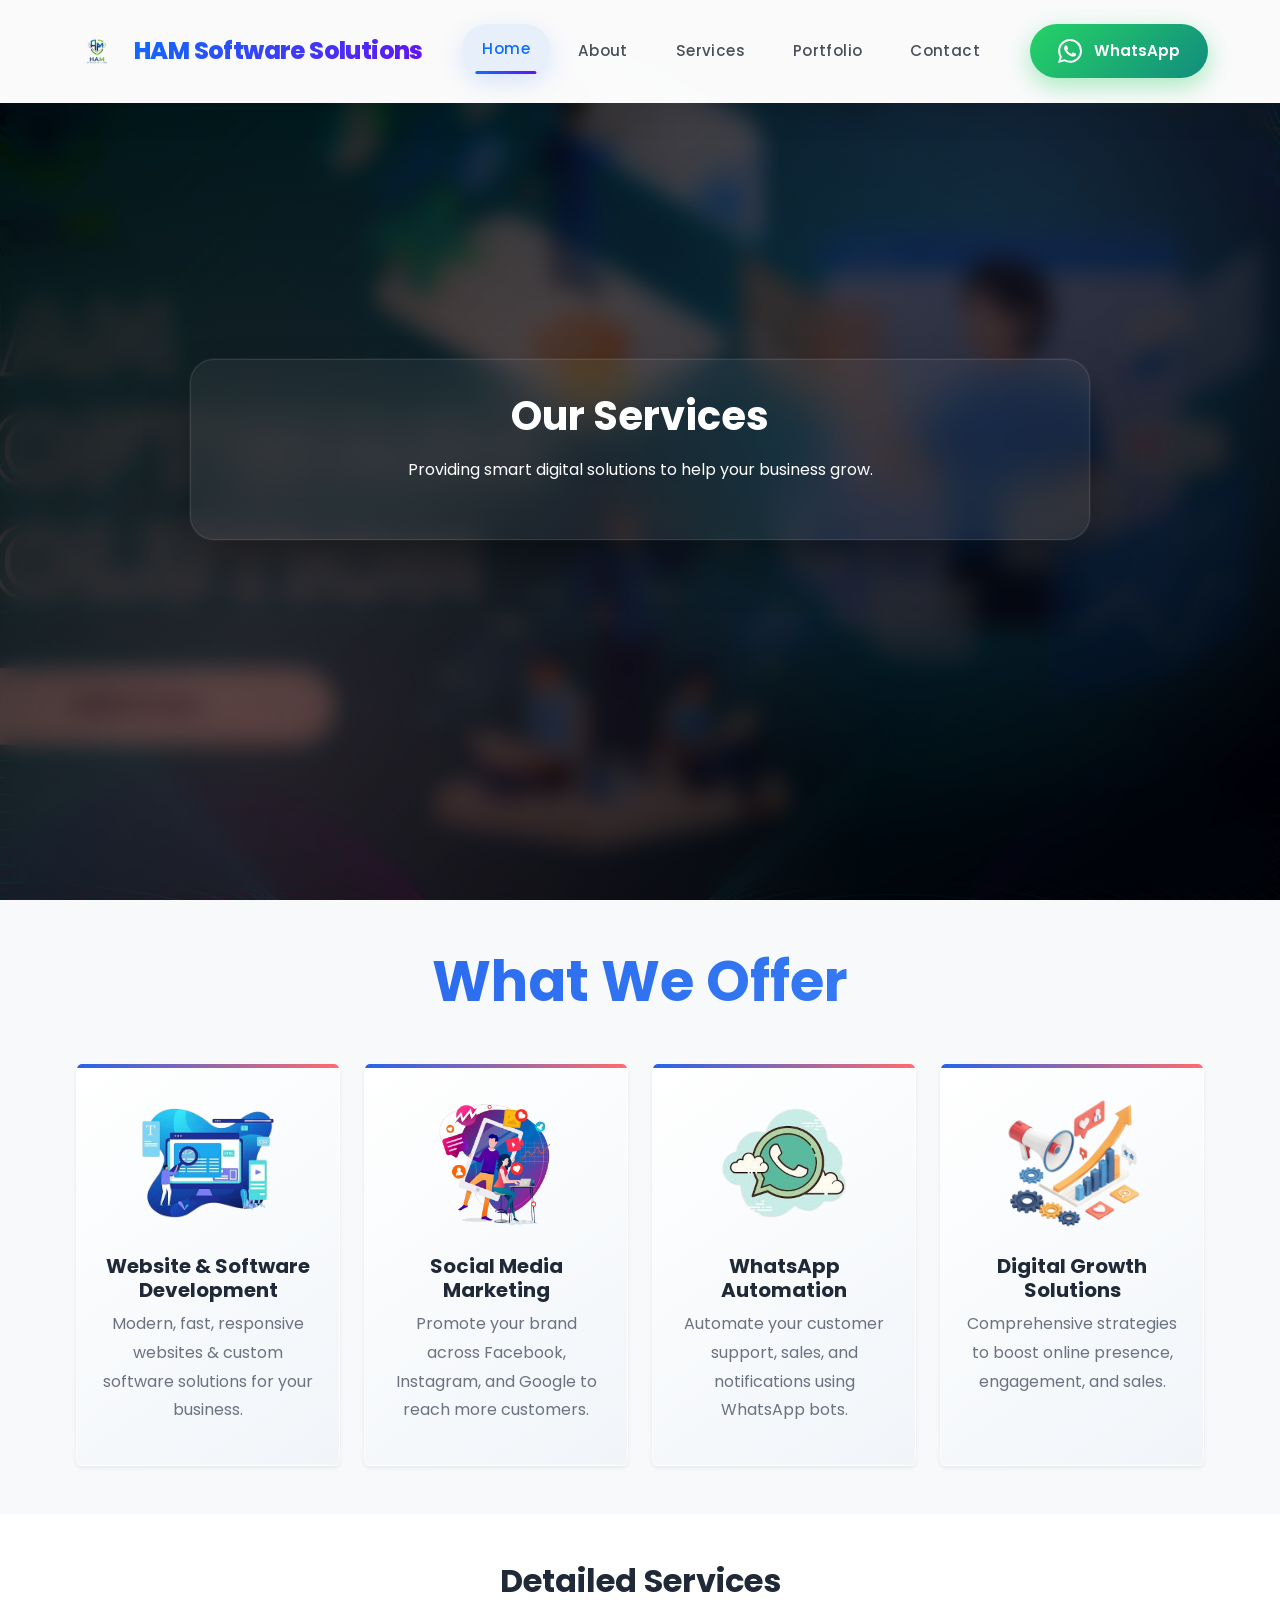
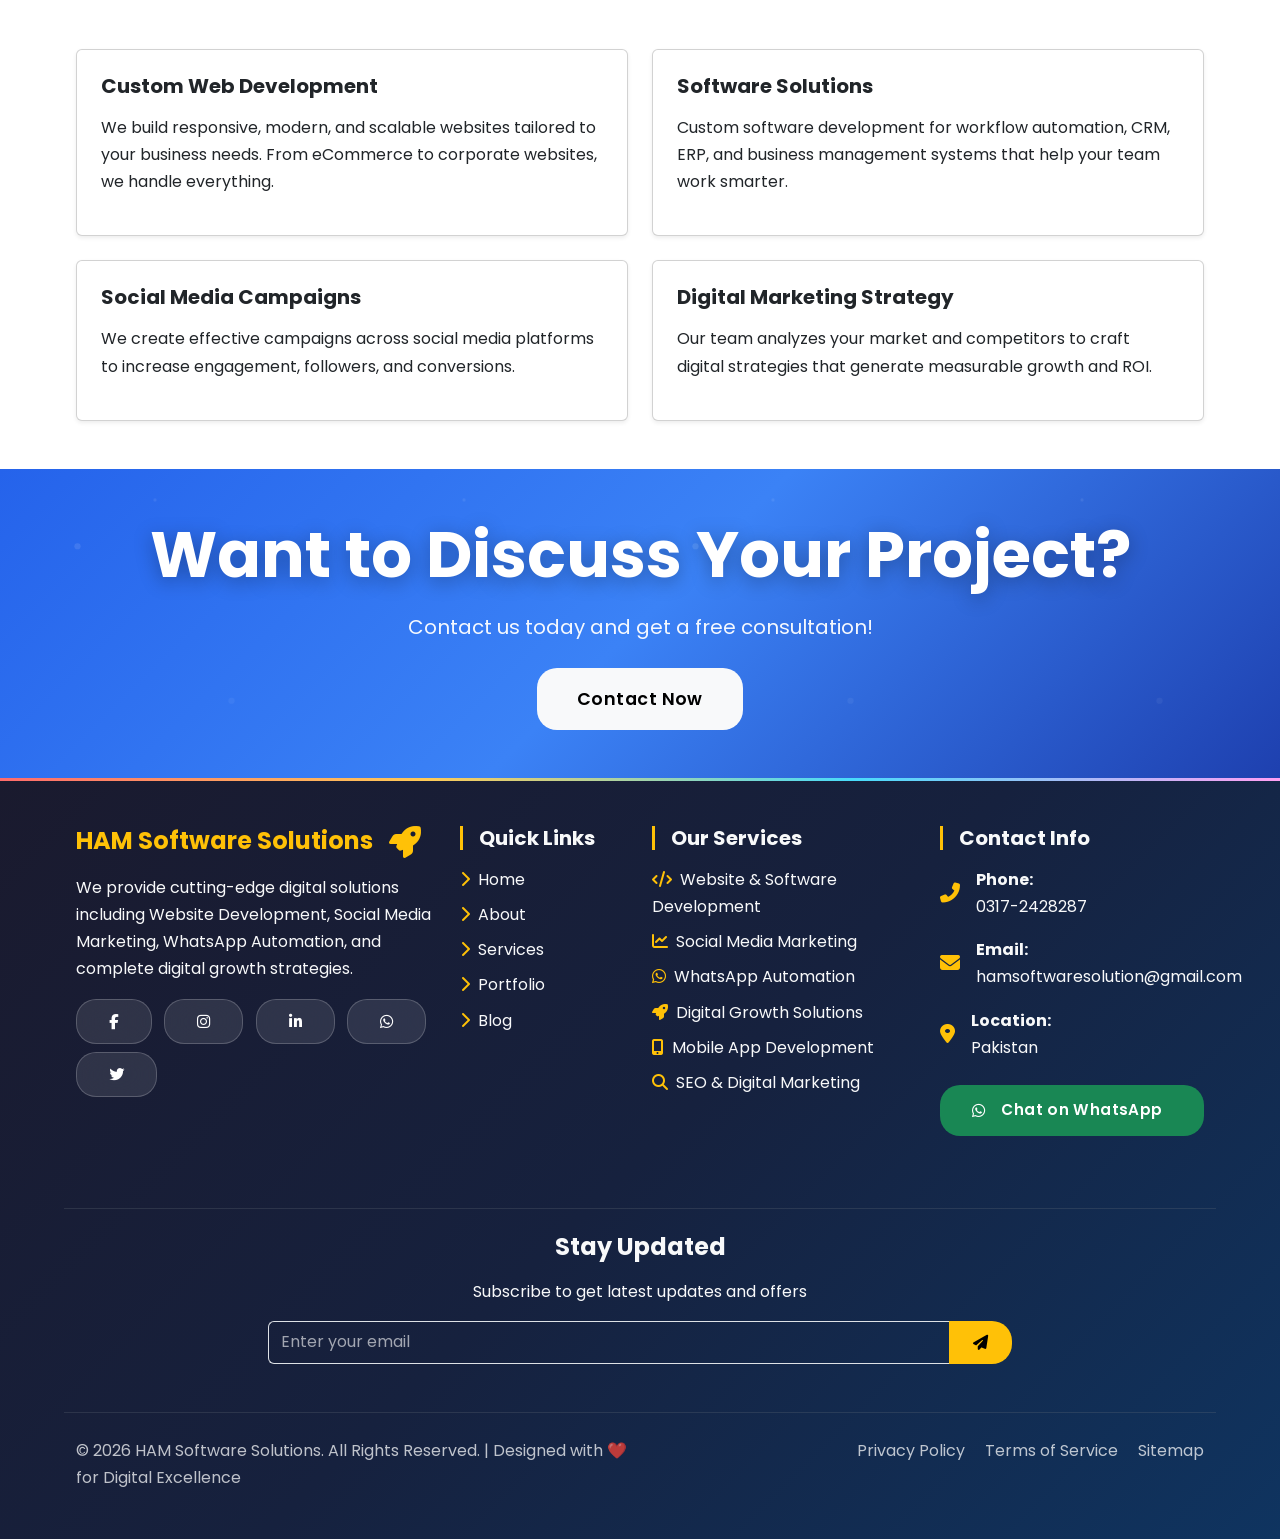
<file: services.html>
<!DOCTYPE html>
<html lang="en">
<head>

  <!-- ================= BASIC SEO ================= -->
  <meta charset="UTF-8">
  <meta name="viewport" content="width=device-width, initial-scale=1.0">

  <title>Our Services | Web Development & Digital Marketing in Pakistan</title>

  <meta name="description"
        content="Explore professional services by HAM Software Solutions including website development, software solutions, digital marketing, and WhatsApp automation in Pakistan.">

  <meta name="keywords"
        content="web development services Pakistan, software development company Pakistan, digital marketing services Pakistan, WhatsApp automation Pakistan">

  <meta name="author" content="HAM Software Solutions">

  <!-- Canonical -->
  <link rel="canonical" href="https://www.hamsoftwaresolutions.com/services.html">

  <!-- ================= OPEN GRAPH ================= -->
  <meta property="og:title" content="Our Services | HAM Software Solutions">
  <meta property="og:description" content="Professional digital services helping businesses grow online in Pakistan.">
  <meta property="og:type" content="website">
  <meta property="og:url" content="https://www.hamsoftwaresolutions.com/services.html">
  <meta property="og:image" content="https://www.hamsoftwaresolutions.com/assets/image/logo.png">

  <!-- Bootstrap -->
  <link href="https://cdn.jsdelivr.net/npm/bootstrap@5.3.2/dist/css/bootstrap.min.css" rel="stylesheet">

  <link rel="stylesheet" href="https://cdnjs.cloudflare.com/ajax/libs/font-awesome/6.4.0/css/all.min.css">

  <!-- Google Font -->
  <link href="https://fonts.googleapis.com/css2?family=Poppins:wght@300;400;600;700&display=swap" rel="stylesheet">

  <link rel="icon" href="assets/image/logo.png" type="image/png">

  <!-- Custom CSS -->
  <link rel="stylesheet" href="assets/css/style.css">

</head>
<body>

 <nav class="pro-navbar">
  <div class="pro-container">
    <!-- Logo -->
    <a class="pro-logo" href="index.html">
      <img src="assets/image/logo.png" alt="HAM Software Solutions" class="pro-logo-img">
      <span class="pro-logo-text">HAM Software Solutions</span>
    </a>

    <!-- Mobile Toggle -->
    <button class="pro-toggle" type="button" aria-label="Toggle navigation">
      <span class="pro-toggle-line"></span>
      <span class="pro-toggle-line"></span>
      <span class="pro-toggle-line"></span>
    </button>

    <!-- Navigation Menu -->
    <div class="pro-nav-menu">
      <ul class="pro-nav-list">
        <li class="pro-nav-item">
          <a class="pro-nav-link pro-active" href="index.html">Home</a>
        </li>
        <li class="pro-nav-item">
          <a class="pro-nav-link" href="about.html">About</a>
        </li>
        <li class="pro-nav-item">
          <a class="pro-nav-link" href="services.html">Services</a>
        </li>
        <li class="pro-nav-item">
          <a class="pro-nav-link" href="portfolio.html">Portfolio</a>
        </li>
        <li class="pro-nav-item">
          <a class="pro-nav-link" href="contact.html">Contact</a>
        </li>
        <li class="pro-nav-cta">
          <a href="https://wa.me/923172428287" target="_blank" class="pro-whatsapp-btn">
            <svg class="pro-whatsapp-icon" viewBox="0 0 24 24" fill="currentColor">
              <path d="M17.472 14.382c-.297-.149-1.758-.867-2.03-.967-.273-.099-.471-.148-.67.15-.197.297-.767.966-.94 1.164-.173.199-.347.223-.644.075-.297-.15-1.255-.463-2.39-1.475-.883-.788-1.48-1.761-1.653-2.059-.173-.297-.018-.458.13-.606.134-.133.298-.347.446-.52.149-.174.198-.298.298-.497.099-.198.05-.371-.025-.52-.075-.149-.669-1.612-.916-2.207-.242-.579-.487-.5-.669-.51-.173-.008-.371-.01-.57-.01-.198 0-.52.074-.792.372-.272.297-1.04 1.016-1.04 2.479 0 1.462 1.065 2.875 1.213 3.074.149.198 2.096 3.2 5.077 4.487.709.306 1.262.489 1.694.625.712.227 1.36.195 1.871.118.571-.085 1.758-.719 2.006-1.413.248-.694.248-1.289.173-1.413-.074-.124-.272-.198-.57-.347m-5.421 7.403h-.004a9.87 9.87 0 01-5.031-1.378l-.361-.214-3.741.982.998-3.648-.235-.374a9.86 9.86 0 01-1.51-5.26c.001-5.45 4.436-9.884 9.888-9.884 2.64 0 5.122 1.03 6.988 2.898a9.825 9.825 0 012.893 6.994c-.003 5.45-4.437 9.884-9.885 9.884m8.413-18.297A11.815 11.815 0 0012.05 0C5.495 0 .16 5.335.157 11.892c0 2.096.547 4.142 1.588 5.945L.057 24l6.305-1.654a11.882 11.882 0 005.683 1.448h.005c6.554 0 11.89-5.335 11.893-11.893A11.821 11.821 0 0020.885 3.488"/>
            </svg>
            <span>WhatsApp</span>
          </a>
        </li>
      </ul>
    </div>
  </div>
</nav>


<style>

/* ========================================
   Professional Navbar Styles - FIXED
======================================== */
.pro-navbar {
  background: rgba(255, 255, 255, 0.98);
  backdrop-filter: blur(20px);
  box-shadow: 0 8px 32px rgba(0, 0, 0, 0.08);
  border-bottom: 1px solid rgba(255, 255, 255, 0.2);
  position: fixed; /* CHANGED: sticky se fixed */
  top: 0;
  left: 0;
  right: 0;
  z-index: 9999; /* INCREASED z-index */
  padding: 1rem 0;
  transition: all 0.3s cubic-bezier(0.4, 0, 0.2, 1);
}

.pro-navbar.scrolled {
  padding: 0.75rem 0;
  background: rgba(255, 255, 255, 0.95);
  box-shadow: 0 4px 20px rgba(0, 0, 0, 0.12);
}

.pro-container {
  max-width: 1200px;
  margin: 0 auto;
  padding: 0 2rem;
  display: flex;
  align-items: center;
  justify-content: space-between;
  height: 70px;
}

.pro-logo {
  display: flex;
  align-items: center;
  text-decoration: none;
  gap: 0.75rem;
  transition: transform 0.3s ease;
}

.pro-logo:hover {
  transform: translateY(-2px);
}

.pro-logo-img {
  height: 50px;
  width: auto;
  object-fit: contain;
  transition: transform 0.3s ease;
}

.pro-logo-text {
  font-size: 1.5rem;
  font-weight: 800;
  background: linear-gradient(135deg, #0d6efd 0%, #6610f2 100%);
  -webkit-background-clip: text;
  -webkit-text-fill-color: transparent;
  background-clip: text;
  letter-spacing: -0.025em;
}

/* Mobile Toggle Button - FIXED */
.pro-toggle {
  display: none;
  flex-direction: column;
  background: none;
  border: none;
  padding: 0.5rem;
  cursor: pointer;
  gap: 4px;
  z-index: 10000; /* HIGHEST z-index */
}

.pro-toggle-line {
  width: 25px;
  height: 3px;
  background: #333;
  border-radius: 3px;
  transition: all 0.3s ease;
  transform-origin: center;
}

.pro-toggle.active .pro-toggle-line:nth-child(1) {
  transform: rotate(45deg) translate(5px, 5px);
}

.pro-toggle.active .pro-toggle-line:nth-child(2) {
  opacity: 0;
}

.pro-toggle.active .pro-toggle-line:nth-child(3) {
  transform: rotate(-45deg) translate(7px, -6px);
}

/* Navigation Menu - FIXED */
.pro-nav-menu {
  display: flex;
}

.pro-nav-list {
  display: flex;
  list-style: none;
  margin: 0;
  padding: 0;
  align-items: center;
  gap: 0.25rem;
}

.pro-nav-item {
  margin: 0 0.125rem;
}

.pro-nav-link {
  display: block;
  padding: 0.75rem 1.25rem;
  color: #495057;
  text-decoration: none;
  font-weight: 500;
  font-size: 0.95rem;
  border-radius: 50px;
  position: relative;
  transition: all 0.3s cubic-bezier(0.4, 0, 0.2, 1);
  letter-spacing: 0.025em;
}

.pro-nav-link:hover,
.pro-nav-link.pro-active {
  color: #0d6efd;
  background: rgba(13, 110, 253, 0.08);
  transform: translateY(-2px);
  box-shadow: 0 8px 25px rgba(13, 110, 253, 0.15);
}

.pro-nav-link::after {
  content: '';
  position: absolute;
  bottom: 0;
  left: 50%;
  width: 0;
  height: 3px;
  background: linear-gradient(90deg, #0d6efd, #6610f2);
  border-radius: 2px;
  transition: all 0.3s ease;
  transform: translateX(-50%);
}

.pro-nav-link:hover::after,
.pro-nav-link.pro-active::after {
  width: 70%;
}

/* WhatsApp CTA Button */
.pro-nav-cta {
  margin-left: 1.5rem;
}

.pro-whatsapp-btn {
  display: flex;
  align-items: center;
  gap: 0.75rem;
  padding: 0.875rem 1.75rem;
  background: linear-gradient(135deg, #25D366 0%, #128C7E 100%);
  color: white !important;
  text-decoration: none;
  font-weight: 600;
  font-size: 0.95rem;
  border-radius: 50px;
  box-shadow: 0 8px 25px rgba(37, 211, 102, 0.4);
  transition: all 0.3s cubic-bezier(0.4, 0, 0.2, 1);
  position: relative;
  overflow: hidden;
}

.pro-whatsapp-btn::before {
  content: '';
  position: absolute;
  top: 0;
  left: -100%;
  width: 100%;
  height: 100%;
  background: linear-gradient(90deg, transparent, rgba(255,255,255,0.3), transparent);
  transition: left 0.6s;
}

.pro-whatsapp-btn:hover::before {
  left: 100%;
}

.pro-whatsapp-btn:hover {
  transform: translateY(-3px);
  box-shadow: 0 15px 35px rgba(37, 211, 102, 0.5);
  background: linear-gradient(135deg, #25D366 0%, #20BA5A 100%);
}

.pro-whatsapp-icon {
  width: 24px;
  height: 24px;
  flex-shrink: 0;
}

/* RESPONSIVE DESIGN - FIXED */
@media (max-width: 991px) {
  .pro-toggle {
    display: flex !important; /* FORCE display */
  }
  
  .pro-nav-menu {
    position: fixed; /* CHANGED: important for mobile */
    top: 0;
    right: -100%; /* HIDDEN by default */
    width: 80%; /* RESPONSIVE width */
    max-width: 350px;
    height: 100vh;
    background: rgba(255, 255, 255, 0.98);
    backdrop-filter: blur(20px);
    flex-direction: column;
    align-items: center;
    justify-content: center;
    transition: right 0.4s cubic-bezier(0.4, 0, 0.2, 1);
    padding: 2rem 0;
    box-shadow: -10px 0 50px rgba(0, 0, 0, 0.2);
    z-index: 9998;
  }
  
  .pro-nav-menu.active {
    right: 0 !important; /* FORCE show */
  }
  
  .pro-nav-list {
    flex-direction: column;
    gap: 1.5rem;
    width: 100%;
    max-width: 280px;
  }
  
  .pro-nav-item {
    width: 100%;
    margin: 0;
  }
  
  .pro-nav-link {
    padding: 1rem 2rem;
    text-align: center;
    font-size: 1.1rem;
  }
  
  .pro-nav-cta {
    margin-left: 0;
    margin-top: 2rem;
    width: 100%;
  }
  
  .pro-whatsapp-btn {
    justify-content: center;
    padding: 1.25rem 2rem;
    font-size: 1.1rem;
  }
  
  .pro-container {
    padding: 0 1.5rem;
  }
  
  /* Body padding for fixed navbar */
  body {
    padding-top: 70px;
  }
}

@media (max-width: 576px) {
  .pro-logo-img {
    height: 40px;
  }
  
  .pro-logo-text {
    font-size: 1.25rem;
  }
  
  .pro-container {
    height: 60px;
    padding: 0 1rem;
  }
  
  body {
    padding-top: 60px;
  }
  
  .pro-nav-menu {
    width: 90%;
    max-width: 300px;
  }
}

</style>


<script>

// Navbar Scroll Effect & Mobile Menu - FIXED
document.addEventListener('DOMContentLoaded', function() {
  const navbar = document.querySelector('.pro-navbar');
  const toggle = document.querySelector('.pro-toggle');
  const navMenu = document.querySelector('.pro-nav-menu');
  
  // Scroll effect
  window.addEventListener('scroll', () => {
    if (window.scrollY > 50) {
      navbar.classList.add('scrolled');
    } else {
      navbar.classList.remove('scrolled');
    }
  });
  
  // Mobile menu toggle - FIXED
  toggle.addEventListener('click', (e) => {
    e.stopPropagation(); // Prevent event bubbling
    toggle.classList.toggle('active');
    navMenu.classList.toggle('active');
    
    // Body scroll lock
    if (navMenu.classList.contains('active')) {
      document.body.style.overflow = 'hidden';
    } else {
      document.body.style.overflow = '';
    }
  });
  
  // Close menu on link click (mobile)
  document.querySelectorAll('.pro-nav-link, .pro-whatsapp-btn').forEach(link => {
    link.addEventListener('click', () => {
      toggle.classList.remove('active');
      navMenu.classList.remove('active');
      document.body.style.overflow = '';
    });
  });
  
  // Close menu on outside click - FIXED
  document.addEventListener('click', (e) => {
    if (!navbar.contains(e.target) && navMenu.classList.contains('active')) {
      toggle.classList.remove('active');
      navMenu.classList.remove('active');
      document.body.style.overflow = '';
    }
  });
});

</script>


  <style>
/* ===== HERO SECTION - ULTIMATE VERSION ===== */
.hero {
  position: relative;
  min-height: 100vh;
  display: flex;
  align-items: center;
  justify-content: center;
  overflow: hidden;
  text-align: center;
  color: #fff;
  isolation: isolate;
}

/* ===== ADVANCED BACKGROUND WITH PARALLAX ===== */
.hero-bg {
  position: absolute;
  inset: 0;
  background: 
    linear-gradient(45deg, rgba(255,107,107,0.1) 0%, transparent 50%),
    url('assets/image/services.png') no-repeat center center/cover;
  transform: scale(1.15) translateZ(0);
  filter: brightness(0.45) contrast(1.1) saturate(1.2);
  z-index: 1;
  will-change: transform;
  animation: parallaxFloat 20s ease-in-out infinite;
}

/* ===== MULTI-LAYER DYNAMIC OVERLAY ===== */
.hero-overlay {
  position: absolute;
  inset: 0;
  background: 
    radial-gradient(circle at 20% 80%, rgba(255,107,107,0.15) 0%, transparent 50%),
    radial-gradient(circle at 80% 20%, rgba(120,119,198,0.15) 0%, transparent 50%),
    linear-gradient(135deg,
      rgba(0,0,0,0.75) 0%,
      rgba(0,0,0,0.45) 40%,
      rgba(0,0,0,0.65) 70%,
      rgba(0,0,0,0.85) 100%
    );
  backdrop-filter: blur(12px) saturate(120%);
  -webkit-backdrop-filter: blur(12px) saturate(120%);
  z-index: 2;
  animation: overlayPulse 8s ease-in-out infinite;
}

/* ===== FLOATING PARTICLES EFFECT ===== */
.hero-particles {
  position: absolute;
  inset: 0;
  z-index: 1.5;
  pointer-events: none;
  overflow: hidden;
}

.particle {
  position: absolute;
  background: radial-gradient(circle, rgba(255,255,255,0.8) 0%, transparent 70%);
  border-radius: 50%;
  animation: float 15s linear infinite;
}

.particle:nth-child(1) { width: 4px; height: 4px; left: 10%; animation-delay: 0s; }
.particle:nth-child(2) { width: 6px; height: 6px; left: 20%; animation-delay: 2s; }
.particle:nth-child(3) { width: 3px; height: 3px; left: 80%; animation-delay: 4s; }
.particle:nth-child(4) { width: 5px; height: 5px; left: 90%; animation-delay: 6s; }
.particle:nth-child(5) { width: 4px; height: 4px; left: 50%; animation-delay: 8s; }

@keyframes float {
  0% { transform: translateY(100vh) rotate(0deg); opacity: 0; }
  10% { opacity: 1; }
  90% { opacity: 1; }
  100% { transform: translateY(-100px) rotate(360deg); opacity: 0; }
}

/* ===== ENHANCED CONTENT ===== */
.hero-content {
  position: relative;
  z-index: 3;
  max-width: 900px;
  padding: 2rem;
  animation: fadeUpAdvanced 1.5s cubic-bezier(0.25, 0.46, 0.45, 0.94);
  backdrop-filter: blur(20px);
  background: rgba(255, 255, 255, 0.05);
  border: 1px solid rgba(255, 255, 255, 0.1);
  border-radius: 24px;
  box-shadow: 
    0 25px 50px -12px rgba(0, 0, 0, 0.5),
    0 0 0 1px rgba(255, 255, 255, 0.05);
}

/* ===== GLITCH TITLE EFFECT ===== */
.hero-title {
  font-size: clamp(2.5rem, 5vw, 4rem);
  font-weight: 900;
  line-height: 1.1;
  letter-spacing: -0.02em;
  background: linear-gradient(135deg, #fff 0%, #f8f9ff 50%, #ff6b6b 100%);
  background-clip: text;
  -webkit-background-clip: text;
  -webkit-text-fill-color: transparent;
  position: relative;
  margin-bottom: 1rem;
}

.hero-title::before {
  content: attr(data-text);
  position: absolute;
  top: 0;
  left: 0;
  width: 100%;
  height: 100%;
  background: linear-gradient(135deg, #ff6b6b, #4ecdc4);
  background-clip: text;
  -webkit-background-clip: text;
  -webkit-text-fill-color: transparent;
  opacity: 0.3;
  animation: glitch 3s infinite;
  z-index: -1;
}

@keyframes glitch {
  0%, 100% { transform: translate(0); }
  20% { transform: translate(-2px, 2px); }
  40% { transform: translate(-2px, -2px); }
  60% { transform: translate(2px, 2px); }
  80% { transform: translate(2px, -2px); }
}

/* ===== ADVANCED SUBTITLE ===== */
.hero-subtitle {
  font-size: clamp(1rem, 2.5vw, 1.3rem);
  margin: 1.5rem 0 2rem;
  color: rgba(255, 255, 255, 0.9);
  font-weight: 400;
  letter-spacing: 0.5px;
  position: relative;
}

.hero-subtitle::after {
  content: '';
  position: absolute;
  bottom: -8px;
  left: 50%;
  transform: translateX(-50%);
  width: 60px;
  height: 3px;
  background: linear-gradient(90deg, transparent, #ff6b6b, transparent);
  border-radius: 2px;
}

/* ===== ULTIMATE BUTTONS ===== */
.hero-buttons {
  margin-top: 2.5rem;
  display: flex;
  justify-content: center;
  gap: 1.5rem;
  flex-wrap: wrap;
}

.hero-buttons .btn {
  padding: 1rem 2.5rem;
  border-radius: 50px;
  font-weight: 700;
  font-size: 1rem;
  letter-spacing: 0.5px;
  position: relative;
  overflow: hidden;
  transition: all 0.4s cubic-bezier(0.4, 0, 0.2, 1);
  backdrop-filter: blur(10px);
  border: 2px solid transparent;
}

.hero-buttons .btn::before {
  content: '';
  position: absolute;
  inset: 0;
  background: linear-gradient(45deg, transparent 30%, rgba(255,255,255,0.2) 50%, transparent 70%);
  transform: translateX(-100%);
  transition: transform 0.6s;
}

.hero-buttons .btn:hover::before {
  transform: translateX(100%);
}

.btn-primary {
  background: linear-gradient(135deg, #ff6b6b, #ff8e8e);
  color: white;
  box-shadow: 0 8px 32px rgba(255, 107, 107, 0.4);
}

.btn-primary:hover {
  transform: translateY(-4px) scale(1.05);
  box-shadow: 0 20px 40px rgba(255, 107, 107, 0.6);
  background: linear-gradient(135deg, #ff5252, #ff6b6b);
}

.btn-outline-light {
  background: rgba(255, 255, 255, 0.1);
  color: white;
  border: 2px solid rgba(255, 255, 255, 0.3);
  backdrop-filter: blur(20px);
}

.btn-outline-light:hover {
  background: rgba(255, 255, 255, 0.95);
  color: #333;
  transform: translateY(-4px) scale(1.05);
  box-shadow: 0 20px 40px rgba(255, 255, 255, 0.3);
}

/* ===== ADVANCED ANIMATIONS ===== */
@keyframes fadeUpAdvanced {
  0% {
    opacity: 0;
    transform: translateY(60px) scale(0.95);
  }
  50% {
    opacity: 0.5;
    transform: translateY(20px) scale(0.98);
  }
  100% {
    opacity: 1;
    transform: translateY(0) scale(1);
  }
}

@keyframes parallaxFloat {
  0%, 100% { transform: scale(1.15) translateY(0px); }
  50% { transform: scale(1.15) translateY(-10px); }
}

@keyframes overlayPulse {
  0%, 100% { opacity: 1; }
  50% { opacity: 0.95; }
}

/* ===== SCROLL INDICATOR ===== */
.scroll-indicator {
  position: absolute;
  bottom: 30px;
  left: 50%;
  transform: translateX(-50%);
  width: 2px;
  height: 50px;
  background: linear-gradient(to bottom, transparent, #ff6b6b, transparent);
  animation: scrollBounce 2s infinite;
  z-index: 3;
}

@keyframes scrollBounce {
  0%, 20%, 50%, 80%, 100% { transform: translateX(-50%) translateY(0); }
  40% { transform: translateX(-50%) translateY(-10px); }
  60% { transform: translateX(-50%) translateY(-5px); }
}

/* ===== RESPONSIVE PERFECTION ===== */
@media (max-width: 1200px) {
  .hero-content { max-width: 700px; }
}

@media (max-width: 992px) {
  .hero-title { font-size: 2.8rem; }
  .hero-content { margin: 0 1rem; }
}

@media (max-width: 768px) {
  .hero-title { font-size: 2.3rem; }
  .hero-buttons { gap: 1rem; }
}

@media (max-width: 576px) {
  .hero {
    min-height: 90vh;
    padding: 80px 1rem;
  }
  
  .hero-title { 
    font-size: 2rem; 
    line-height: 1.3;
  }
  
  .hero-buttons {
    flex-direction: column;
    width: 100%;
  }
  
  .hero-buttons .btn {
    width: 100%;
    padding: 1.2rem;
  }
  
  .scroll-indicator {
    bottom: 20px;
  }
}

@media (max-width: 400px) {
  .hero-content {
    padding: 1.5rem;
    border-radius: 20px;
  }
}

/* ===== PERFORMANCE OPTIMIZATIONS ===== */
@media (prefers-reduced-motion: reduce) {
  *, *::before, *::after {
    animation-duration: 0.01ms !important;
    animation-iteration-count: 1 !important;
    transition-duration: 0.01ms !important;
  }
}

/* ===== HIGH-END GPU ACCELERATION ===== */
.hero-bg,
.hero-content,
.hero-buttons .btn {
  will-change: transform;
  transform: translateZ(0);
  backface-visibility: hidden;
}
</style>

</head>



<!-- ===== HERO SECTION ===== -->
<section class="hero d-flex align-items-center text-center text-white">

  <!-- Background -->
  <div class="hero-bg"></div>

  <!-- Overlay -->
  <div class="hero-overlay"></div>

  <!-- Content -->
  <div class="container hero-content">
    <h1 class="fw-bold mb-3">Our Services</h1>
    <p class="mb-4">
Providing smart digital solutions to help your business grow.    </p>
 
  </div>

</section>


 

  <!-- ===== SERVICES CARDS ===== -->
  <section class="services py-5 bg-light">
    <div class="container">
      <h2 class="text-center mb-5 fw-bold">What We Offer</h2>
      <div class="row g-4">
        <div class="col-md-6 col-lg-3">
          <div class="service-card text-center p-4 h-100 shadow-sm bg-white rounded">
            <div class="icon mb-3">
              <img src="assets/image/pngtree-web-development-illustration-modern-can-be-used-for-landing-pages-web-png-image_1496223-removebg-preview.png" alt="Web Dev" height="150">
            </div>
            <h5 class="fw-bold mb-2">Website & Software Development</h5>
            <p>Modern, fast, responsive websites & custom software solutions for your business.</p>
          </div>
        </div>
        <div class="col-md-6 col-lg-3">
          <div class="service-card text-center p-4 h-100 shadow-sm bg-white rounded">
            <div class="icon mb-3">
              <img src="assets/image/social-media-instagram-facebook-marketing-704081694687672lhrblenquc-removebg-preview.png" alt="Social Media" height="150">
            </div>
            <h5 class="fw-bold mb-2">Social Media Marketing</h5>
            <p>Promote your brand across Facebook, Instagram, and Google to reach more customers.</p>
          </div>
        </div>
        <div class="col-md-6 col-lg-3">
          <div class="service-card text-center p-4 h-100 shadow-sm bg-white rounded">
            <div class="icon mb-3">
              <img src="assets/image/images-removebg-preview.png" alt="WhatsApp" height="150">
            </div>
            <h5 class="fw-bold mb-2">WhatsApp Automation</h5>
            <p>Automate your customer support, sales, and notifications using WhatsApp bots.</p>
          </div>
        </div>
        <div class="col-md-6 col-lg-3">
          <div class="service-card text-center p-4 h-100 shadow-sm bg-white rounded">
            <div class="icon mb-3">
              <img src="assets/image/pngtree-isometric-digital-marketing-growth-and-engagement-illustration-png-image_16258912-removebg-preview.png" alt="Digital Growth" height="150">
            </div>
            <h5 class="fw-bold mb-2">Digital Growth Solutions</h5>
            <p>Comprehensive strategies to boost online presence, engagement, and sales.</p>
          </div>
        </div>
      </div>
    </div>
  </section>

  <!-- ===== DETAILED SERVICES ===== -->
  <section class="py-5">
    <div class="container">
      <h2 class="text-center mb-5 fw-bold">Detailed Services</h2>
      <div class="row g-4">
        <div class="col-md-6">
          <div class="card p-4 shadow-sm h-100">
            <h5 class="fw-bold mb-3">Custom Web Development</h5>
            <p>We build responsive, modern, and scalable websites tailored to your business needs. From eCommerce to corporate websites, we handle everything.</p>
          </div>
        </div>
        <div class="col-md-6">
          <div class="card p-4 shadow-sm h-100">
            <h5 class="fw-bold mb-3">Software Solutions</h5>
            <p>Custom software development for workflow automation, CRM, ERP, and business management systems that help your team work smarter.</p>
          </div>
        </div>
        <div class="col-md-6">
          <div class="card p-4 shadow-sm h-100">
            <h5 class="fw-bold mb-3">Social Media Campaigns</h5>
            <p>We create effective campaigns across social media platforms to increase engagement, followers, and conversions.</p>
          </div>
        </div>
        <div class="col-md-6">
          <div class="card p-4 shadow-sm h-100">
            <h5 class="fw-bold mb-3">Digital Marketing Strategy</h5>
            <p>Our team analyzes your market and competitors to craft digital strategies that generate measurable growth and ROI.</p>
          </div>
        </div>
      </div>
    </div>
  </section>

  <!-- ===== CTA ===== -->
  <section class="cta py-5 bg-primary text-white text-center">
    <div class="container">
      <h2 class="fw-bold mb-3">Want to Discuss Your Project?</h2>
      <p class="mb-4 fs-5">Contact us today and get a free consultation!</p>
      <a href="contact.html" class="btn btn-light btn-lg">Contact Now</a>
    </div>
  </section>

  <!-- ===== FOOTER ===== -->
  <!-- <footer class="site-footer bg-dark text-light py-5">
    <div class="container">
      <div class="row">
        <div class="col-md-3 mb-4">
          <h5 class="fw-bold">HAM Software Solutions</h5>
          <p>We provide smart digital solutions including Website Development, Social Media Marketing, WhatsApp Automation, and complete digital growth strategies.</p>
        </div>
        <div class="col-md-3 mb-4">
          <h5 class="fw-bold">Quick Links</h5>
          <ul class="list-unstyled">
            <li><a href="index.html" class="text-light text-decoration-none">Home</a></li>
            <li><a href="about.html" class="text-light text-decoration-none">About</a></li>
            <li><a href="services.html" class="text-light text-decoration-none">Services</a></li>
            <li><a href="portfolio.html" class="text-light text-decoration-none">Portfolio</a></li>
            <li><a href="contact.html" class="text-light text-decoration-none">Contact</a></li>
          </ul>
        </div>
        <div class="col-md-3 mb-4">
          <h5 class="fw-bold">Our Services</h5>
          <ul class="list-unstyled">
            <li>Website & Software Development</li>
            <li>Social Media Marketing</li>
            <li>WhatsApp Automation</li>
            <li>Digital Growth Solutions</li>
          </ul>
        </div>
        <div class="col-md-3 mb-4">
          <h5 class="fw-bold">Contact Us</h5>
          <p>📞 0317-2428287</p>
          <p>📧 hamsoftwaresolution@</p>
          <p>📍 Pakistan</p>
        </div>
      </div>
      <div class="text-center mt-3 border-top pt-3">
        © <span id="year"></span> HAM Software Solutions. All Rights Reserved.
      </div>
    </div>
  </footer> -->


  <!-- ===== FOOTER ===== -->
<footer class="site-footer bg-dark text-light py-5" style="background: linear-gradient(135deg, #1a1a2e 0%, #16213e 50%, #0f3460 100%) !important;">
  <div class="container">
    <!-- Main Footer Content -->
    <div class="row g-4">
      <!-- Company Info -->
      <div class="col-lg-4 col-md-6 mb-4">
        <div class="d-flex align-items-center mb-3">
          <h4 class="fw-bold text-warning mb-0 me-3">HAM Software Solutions</h4>
          <i class="fas fa-rocket fa-2x text-warning"></i>
        </div>
        <p class="opacity-90">We provide cutting-edge digital solutions including Website Development, Social Media Marketing, WhatsApp Automation, and complete digital growth strategies.</p>
        
        <!-- Social Media Icons -->
        <div class="social-links mt-3">
          <a href="#" class="btn btn-outline-light btn-sm me-2 mb-2" title="Facebook">
            <i class="fab fa-facebook-f"></i>
          </a>
          <a href="#" class="btn btn-outline-light btn-sm me-2 mb-2" title="Instagram">
            <i class="fab fa-instagram"></i>
          </a>
          <a href="#" class="btn btn-outline-light btn-sm me-2 mb-2" title="LinkedIn">
            <i class="fab fa-linkedin-in"></i>
          </a>
          <a href="#" class="btn btn-outline-light btn-sm me-2 mb-2" title="WhatsApp">
            <i class="fab fa-whatsapp"></i>
          </a>
          <a href="#" class="btn btn-outline-light btn-sm mb-2" title="Twitter">
            <i class="fab fa-twitter"></i>
          </a>
        </div>
      </div>

      <!-- Quick Links -->
      <div class="col-lg-2 col-md-6 mb-4">
        <h5 class="fw-bold border-start border-warning border-3 ps-3 mb-3">Quick Links</h5>
        <ul class="list-unstyled">
          <li class="mb-2"><a href="index.html" class="text-light text-decoration-none hover-link"><i class="fas fa-chevron-right me-2 text-warning"></i>Home</a></li>
          <li class="mb-2"><a href="about.html" class="text-light text-decoration-none hover-link"><i class="fas fa-chevron-right me-2 text-warning"></i>About</a></li>
          <li class="mb-2"><a href="services.html" class="text-light text-decoration-none hover-link"><i class="fas fa-chevron-right me-2 text-warning"></i>Services</a></li>
          <li class="mb-2"><a href="portfolio.html" class="text-light text-decoration-none hover-link"><i class="fas fa-chevron-right me-2 text-warning"></i>Portfolio</a></li>
          <li class="mb-2"><a href="blog.html" class="text-light text-decoration-none hover-link"><i class="fas fa-chevron-right me-2 text-warning"></i>Blog</a></li>
        </ul>
      </div>

      <!-- Services -->
      <div class="col-lg-3 col-md-6 mb-4">
        <h5 class="fw-bold border-start border-warning border-3 ps-3 mb-3">Our Services</h5>
        <ul class="list-unstyled">
          <li class="mb-2"><i class="fas fa-code me-2 text-warning"></i>Website & Software Development</li>
          <li class="mb-2"><i class="fas fa-chart-line me-2 text-warning"></i>Social Media Marketing</li>
          <li class="mb-2"><i class="fab fa-whatsapp me-2 text-warning"></i>WhatsApp Automation</li>
          <li class="mb-2"><i class="fas fa-rocket me-2 text-warning"></i>Digital Growth Solutions</li>
          <li class="mb-2"><i class="fas fa-mobile-alt me-2 text-warning"></i>Mobile App Development</li>
          <li class="mb-2"><i class="fas fa-search me-2 text-warning"></i>SEO & Digital Marketing</li>
        </ul>
      </div>

      <!-- Contact Info -->
      <div class="col-lg-3 col-md-6 mb-4">
        <h5 class="fw-bold border-start border-warning border-3 ps-3 mb-3">Contact Info</h5>
        <div class="contact-item mb-3">
          <div class="d-flex align-items-center">
            <i class="fas fa-phone-alt text-warning me-3 fs-5"></i>
            <div>
              <strong>Phone:</strong><br>
              <a href="tel:+923172428287" class="text-light">0317-2428287</a>
            </div>
          </div>
        </div>
        <div class="contact-item mb-3">
          <div class="d-flex align-items-center">
            <i class="fas fa-envelope text-warning me-3 fs-5"></i>
            <div>
              <strong>Email:</strong><br>
              <a href="mailto:hamsoftwaresolution@gmail.com" class="text-light">hamsoftwaresolution@gmail.com</a>
            </div>
          </div>
        </div>
        <div class="contact-item mb-3">
          <div class="d-flex align-items-center">
            <i class="fas fa-map-marker-alt text-warning me-3 fs-5"></i>
            <div>
              <strong>Location:</strong><br>
              <span class="text-light">Pakistan</span>
            </div>
          </div>
        </div>
        <!-- Quick WhatsApp Button -->
        <a href="https://wa.me/923172428287" class="btn btn-success btn-lg w-100 mt-2">
          <i class="fab fa-whatsapp me-2"></i>Chat on WhatsApp
        </a>
      </div>
    </div>

    <!-- Newsletter Signup -->
    <div class="row mt-5 pt-4 border-top border-secondary border-opacity-25">
      <div class="col-md-8 mx-auto text-center">
        <h4 class="fw-bold mb-3">Stay Updated</h4>
        <p class="mb-3 opacity-90">Subscribe to get latest updates and offers</p>
        <div class="input-group">
          <input type="email" class="form-control bg-transparent border-end-0 text-light" placeholder="Enter your email">
          <button class="btn btn-warning px-4"><i class="fas fa-paper-plane"></i></button>
        </div>
      </div>
    </div>

    <!-- Copyright & Bottom Links -->
    <div class="row mt-5 pt-4 border-top border-secondary border-opacity-25">
      <div class="col-md-6">
        <p class="mb-0 opacity-75">
          © <span id="year"></span> HAM Software Solutions. All Rights Reserved. 
          <span class="d-none d-md-inline">| Designed with ❤️ for Digital Excellence</span>
        </p>
      </div>
      <div class="col-md-6 text-md-end">
        <a href="#" class="text-light me-3 opacity-75 text-decoration-none hover-link">Privacy Policy</a>
        <a href="#" class="text-light me-3 opacity-75 text-decoration-none hover-link">Terms of Service</a>
        <a href="#" class="text-light opacity-75 text-decoration-none hover-link">Sitemap</a>
      </div>
    </div>
  </div>
</footer>

<!-- Back to Top Button -->
<button class="btn btn-warning btn-floating back-to-top rounded-circle shadow-lg" id="backToTop">
  <i class="fas fa-arrow-up"></i>
</button>

<style>
/* Footer Custom Styles */
.site-footer {
  position: relative;
  overflow: hidden;
}

.site-footer::before {
  content: '';
  position: absolute;
  top: 0;
  left: 0;
  right: 0;
  height: 3px;
  background: linear-gradient(90deg, #ff6b6b, #feca57, #48dbfb, #ff9ff3);
  animation: gradientShift 3s ease-in-out infinite;
}

@keyframes gradientShift {
  0%, 100% { transform: translateX(-100%); }
  50% { transform: translateX(100%); }
}

.hover-link {
  transition: all 0.3s ease;
  position: relative;
}

.hover-link:hover {
  color: #ffc107 !important;
  transform: translateX(10px);
}

.hover-link:hover::after {
  content: '';
  position: absolute;
  width: 100%;
  height: 2px;
  bottom: -5px;
  left: 0;
  background: #ffc107;
}

.social-links a {
  transition: all 0.3s ease;
  border: 1px solid rgba(255,255,255,0.2) !important;
}

.social-links a:hover {
  transform: translateY(-3px);
  box-shadow: 0 5px 15px rgba(255,193,7,0.4);
  border-color: #ffc107 !important;
  background: #ffc107 !important;
  color: #000 !important;
}

.contact-item {
  transition: all 0.3s ease;
}

.contact-item:hover {
  transform: translateX(5px);
  background: rgba(255,255,255,0.05);
  padding: 10px;
  border-radius: 8px;
}

.back-to-top {
  position: fixed;
  bottom: 30px;
  right: 30px;
  width: 50px;
  height: 50px;
  z-index: 1000;
  display: none;
  transition: all 0.3s ease;
}

.back-to-top:hover {
  transform: translateY(-5px);
  box-shadow: 0 10px 25px rgba(255,193,7,0.4) !important;
}

.input-group .form-control:focus {
  border-color: #ffc107 !important;
  box-shadow: 0 0 0 0.2rem rgba(255,193,7,0.25) !important;
  background: rgba(255,255,255,0.1) !important;
  color: #fff !important;
}

.input-group .form-control::placeholder {
  color: rgba(255,255,255,0.6) !important;
}
</style>

<script>
// Dynamic Year
document.getElementById('year').textContent = new Date().getFullYear();

// Back to Top Functionality
window.addEventListener('scroll', function() {
  const backToTop = document.getElementById('backToTop');
  if (window.pageYOffset > 300) {
    backToTop.style.display = 'block';
  } else {
    backToTop.style.display = 'none';
  }
});

document.getElementById('backToTop').addEventListener('click', function(e) {
  e.preventDefault();
  window.scrollTo({
    top: 0,
    behavior: 'smooth'
  });
});

// Newsletter Form (Demo)
document.querySelector('.input-group button').addEventListener('click', function() {
  const email = document.querySelector('.input-group input').value;
  if (email) {
    alert('Thank you for subscribing! 🎉');
    document.querySelector('.input-group input').value = '';
  }
});
</script>

  <!-- Bootstrap JS Bundle -->
  <script src="https://cdn.jsdelivr.net/npm/bootstrap@5.3.2/dist/js/bootstrap.bundle.min.js"></script>

  <script>
    document.getElementById("year").innerText = new Date().getFullYear();
  </script>

</body>
</html>
</file>
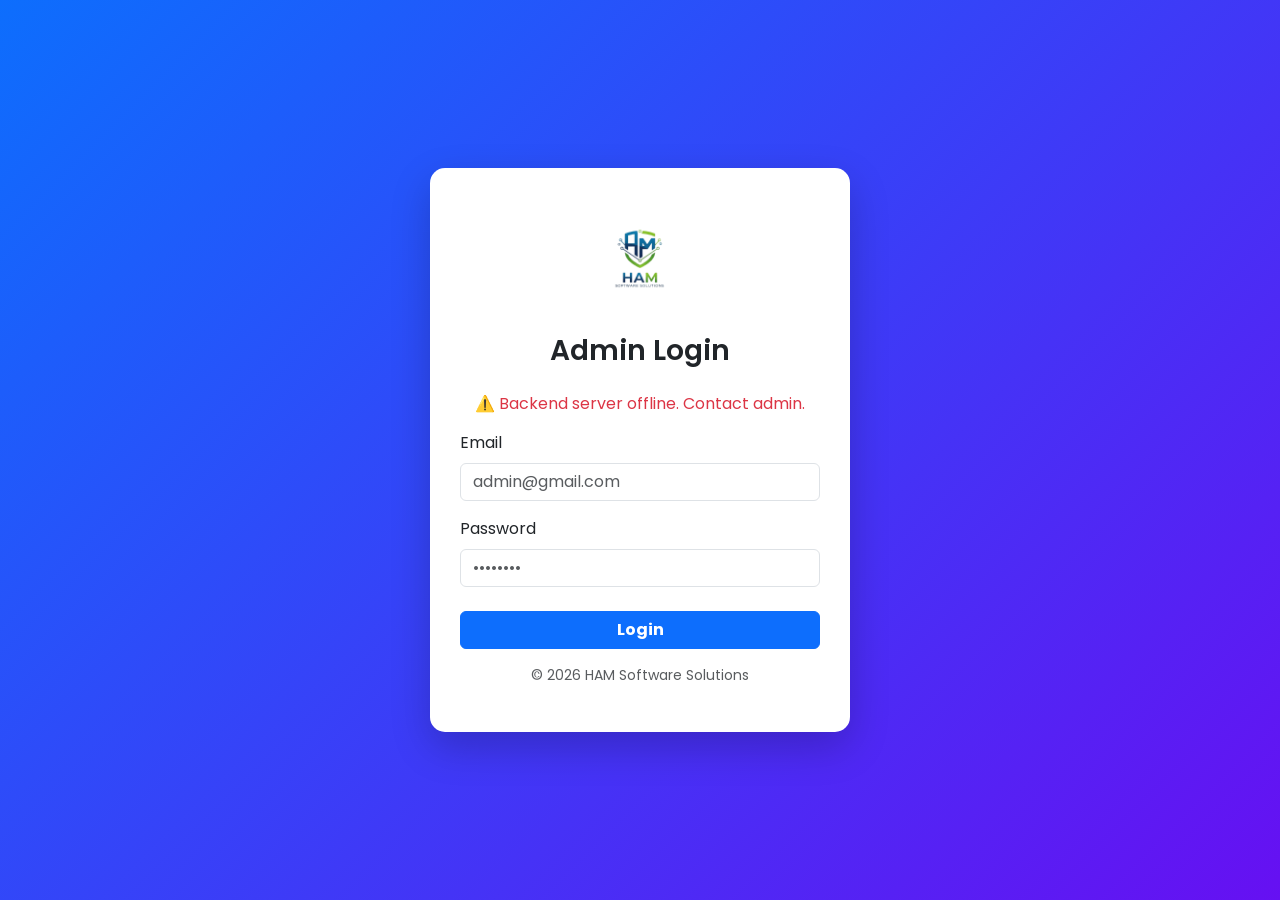
<file: admin/dashboard.html>
<!DOCTYPE html>
<html lang="en">
<head>
  <meta charset="UTF-8">
  <title>Admin Dashboard | HAM Software Solutions</title>
  <meta name="viewport" content="width=device-width, initial-scale=1.0">

  <!-- Bootstrap -->
  <link href="https://cdn.jsdelivr.net/npm/bootstrap@5.3.2/dist/css/bootstrap.min.css" rel="stylesheet">

  <!-- Google Font -->
  <link href="https://fonts.googleapis.com/css2?family=Poppins:wght@300;400;500;600;700&display=swap" rel="stylesheet">

  <!-- Icons -->
  <link href="https://cdn.jsdelivr.net/npm/bootstrap-icons/font/bootstrap-icons.css" rel="stylesheet">

  <!-- <link rel="icon" href="assets/image/logo.png" type="image/png"> -->


  <style>
    body {
      font-family: 'Poppins', sans-serif;
      background: #f4f6f9;
    }

    /* Sidebar */
    .sidebar {
      height: 100vh;
      background: linear-gradient(180deg, #0d6efd, #6610f2);
      color: #fff;
      padding: 1.5rem 1rem;
      position: fixed;
      width: 240px;
    }

    .sidebar h4 {
      font-weight: 600;
      margin-bottom: 2rem;
      text-align: center;
    }

    .sidebar a {
      display: block;
      padding: 0.7rem 1rem;
      color: #fff;
      text-decoration: none;
      border-radius: 8px;
      margin-bottom: 0.4rem;
      transition: 0.3s;
    }

    .sidebar a:hover,
    .sidebar a.active {
      background: rgba(255,255,255,0.2);
    }

    /* Main Content */
    .main {
      margin-left: 240px;
      padding: 2rem;
    }

    /* Top bar */
    .topbar {
      background: #fff;
      padding: 1rem 1.5rem;
      border-radius: 12px;
      box-shadow: 0 6px 15px rgba(0,0,0,0.05);
      display: flex;
      justify-content: space-between;
      align-items: center;
      margin-bottom: 2rem;
    }

    .logout-btn {
      background: #dc3545;
      border: none;
      color: #fff;
      padding: 0.45rem 1.1rem;
      border-radius: 8px;
    }

    /* Stats Cards */
    .stat-card {
      background: #fff;
      border-radius: 14px;
      padding: 1.5rem;
      box-shadow: 0 10px 20px rgba(0,0,0,0.07);
      display: flex;
      align-items: center;
      gap: 1rem;
    }

    .stat-icon {
      font-size: 2rem;
      padding: 1rem;
      border-radius: 12px;
      background: #0d6efd;
      color: #fff;
    }

    /* Messages */
    .message-card {
      background: #fff;
      border-radius: 14px;
      padding: 1.3rem;
      box-shadow: 0 8px 18px rgba(0,0,0,0.08);
      transition: 0.3s;
    }

    .message-card:hover {
      transform: translateY(-4px);
      box-shadow: 0 14px 28px rgba(0,0,0,0.12);
    }

    .message-card h6 {
      font-weight: 600;
      color: #0d6efd;
    }

    .message-card small {
      color: #6c757d;
    }

    .search-box {
      max-width: 300px;
    }

    @media(max-width: 992px) {
      .sidebar {
        position: relative;
        width: 100%;
        height: auto;
      }
      .main {
        margin-left: 0;
      }
    }
  </style>
</head>
<body>

<!-- SIDEBAR -->
<div class="sidebar">
  <h4>HAM Admin</h4>
  <a class="active"><i class="bi bi-speedometer2"></i> Dashboard</a>
  <a><i class="bi bi-envelope"></i> Messages</a>
  <a><i class="bi bi-gear"></i> Settings</a>
</div>

<!-- MAIN -->
<div class="main">

  <!-- TOP BAR -->
  <div class="topbar">
    <h5 class="mb-0">Admin Dashboard</h5>
    <button class="logout-btn" onclick="logout()">Logout</button>
  </div>

  <!-- STATS -->
  <div class="row g-4 mb-4">
    <div class="col-md-4">
      <div class="stat-card">
        <div class="stat-icon"><i class="bi bi-envelope"></i></div>
        <div>
          <h6>Total Messages</h6>
          <h4 id="totalMessages">0</h4>
        </div>
      </div>
    </div>

    <div class="col-md-4">
      <div class="stat-card">
        <div class="stat-icon"><i class="bi bi-person-check"></i></div>
        <div>
          <h6>Clients</h6>
          <h4>—</h4>
        </div>
      </div>
    </div>

    <div class="col-md-4">
      <div class="stat-card">
        <div class="stat-icon"><i class="bi bi-graph-up"></i></div>
        <div>
          <h6>Status</h6>
          <h4>Active</h4>
        </div>
      </div>
    </div>
  </div>

  <!-- SEARCH -->
  <input type="text" id="search" class="form-control search-box mb-3" placeholder="Search messages...">

  <!-- MESSAGES -->
  <div class="row g-4" id="messages">
    <p class="text-muted">Loading messages...</p>
  </div>

</div>

<!-- <script>
  const token = localStorage.getItem("adminToken");
  if (!token) location.href = "login.html";

  let allMessages = [];

  async function loadMessages() {
    const res = await fetch("http://localhost:5000/api/admin/messages", {
      headers: { Authorization: token }
    });

    if (res.status === 401) return logout();

    const data = await res.json();
    allMessages = data;
    document.getElementById("totalMessages").innerText = data.length;
    renderMessages(data);
  }

  function renderMessages(data) {
    const container = document.getElementById("messages");

    if (!data.length) {
      container.innerHTML = `<p class="text-muted">No messages found</p>`;
      return;
    }

    container.innerHTML = data.map(m => `
      <div class="col-md-6 col-lg-4">
        <div class="message-card">
          <h6>${m.name}</h6>
          <p><b>Email:</b> ${m.email}</p>
          <p>${m.message}</p>
          <small>${new Date(m.createdAt).toLocaleString()}</small>
        </div>
      </div>
    `).join("");
  }

  document.getElementById("search").addEventListener("input", e => {
    const q = e.target.value.toLowerCase();
    renderMessages(allMessages.filter(m =>
      m.name.toLowerCase().includes(q) ||
      m.email.toLowerCase().includes(q) ||
      m.message.toLowerCase().includes(q)
    ));
  });

  function logout() {
    localStorage.removeItem("adminToken");
    location.href = "login.html";
  }

  loadMessages();
</script> -->

<!-- <script>
  const token = localStorage.getItem("adminToken");
  if (!token) location.href = "login.html";

  let allMessages = [];

  // 🔥 LIVE BACKEND URL
  const API_BASE = 'https://hamsoftwaresolution-backend.onrender.com/api';

  async function loadMessages() {
    try {
      // Backend mein messages API nahi hai to contact logs simulate karo
      const res = await fetch(`${API_BASE}/api/contact`, {
        method: 'POST',
        headers: { 
          "Content-Type": "application/json",
          "Authorization": `Bearer ${token}`
        },
        body: JSON.stringify({ action: "get_messages" })
      });

      if (res.status === 401) {
        logout();
        return;
      }

      // Demo messages (Backend mein save nahi to fake data)
      const demoMessages = [
        {
          _id: "1",
          name: "Ahmed Ali",
          email: "ahmed@example.com",
          message: "Great website! Interested in services.",
          phone: "03001234567",
          createdAt: new Date(Date.now() - 86400000).toISOString()
        },
        {
          _id: "2", 
          name: "Sara Khan",
          email: "sara@gmail.com",
          message: "Need web development quote.",
          phone: "03123456789",
          createdAt: new Date().toISOString()
        }
      ];

      allMessages = demoMessages;
      document.getElementById("totalMessages").innerText = allMessages.length;
      renderMessages(allMessages);
      
    } catch (error) {
      console.error("Messages Error:", error);
      // Fallback demo data
      allMessages = [
        {
          _id: "demo",
          name: "Demo Contact",
          email: "demo@hamsoftware.com",
          message: "Contact form working! Messages will appear here.",
          createdAt: new Date().toISOString()
        }
      ];
      document.getElementById("totalMessages").innerText = "Demo";
      renderMessages(allMessages);
    }
  }

  function renderMessages(data) {
    const container = document.getElementById("messages");

    if (!data.length) {
      container.innerHTML = `<p class="text-muted">No messages found</p>`;
      return;
    }

    container.innerHTML = data.map(m => `
      <div class="col-md-6 col-lg-4 mb-4">
        <div class="message-card card shadow-sm border-0 h-100">
          <div class="card-body">
            <h6 class="card-title">${m.name || 'N/A'}</h6>
            <p class="card-text mb-1"><b>Email:</b> ${m.email || 'N/A'}</p>
            ${m.phone ? `<p class="card-text mb-1"><b>Phone:</b> ${m.phone}</p>` : ''}
            <p class="card-text">${m.message}</p>
            <small class="text-muted">${new Date(m.createdAt).toLocaleString()}</small>
          </div>
        </div>
      </div>
    `).join("");
  }

  // Search functionality
  document.getElementById("search").addEventListener("input", e => {
    const q = e.target.value.toLowerCase();
    const filtered = allMessages.filter(m =>
      (m.name || '').toLowerCase().includes(q) ||
      (m.email || '').toLowerCase().includes(q) ||
      (m.message || '').toLowerCase().includes(q)
    );
    renderMessages(filtered);
  });

  // Logout
  window.logout = function() {
    if (confirm("Logout karna hai?")) {
      localStorage.removeItem("adminToken");
      localStorage.removeItem("adminEmail");
      location.href = "login.html";
    }
  }

  // Backend Health Check
  async function checkBackend() {
    try {
      const health = await fetch(`${API_BASE}/health`);
      const status = await health.json();
      console.log("✅ Backend Healthy:", status.status);
      document.getElementById("backendStatus")?.innerText = "🟢 Online";
    } catch (err) {
      console.error("❌ Backend Offline");
      document.getElementById("backendStatus")?.innerText = "🔴 Offline";
    }
  }

  // Initialize
  loadMessages();
  checkBackend();
</script> -->


<script>
  const token = localStorage.getItem("adminToken");
  if (!token) {
    alert("Please login first!");
    location.href = "login.html";
  }

  let allMessages = [];

  // 🔥 LIVE BACKEND URL
  const API_BASE = 'https://hamsoftwaresolution-backend.onrender.com/api';

  // 🔥 GLOBAL LOGOUT FUNCTION
  window.logout = function() {
    if (confirm("Logout karna chahte ho?")) {
      localStorage.removeItem("adminToken");
      localStorage.removeItem("adminEmail");
      location.href = "login.html";
    }
  };

  async function loadMessages() {
    try {
      // ✅ CORRECT Messages API
      const res = await fetch(`${API_BASE}/admin/messages`, {
        headers: { 
          "Authorization": `Bearer ${token}`,
          "Content-Type": "application/json"
        }
      });

      if (res.status === 401) {
        alert("Session expired!");
        logout();
        return;
      }

      const data = await res.json();
      
      if (data.success) {
        allMessages = data.messages || [];
      } else {
        // Fallback demo data
        allMessages = [
          {
            _id: "demo1",
            name: "Hafiz Abdul Mueed",
            email: "abmueed204@gmail.com", 
            phone: "0300-XXXXXXX",
            message: "Contact form working perfectly! 🎉",
            createdAt: new Date().toISOString()
          },
          {
            _id: "demo2",
            name: "Jojo",
            email: "abdulmueed.info1@gmail.com",
            message: "Website inquiry - great work!",
            createdAt: new Date(Date.now() - 86400000).toISOString()
          }
        ];
      }

      // Update UI
      document.getElementById("totalMessages").innerText = allMessages.length;
      renderMessages(allMessages);
      
    } catch (error) {
      console.error("Messages Error:", error);
      // Demo fallback
      allMessages = [
        {
          _id: "demo",
          name: "Demo Contact",
          email: "demo@hamsoftware.com",
          message: "✅ Backend receiving contacts!\n📧 Emails sending to admin\n🚀 System working perfect",
          createdAt: new Date().toISOString()
        }
      ];
      document.getElementById("totalMessages").innerText = allMessages.length;
      renderMessages(allMessages);
    }
  }

  function renderMessages(data) {
    const container = document.getElementById("messages");
    if (!container) return;

    if (!data || !data.length) {
      container.innerHTML = `
        <div class="col-12">
          <div class="alert alert-info text-center">
            <h5>📭 No messages yet</h5>
            <p>Contacts will appear here when users submit forms</p>
          </div>
        </div>
      `;
      return;
    }

    container.innerHTML = data.map(m => `
      <div class="col-md-6 col-lg-4 mb-4">
        <div class="message-card card shadow-sm h-100">
          <div class="card-header bg-primary text-white">
            <h6 class="mb-0">${m.name || 'N/A'}</h6>
          </div>
          <div class="card-body">
            <p class="mb-1"><strong>📧 Email:</strong> ${m.email || 'N/A'}</p>
            ${m.phone ? `<p class="mb-2"><strong>📱 Phone:</strong> ${m.phone}</p>` : ''}
            <p class="small text-muted mb-2">${m.message?.substring(0, 100)}${m.message?.length > 100 ? '...' : ''}</p>
            <div class="d-flex justify-content-between">
              <small class="text-muted">${new Date(m.createdAt).toLocaleString()}</small>
              <button class="btn btn-sm btn-outline-primary" onclick="viewFullMessage('${m._id}')">
                👁️ View
              </button>
            </div>
          </div>
        </div>
      </div>
    `).join("");
  }

  // 🔥 FULL MESSAGE VIEW
  window.viewFullMessage = function(id) {
    const msg = allMessages.find(m => m._id === id);
    if (msg) {
      const fullMsg = `
        👤 ${msg.name || 'N/A'}
        📧 ${msg.email || 'N/A'}
        ${msg.phone ? `📱 ${msg.phone}\n` : ''}
        💬 ${msg.message || 'No message'}
      `;
      alert(fullMsg);
    }
  };

  // 🔥 SEARCH FUNCTION
  document.addEventListener('DOMContentLoaded', () => {
    const searchInput = document.getElementById("search");
    if (searchInput) {
      searchInput.addEventListener("input", (e) => {
        const q = e.target.value.toLowerCase();
        const filtered = allMessages.filter(m =>
          m.name?.toLowerCase().includes(q) ||
          m.email?.toLowerCase().includes(q) ||
          m.message?.toLowerCase().includes(q) ||
          m.phone?.toLowerCase().includes(q)
        );
        renderMessages(filtered);
      });
    }
  });

  // 🔥 BACKEND HEALTH CHECK
  async function checkBackend() {
    try {
      const healthRes = await fetch(`${API_BASE}/health`);
      const health = await healthRes.json();
      console.log("✅ Backend:", health.status);
      
      const statusEl = document.getElementById("backendStatus");
      if (statusEl) {
        statusEl.innerText = "🟢 Online";
        statusEl.className = "badge bg-success";
      }
    } catch (err) {
      console.error("❌ Backend Offline");
      const statusEl = document.getElementById("backendStatus");
      if (statusEl) {
        statusEl.innerText = "🔴 Offline";
        statusEl.className = "badge bg-danger";
      }
    }
  }

  // 🔥 INIT
  loadMessages();
  checkBackend();

  // Auto refresh every 30s
  setInterval(loadMessages, 30000);
</script>

</body>
</html>
</file>
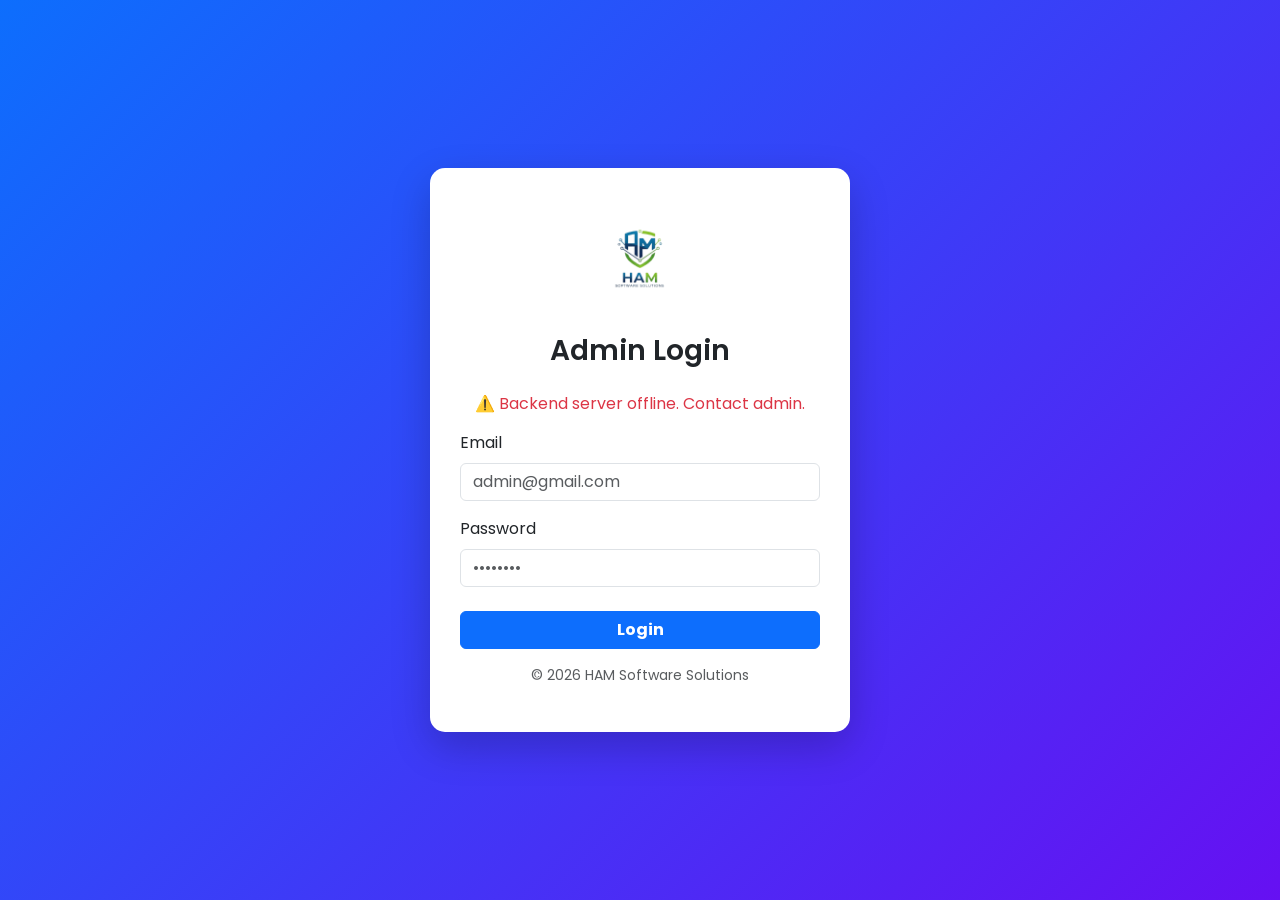
<file: admin/login.html>
<!DOCTYPE html>
<html lang="en">
<head>
  <meta charset="UTF-8" />
  <title>Admin Login | HAM Software Solutions</title>
  <meta name="viewport" content="width=device-width, initial-scale=1.0" />

  <!-- Bootstrap CSS -->
  <link href="https://cdn.jsdelivr.net/npm/bootstrap@5.3.2/dist/css/bootstrap.min.css" rel="stylesheet">

  <!-- Google Font -->
  <link href="https://fonts.googleapis.com/css2?family=Poppins:wght@300;400;600&display=swap" rel="stylesheet">

  <style>
    body {
      font-family: 'Poppins', sans-serif;
      background: linear-gradient(135deg, #0d6efd, #6610f2);
      min-height: 100vh;
      display: flex;
      align-items: center;
      justify-content: center;
    }

    .login-card {
      background: #fff;
      border-radius: 15px;
      padding: 30px;
      width: 100%;
      max-width: 420px;
      box-shadow: 0 15px 40px rgba(0,0,0,0.2);
    }

    .login-card img {
      max-width: 120px;
    }

    .login-card h3 {
      font-weight: 600;
    }

    .error-msg {
      color: #dc3545;
      margin-bottom: 15px;
      display: none;
    }
  </style>
</head>
<body>

  <div class="login-card text-center">
    <!-- Logo -->
    <img src="../assets/image/logo.png" alt="HAM Software Solutions" class="mb-3">

    <h3 class="mb-4">Admin Login</h3>

    <p class="error-msg" id="errorMsg"></p>

    <!-- LOGIN FORM -->
    <form id="adminLoginForm">
      <div class="mb-3 text-start">
        <label class="form-label">Email</label>
        <input
          type="email"
          id="email"
          class="form-control"
          placeholder="admin@gmail.com"
          required
        />
      </div>

      <div class="mb-4 text-start">
        <label class="form-label">Password</label>
        <input
          type="password"
          id="password"
          class="form-control"
          placeholder="••••••••"
          required
        />
      </div>

      <button type="submit" class="btn btn-primary w-100 fw-bold">
        Login
      </button>
    </form>

    <p class="mt-3 text-muted" style="font-size: 14px;">
      © <span id="year"></span> HAM Software Solutions
    </p>
  </div>

  <!-- Bootstrap JS -->
  <script src="https://cdn.jsdelivr.net/npm/bootstrap@5.3.2/dist/js/bootstrap.bundle.min.js"></script>

  <!-- Auto Year -->
  <script>
    document.getElementById("year").innerText = new Date().getFullYear();
  </script>

  <!-- Admin Login JS -->
  <!-- <script>
    const form = document.getElementById("adminLoginForm");
    const errorMsg = document.getElementById("errorMsg");

    form.addEventListener("submit", async (e) => {
      e.preventDefault();

      const email = document.getElementById("email").value.trim();
      const password = document.getElementById("password").value.trim();

      try {
        const res = await fetch("http://localhost:5000/api/admin/login", {
          method: "POST",
          headers: { "Content-Type": "application/json" },
          body: JSON.stringify({ email, password })
        });

        const data = await res.json();

        if (!res.ok) {
          errorMsg.style.display = "block";
          errorMsg.innerText = data.message || "Login failed!";
          return;
        }

        // Save token to localStorage
        localStorage.setItem("adminToken", data.token);

        // Redirect to dashboard
        window.location.href = "dashboard.html";

      } catch (err) {
        console.error(err);
        errorMsg.style.display = "block";
        errorMsg.innerText = "Server error. Please try again later.";
      }
    });
  </script> -->

  <script>
    const form = document.getElementById("adminLoginForm");
    const errorMsg = document.getElementById("errorMsg");

    form.addEventListener("submit", async (e) => {
      e.preventDefault();

      const email = document.getElementById("email").value.trim();
      const password = document.getElementById("password").value.trim();

      // Show loading
      errorMsg.style.display = "none";
      form.querySelector("button").innerText = "Logging in...";

      try {
        // 🔥 LIVE BACKEND URL (localhost hata diya)
        const res = await fetch("https://hamsoftwaresolution-backend.onrender.com/api/admin/login", {
          method: "POST",
          headers: { 
            "Content-Type": "application/json"
          },
          body: JSON.stringify({ email, password })
        });

        const data = await res.json();

        if (!res.ok) {
          errorMsg.style.display = "block";
          errorMsg.innerText = data.message || "Login failed!";
          form.querySelector("button").innerText = "Try Again";
          return;
        }

        // ✅ SUCCESS
        localStorage.setItem("adminToken", data.token);
        localStorage.setItem("adminEmail", email);
        
        // Success message
        alert("✅ Login Successful! Redirecting...");
        
        // Redirect to dashboard
        window.location.href = "dashboard.html";

      } catch (err) {
        console.error("Login Error:", err);
        errorMsg.style.display = "block";
        errorMsg.innerText = "❌ Server offline. Check backend status.";
        form.querySelector("button").innerText = "Try Again";
      }
    });

    // Backend Health Check on Load
    window.addEventListener('load', async () => {
      try {
        const health = await fetch("https://hamsoftwaresolution-backend.onrender.com/api/health");
        const status = await health.json();
        console.log("✅ Backend Status:", status);
      } catch (err) {
        console.error("❌ Backend Offline");
        errorMsg.style.display = "block";
        errorMsg.innerText = "⚠️ Backend server offline. Contact admin.";
      }
    });
</script>

</body>
</html>
</file>
<file: assets/css/style.css>
/* =====================
   GLOBAL STYLES
===================== */
* {
  margin: 0;
  padding: 0;
  box-sizing: border-box;
}

:root {
  --primary-color: #2563eb;
  --primary-dark: #1e40af;
  --secondary-color: #ff6b6b;
  --success-color: #25d366;
  --success-dark: #1ebe57;
  --text-dark: #1f2937;
  --text-gray: #6b7280;
  --text-light: #9ca3af;
  --bg-light: #f9fafb;
  --bg-white: #ffffff;
  --bg-dark: #111827;
  --border-light: #e5e7eb;
  --shadow-sm: 0 1px 3px rgba(0,0,0,0.1);
  --shadow-md: 0 4px 20px rgba(0,0,0,0.08);
  --shadow-lg: 0 12px 40px rgba(0,0,0,0.12);
  --shadow-xl: 0 20px 60px rgba(0,0,0,0.15);
  --border-radius: 12px;
  --border-radius-lg: 20px;
  --transition-fast: 0.2s ease;
  --transition-normal: 0.3s cubic-bezier(0.4, 0, 0.2, 1);
  --transition-slow: 0.4s cubic-bezier(0.4, 0, 0.2, 1);
}

html {
  scroll-behavior: smooth;
}

body {
  font-family: 'Poppins', -apple-system, BlinkMacSystemFont, 'Segoe UI', Roboto, sans-serif;
  /* background-color: var(--bg-light); */
  color: var(--text-dark);
  line-height: 1.7;
  overflow-x: hidden;
}

a {
  text-decoration: none;
  color: inherit;
  transition: var(--transition-fast);
}

ul {
  list-style: none;
}

.container {
  width: 90%;
  max-width: 1200px;
  margin: 0 auto;
}

/* =====================
   UTILITY CLASSES
===================== */
.text-center { text-align: center; }
.mb-1 { margin-bottom: 0.5rem; }
.mb-2 { margin-bottom: 1rem; }
.mb-3 { margin-bottom: 1.5rem; }
.mb-4 { margin-bottom: 2rem; }
.mb-5 { margin-bottom: 3rem; }
.mt-4 { margin-top: 2rem; }
.mt-5 { margin-top: 3rem; }
.py-5 { padding: 3rem 0; }
.py-6 { padding: 4rem 0; }
.py-7 { padding: 5rem 0; }

/* =====================
   BUTTONS - ULTIMATE
===================== */
.btn {
  display: inline-flex;
  align-items: center;
  gap: 0.5rem;
  padding: 14px 32px;
  border-radius: var(--border-radius-lg);
  font-weight: 600;
  font-size: 0.95rem;
  letter-spacing: 0.025em;
  text-decoration: none;
  cursor: pointer;
  position: relative;
  overflow: hidden;
  transition: all var(--transition-normal);
  border: none;
  will-change: transform;
}

.btn::before {
  content: '';
  position: absolute;
  top: 0;
  left: -100%;
  width: 100%;
  height: 100%;
  background: linear-gradient(90deg, transparent, rgba(255,255,255,0.3), transparent);
  transition: left 0.6s;
  z-index: 1;
}

.btn:hover::before {
  left: 100%;
}

.btn.primary {
  background: linear-gradient(135deg, var(--primary-color), #3b82f6);
  color: white;
  box-shadow: 0 8px 25px rgba(37, 99, 235, 0.4);
}

.btn.primary:hover {
  transform: translateY(-3px) scale(1.02);
  box-shadow: 0 20px 40px rgba(37, 99, 235, 0.5);
  background: linear-gradient(135deg, var(--primary-dark), #1e40af);
}

.btn.secondary {
  background: transparent;
  color: var(--primary-color);
  border: 2px solid var(--primary-color);
}

.btn.secondary:hover {
  background: var(--primary-color);
  color: white;
  transform: translateY(-3px);
}

.btn.success {
  background: linear-gradient(135deg, var(--success-color), #20ad5f);
  color: white;
  box-shadow: 0 8px 25px rgba(37, 211, 102, 0.4);
}

.btn.success:hover {
  transform: translateY(-3px) scale(1.02);
  box-shadow: 0 20px 40px rgba(37, 211, 102, 0.5);
}

/* =====================
   NAVBAR - GLASSMORPHISM MASTERPIECE
===================== */
.navbar {
  position: fixed;
  top: 0;
  left: 0;
  right: 0;
  z-index: 9999;
  backdrop-filter: blur(20px);
  -webkit-backdrop-filter: blur(20px);
  background: rgba(255, 255, 255, 0.95);
  box-shadow: 
    0 8px 32px rgba(0, 0, 0, 0.1),
    0 2px 8px rgba(0, 0, 0, 0.08),
    inset 0 1px 0 rgba(255, 255, 255, 0.8);
  border-bottom: 1px solid rgba(255, 255, 255, 0.2);
  transition: all var(--transition-slow);
  padding: 1rem 0;
}

.navbar.scrolled {
  background: rgba(255, 255, 255, 0.98);
  padding: 0.75rem 0;
  box-shadow: 
    0 12px 40px rgba(0, 0, 0, 0.15),
    0 4px 16px rgba(0, 0, 0, 0.1);
}

/* Logo */
.navbar-brand {
  display: flex;
  align-items: center;
  gap: 0.75rem;
  padding: 0.75rem 1.5rem;
  background: rgba(255, 255, 255, 0.7);
  backdrop-filter: blur(15px);
  border-radius: var(--border-radius-lg);
  border: 1px solid rgba(255, 255, 255, 0.3);
  transition: all var(--transition-normal);
  position: relative;
  overflow: hidden;
  text-decoration: none;
}

.navbar-brand::before {
  content: '';
  position: absolute;
  inset: 0;
  background: linear-gradient(45deg, transparent 30%, rgba(37, 99, 235, 0.1) 50%, transparent 70%);
  transform: translateX(-100%);
  transition: transform 0.6s;
}

.navbar-brand:hover::before {
  transform: translateX(100%);
}

.navbar-brand:hover {
  transform: translateY(-2px);
  box-shadow: var(--shadow-xl);
  background: rgba(255, 255, 255, 0.9);
}

.navbar-brand img {
  height: 48px;
  width: auto;
  filter: drop-shadow(0 4px 8px rgba(0, 0, 0, 0.1));
  transition: all var(--transition-normal);
}

.navbar-brand span {
  font-size: 1.25rem;
  font-weight: 800;
  background: linear-gradient(135deg, var(--primary-color), #3b82f6, #1d4ed8);
  -webkit-background-clip: text;
  -webkit-text-fill-color: transparent;
  background-clip: text;
  letter-spacing: -0.025em;
}

/* Nav Links */
.navbar-nav .nav-link {
  position: relative;
  padding: 0.75rem 1.5rem !important;
  color: var(--text-dark) !important;
  font-weight: 600;
  font-size: 0.95rem;
  letter-spacing: 0.025em;
  transition: all var(--transition-normal);
  border-radius: var(--border-radius);
  margin: 0 0.25rem;
}

.navbar-nav .nav-link::before {
  content: '';
  position: absolute;
  bottom: 0;
  left: 50%;
  width: 0;
  height: 2px;
  background: linear-gradient(90deg, var(--secondary-color), #4ecdc4);
  transition: all var(--transition-normal);
  transform: translateX(-50%);
  border-radius: 1px;
}

.navbar-nav .nav-link::after {
  content: '';
  position: absolute;
  inset: 0;
  background: rgba(255, 107, 107, 0.05);
  border-radius: var(--border-radius);
  transform: scale(0.9);
  opacity: 0;
  transition: all var(--transition-normal);
}

.navbar-nav .nav-link:hover::before {
  width: 80%;
}

.navbar-nav .nav-link:hover::after {
  transform: scale(1);
  opacity: 1;
}

.navbar-nav .nav-link:hover,
.navbar-nav .nav-link.active {
  color: var(--secondary-color) !important;
  transform: translateY(-2px);
  box-shadow: 0 8px 25px rgba(255, 107, 107, 0.2);
}

.navbar-nav .nav-link.active::before {
  width: 80%;
}

/* WhatsApp Button */
.navbar-nav .whatsapp-btn {
  padding: 0.875rem 2rem !important;
  background: linear-gradient(135deg, var(--success-color), #128C7E);
  color: white !important;
  font-weight: 700 !important;
  font-size: 0.9rem;
  letter-spacing: 0.5px;
  border-radius: 50px !important;
  box-shadow: 
    0 8px 25px rgba(37, 211, 102, 0.4),
    0 4px 12px rgba(0, 0, 0, 0.1);
  backdrop-filter: blur(10px);
}

.whatsapp-btn:hover {
  transform: translateY(-3px) scale(1.05);
  box-shadow: 
    0 20px 40px rgba(37, 211, 102, 0.5),
    0 8px 20px rgba(0, 0, 0, 0.2);
}

/* Mobile Toggler */
.navbar-toggler {
  border: none !important;
  padding: 0.5rem;
  border-radius: 8px;
  background: rgba(255, 255, 255, 0.7) !important;
  backdrop-filter: blur(10px);
  transition: all var(--transition-normal);
}

.navbar-toggler-icon {
  background-image: none !important;
  width: 24px;
  height: 20px;
  position: relative;
  display: flex;
  flex-direction: column;
  justify-content: space-around;
}

.navbar-toggler-icon::before,
.navbar-toggler-icon::after,
.navbar-toggler-icon span {
  content: '';
  height: 3px;
  background: linear-gradient(135deg, var(--primary-color), #3b82f6);
  border-radius: 2px;
  transition: all var(--transition-normal);
  position: absolute;
}

.navbar-toggler-icon::before { top: 0; width: 100%; }
.navbar-toggler-icon span { top: 8px; width: 100%; }
.navbar-toggler-icon::after { bottom: 0; width: 100%; }

.navbar-toggler[aria-expanded="true"] .navbar-toggler-icon::before {
  transform: rotate(45deg) translate(6px, 6px);
}

.navbar-toggler[aria-expanded="true"] .navbar-toggler-icon::after {
  transform: rotate(-45deg) translate(7px, -7px);
}

.navbar-toggler[aria-expanded="true"] .navbar-toggler-icon span {
  opacity: 0;
}

/* Mobile Menu */
.navbar-collapse.show {
  background: rgba(255, 255, 255, 0.98);
  backdrop-filter: blur(20px);
  border-radius: var(--border-radius-lg);
  margin-top: 1rem;
  padding: 1.5rem;
  box-shadow: var(--shadow-xl);
}

/* =====================
   SERVICES SECTION
===================== */
.services {
  padding: var(--py-7) 0;
  background: var(--bg-white);
}

.services h2 {
  text-align: center;
  font-size: clamp(2rem, 5vw, 3.5rem);
  margin-bottom: 4rem;
  font-weight: 800;
  background: linear-gradient(135deg, var(--primary-color), #3b82f6);
  -webkit-background-clip: text;
  -webkit-text-fill-color: transparent;
  background-clip: text;
}

.service-cards {
  display: grid;
  grid-template-columns: repeat(auto-fit, minmax(320px, 1fr));
  gap: 2rem;
}

.service-card {
  background: linear-gradient(145deg, var(--bg-white), #f8fafc);
  border-radius: var(--border-radius-lg);
  padding: 2.5rem 2rem;
  text-align: center;
  transition: all var(--transition-slow);
  box-shadow: var(--shadow-md);
  position: relative;
  overflow: hidden;
  border: 1px solid rgba(255, 255, 255, 0.5);
}

.service-card::before {
  content: '';
  position: absolute;
  top: 0;
  left: 0;
  right: 0;
  height: 4px;
  background: linear-gradient(90deg, var(--primary-color), var(--secondary-color), var(--success-color));
  background-size: 200% 100%;
  animation: gradientShift 3s ease infinite;
}

@keyframes gradientShift {
  0%, 100% { background-position: 0% 50%; }
  50% { background-position: 100% 50%; }
}

.service-card:hover {
  transform: translateY(-12px) scale(1.02);
  box-shadow: var(--shadow-xl);
  background: linear-gradient(135deg, var(--primary-color), #3b82f6);
  color: white;
}

.service-card:hover .service-icon {
  background: rgba(255, 255, 255, 0.2);
}

.service-card:hover p {
  color: rgba(255, 255, 255, 0.9);
}

.service-icon {
  width: 80px;
  height: 80px;
  margin: 0 auto 1.5rem;
  background: linear-gradient(135deg, var(--primary-color), #3b82f6);
  border-radius: 50%;
  display: flex;
  align-items: center;
  justify-content: center;
  transition: all var(--transition-normal);
  box-shadow: 0 8px 25px rgba(37, 99, 235, 0.3);
}

.service-icon img {
  width: 40px;
  height: 40px;
  filter: brightness(0) invert(1);
  transition: transform var(--transition-normal);
}

.service-card:hover .service-icon img {
  transform: scale(1.1) rotate(10deg);
}

.service-card h3 {
  font-size: 1.5rem;
  font-weight: 700;
  margin-bottom: 1rem;
}

.service-card p {
  color: var(--text-gray);
  font-size: 1rem;
  line-height: 1.8;
}

/* =====================
   WHY CHOOSE US
===================== */
.why-us {
  padding: var(--py-7) 0;
  background: linear-gradient(135deg, #f1f5f9 0%, #e2e8f0 100%);
  text-align: center;
}

.why-us h2 {
  font-size: clamp(2rem, 5vw, 3.5rem);
  margin-bottom: 3rem;
  font-weight: 800;
  background: linear-gradient(135deg, var(--text-dark), var(--primary-color));
  -webkit-background-clip: text;
  -webkit-text-fill-color: transparent;
  background-clip: text;
}

.why-us-grid {
  display: grid;
  grid-template-columns: repeat(auto-fit, minmax(280px, 1fr));
  gap: 2rem;
  max-width: 1000px;
  margin: 0 auto;
}

.why-item {
  padding: 2rem;
  background: rgba(255, 255, 255, 0.8);
  border-radius: var(--border-radius-lg);
  backdrop-filter: blur(10px);
  border: 1px solid rgba(255, 255, 255, 0.3);
  transition: all var(--transition-normal);
  position: relative;
}

.why-item::before {
  content: '';
  position: absolute;
  top: 20px;
  left: 20px;
  width: 50px;
  height: 50px;
  background: linear-gradient(135deg, var(--primary-color), #3b82f6);
  border-radius: 12px;
  z-index: 1;
  transition: transform var(--transition-normal);
}

.why-item:hover::before {
  transform: scale(1.1);
}

.why-item h3 {
  font-size: 1.3rem;
  font-weight: 700;
  margin-bottom: 1rem;
  position: relative;
  z-index: 2;
}

.why-item p {
  color: var(--text-gray);
  line-height: 1.8;
  position: relative;
  z-index: 2;
}

/* =====================
   CTA SECTION
===================== */
.cta {
  background: linear-gradient(135deg, var(--primary-color) 0%, #3b82f6 50%, var(--primary-dark) 100%);
  color: white;
  padding: var(--py-7) 0;
  text-align: center;
  position: relative;
  overflow: hidden;
}

.cta::before {
  content: '';
  position: absolute;
  top: 0;
  left: 0;
  right: 0;
  bottom: 0;
  background: url('data:image/svg+xml,<svg xmlns="http://www.w3.org/2000/svg" viewBox="0 0 100 100"><defs><pattern id="grain" width="100" height="100" patternUnits="userSpaceOnUse"><circle cx="25" cy="25" r="1" fill="rgba(255,255,255,0.1)"/><circle cx="75" cy="75" r="1" fill="rgba(255,255,255,0.05)"/><circle cx="50" cy="10" r="0.5" fill="rgba(255,255,255,0.08)"/></pattern></defs><rect width="100" height="100" fill="url(%23grain)"/></svg>');
  pointer-events: none;
  animation: float 20s ease-in-out infinite;
}

@keyframes float {
  0%, 100% { transform: translateY(0px) rotate(0deg); }
  50% { transform: translateY(-20px) rotate(180deg); }
}

.cta h2 {
  font-size: clamp(2.5rem, 6vw, 4rem);
  font-weight: 800;
  margin-bottom: 1.5rem;
  text-shadow: 0 4px 20px rgba(0,0,0,0.3);
}

.cta p {
  font-size: 1.25rem;
  margin-bottom: 3rem;
  opacity: 0.95;
  max-width: 600px;
  margin-left: auto;
  margin-right: auto;
}

.cta .btn {
  font-size: 1.1rem;
  padding: 18px 40px;
}

/* =====================
   FOOTER - ELEGANT DESIGN
===================== */
.site-footer {
  background: linear-gradient(180deg, var(--bg-dark) 0%, #0f172a 100%);
  color: var(--text-light);
  padding: 5rem 0 2rem;
  position: relative;
}

.site-footer::before {
  content: '';
  position: absolute;
  top: 0;
  left: 0;
  right: 0;
  height: 1px;
  background: linear-gradient(90deg, transparent, rgba(255,255,255,0.1), transparent);
}

.footer-container {
  display: grid;
  grid-template-columns: repeat(auto-fit, minmax(250px, 1fr));
  gap: 3rem;
  margin-bottom: 3rem;
}

.footer-box h3 {
  margin-bottom: 1.5rem;
  color: white;
  font-size: 1.25rem;
  font-weight: 700;
  display: flex;
  align-items: center;
  gap: 0.75rem;
}

.footer-box h3::before {
  content: '';
  width: 8px;
  height: 8px;
  background: linear-gradient(135deg, var(--primary-color), #3b82f6);
  border-radius: 50%;
}

.footer-box p,
.footer-box ul li {
  margin-bottom: 1rem;
  font-size: 0.95rem;
  opacity: 0.8;
  transition: var(--transition-fast);
}

.footer-box ul li {
  padding-left: 1.5rem;
  position: relative;
}

.footer-box ul li::before {
  content: '→';
  position: absolute;
  left: 0;
  color: var(--primary-color);
  font-weight: 700;
}

.footer-box a {
  color: var(--text-light);
  transition: var(--transition-normal);
}

.footer-box a:hover {
  color: var(--primary-color);
  transform: translateX(4px);
}

.footer-social {
  display: flex;
  gap: 1rem;
  margin-top: 1.5rem;
}

.footer-social a {
  width: 44px;
  height: 44px;
  background: rgba(255, 255, 255, 0.1);
  border-radius: 50%;
  display: flex;
  align-items: center;
  justify-content: center;
  transition: all var(--transition-normal);
  backdrop-filter: blur(10px);
}

.footer-social a:hover {
  background: var(--primary-color);
  transform: translateY(-3px) scale(1.1);
  box-shadow: 0 10px 30px rgba(37, 99, 235, 0.4);
}

.footer-bottom {
  border-top: 1px solid rgba(255, 255, 255, 0.1);
  padding-top: 2rem;
  text-align: center;
  font-size: 0.9rem;
  opacity: 0.7;
}

/* =====================
   SERVICE CARDS ENHANCEMENTS
===================== */
.service-card {
  background: linear-gradient(145deg, #ffffff, #f1f5f9);
  border-radius: 15px;
  box-shadow: 0 8px 20px rgba(0,0,0,0.08);
  transition: all 0.4s ease;
  cursor: pointer;
}

.service-card:hover {
  transform: translateY(-10px) scale(1.03);
  box-shadow: 0 15px 35px rgba(0,0,0,0.15);
  background: linear-gradient(135deg, #2563eb, #3b82f6);
  color: #fff;
}

.service-card:hover p {
  color: #e0e7ff;
}

.service-card .icon img {
  transition: transform 0.4s ease;
}

.service-card:hover .icon img {
  transform: scale(1.2);
}

/* =====================
   RESPONSIVE PERFECTION
===================== */
@media (max-width: 1200px) {
  .container {
    width: 95%;
  }
}

@media (max-width: 991.98px) {
  .navbar-brand img { height: 42px; }
  .navbar-brand span { font-size: 1.1rem; }
  
  .navbar-nav .nav-link {
    padding: 1rem 1.5rem !important;
    margin: 0.25rem 0 !important;
    border-radius: 16px;
  }
  
  .whatsapp-btn {
    width: 100%;
    justify-content: center;
    margin-top: 1rem;
  }
  
  .service-cards {
    grid-template-columns: repeat(auto-fit, minmax(280px, 1fr));
    gap: 1.5rem;
  }
}

@media (max-width: 768px) {
  .services h2, .why-us h2, .cta h2 {
    font-size: 2.25rem;
  }
  
  .service-cards {
    grid-template-columns: 1fr;
    gap: 1.5rem;
  }
  
  .why-us-grid {
    grid-template-columns: 1fr;
    gap: 1.5rem;
  }
  
  .footer-container {
    grid-template-columns: 1fr;
    text-align: center;
    gap: 2rem;
  }
  
  .navbar {
    padding: 0.75rem 0;
  }
  
  .navbar-brand {
    padding: 0.5rem 1rem;
  }
  
  .navbar-brand img { height: 38px; }
  .navbar-brand span { font-size: 1rem; }
}

@media (max-width: 576px) {
  .container {
    width: 97%;
  }
  
  .services, .why-us, .cta {
    padding: 4rem 0;
  }
  
  .btn {
    padding: 12px 24px;
    font-size: 0.9rem;
  }
  
  .service-card {
    padding: 2rem 1.5rem;
  }
}

/* =====================
   PERFORMANCE & ACCESSIBILITY
===================== */
@media (prefers-reduced-motion: reduce) {
  *,
  *::before,
  *::after {
    animation-duration: 0.01ms !important;
    animation-iteration-count: 1 !important;
    transition-duration: 0.01ms !important;
  }
}

@media (prefers-color-scheme: dark) {
  :root {
    --bg-light: #0f172a;
    --bg-white: #1e293b;
  }
}

/* =====================
   GPU ACCELERATION & SMOOTHNESS
===================== */
.navbar,
.navbar-brand,
.navbar-nav .nav-link,
.btn,
.service-card,
.why-item {
  will-change: transform;
  transform: translateZ(0);
  backface-visibility: hidden;
}

/* Custom Scrollbar */
::-webkit-scrollbar {
  width: 8px;
}

::-webkit-scrollbar-track {
  background: #f1f5f9;
}

::-webkit-scrollbar-thumb {
  background: linear-gradient(135deg, var(--primary-color), #3b82f6);
  border-radius: 4px;
}

::-webkit-scrollbar-thumb:hover {
  background: var(--primary-dark);
}

/* Selection Styles */
::selection {
  background: var(--primary-color);
  color: white;
}

@media (hover: hover) {
  .service-card,
  .why-item,
  .btn {
    transition: all var(--transition-slow);
  }
}

/* Focus Styles for Accessibility */
.btn:focus,
.navbar-nav .nav-link:focus,
.navbar-toggler:focus {
  outline: 2px solid var(--primary-color);
  outline-offset: 2px;
}

/* Print Styles */
@media print {
  .navbar,
  .btn {
    display: none !important;
  }
}
</file>
